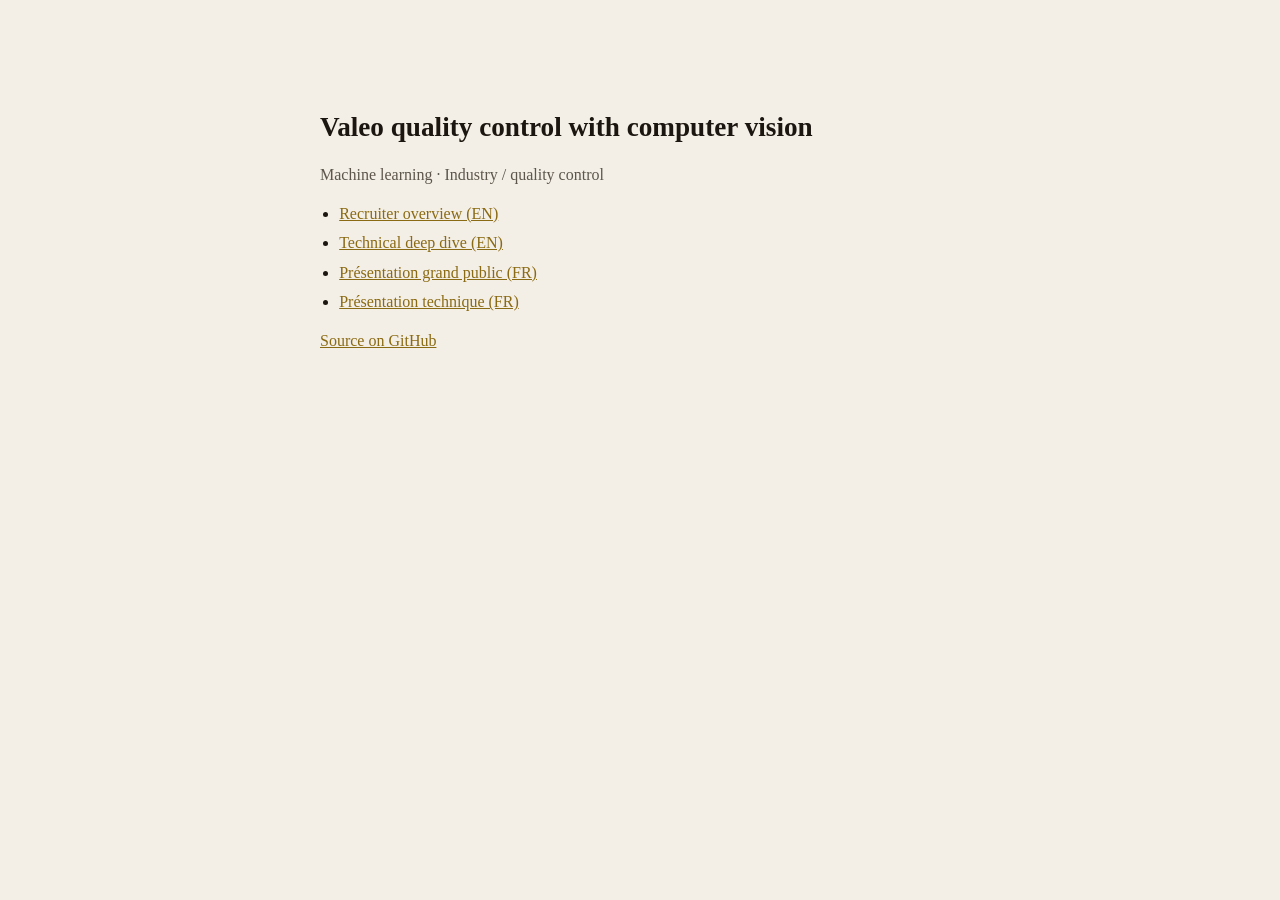
<file: docs/index.html>
<!DOCTYPE html>
<html lang="en">
  <head>
    <meta charset="utf-8" />
    <meta name="viewport" content="width=device-width, initial-scale=1" />
    <title>Valeo quality control — presentations</title>
    <style>
      body {
        font-family: Georgia, "Palatino Linotype", Palatino, serif;
        background: #f3eee6;
        color: #1c1610;
        max-width: 40rem;
        margin: 12vh auto;
        padding: 0 1.5rem;
        line-height: 1.4;
      }
      h1 {
        font-size: 1.7rem;
      }
      p {
        color: #5c564c;
      }
      a {
        color: #8a6a12;
      }
      ul {
        padding-left: 1.2rem;
      }
      li {
        margin: 0.45rem 0;
      }
    </style>
  </head>
  <body>
    <h1>Valeo quality control with computer vision</h1>
    <p>Machine learning · Industry / quality control</p>
    <ul>
      <li>
        <a href="slides/presentation-recruteur-en.html">Recruiter overview (EN)</a>
      </li>
      <li>
        <a href="slides/presentation-technique-en.html">Technical deep dive (EN)</a>
      </li>
      <li>
        <a href="slides/presentation-recruteur-fr.html">Présentation grand public (FR)</a>
      </li>
      <li>
        <a href="slides/presentation-technique-fr.html">Présentation technique (FR)</a>
      </li>
    </ul>
    <p>
      <a href="https://github.com/dimiphoton/valeo-quality-control-with-computer-vision"
        >Source on GitHub</a
      >
    </p>
  </body>
</html>
</file>
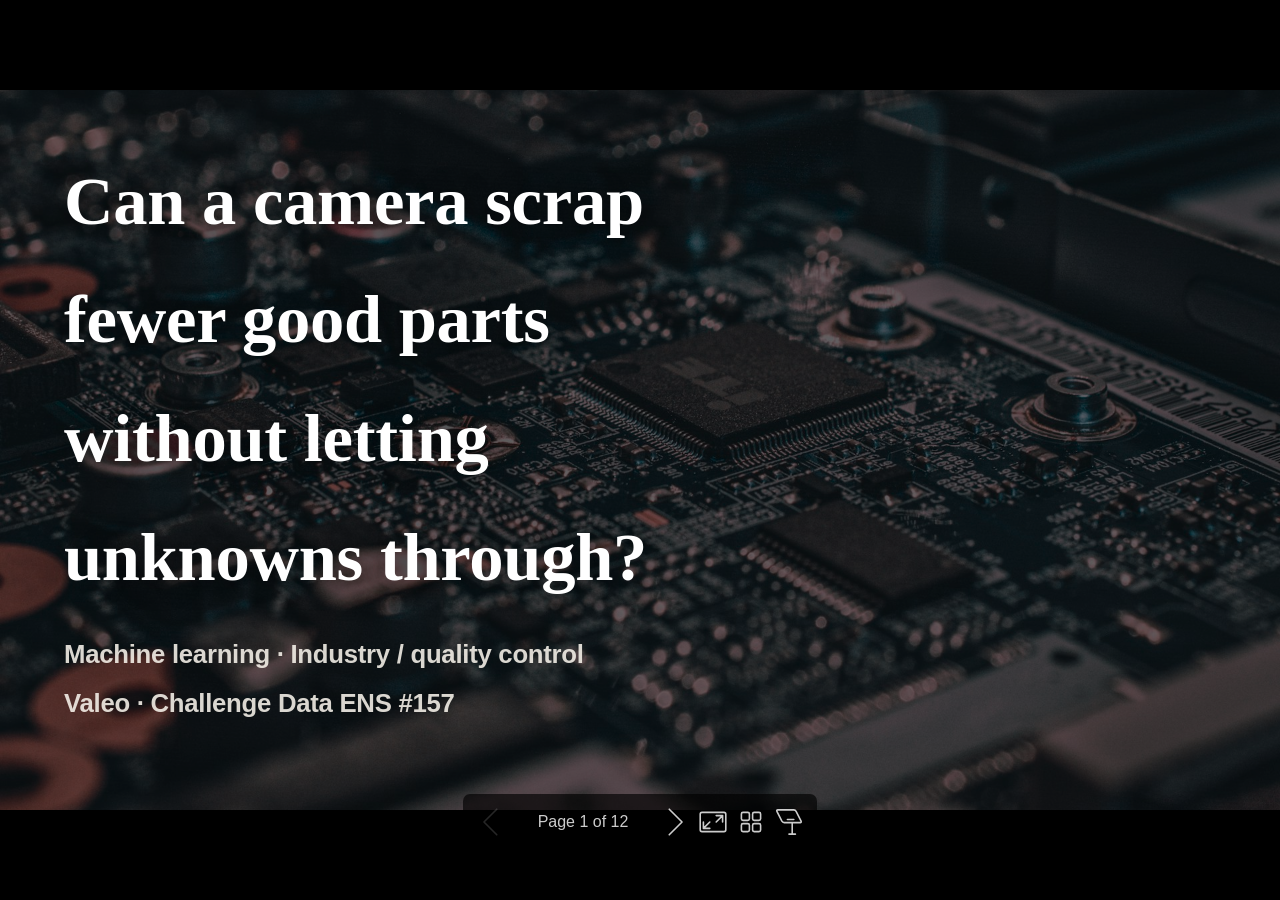
<file: docs/slides/presentation-recruteur-en.html>
<!DOCTYPE html><html lang="C"><head><title>Can a camera scrap</title><meta property="og:title" content="Can a camera scrap"><meta charset="UTF-8"><meta name="viewport" content="width=device-width,height=device-height,initial-scale=1.0"><meta name="apple-mobile-web-app-capable" content="yes"><meta http-equiv="X-UA-Compatible" content="ie=edge"><meta property="og:type" content="website"><meta name="twitter:card" content="summary"><style>@media screen{body[data-bespoke-view=""] .bespoke-marp-parent>.bespoke-marp-osc>button,body[data-bespoke-view=next] .bespoke-marp-parent>.bespoke-marp-osc>button,body[data-bespoke-view=overview] button.bespoke-marp-overview-close,body[data-bespoke-view=presenter] .bespoke-marp-presenter-container .bespoke-marp-presenter-info-container .bespoke-marp-presenter-info-page-area .bespoke-marp-presenter-info-page,body[data-bespoke-view=presenter] .bespoke-marp-presenter-container .bespoke-marp-presenter-info-container button,body[data-bespoke-view=presenter] .bespoke-marp-presenter-container .bespoke-marp-presenter-note-container button{appearance:none;background-color:initial;border:0;color:inherit;cursor:pointer;font-size:inherit;opacity:.8;outline:none;padding:0;transition:opacity .2s linear;-webkit-tap-highlight-color:transparent}body[data-bespoke-view=""] .bespoke-marp-parent>.bespoke-marp-osc>button:disabled,body[data-bespoke-view=next] .bespoke-marp-parent>.bespoke-marp-osc>button:disabled,body[data-bespoke-view=overview] button.bespoke-marp-overview-close:disabled,body[data-bespoke-view=presenter] .bespoke-marp-presenter-container .bespoke-marp-presenter-info-container .bespoke-marp-presenter-info-page-area .bespoke-marp-presenter-info-page:disabled,body[data-bespoke-view=presenter] .bespoke-marp-presenter-container .bespoke-marp-presenter-info-container button:disabled,body[data-bespoke-view=presenter] .bespoke-marp-presenter-container .bespoke-marp-presenter-note-container button:disabled{cursor:not-allowed;opacity:.15!important}body[data-bespoke-view=""] .bespoke-marp-parent>.bespoke-marp-osc>button:hover,body[data-bespoke-view=next] .bespoke-marp-parent>.bespoke-marp-osc>button:hover,body[data-bespoke-view=overview] button.bespoke-marp-overview-close:hover,body[data-bespoke-view=presenter] .bespoke-marp-presenter-container .bespoke-marp-presenter-info-container .bespoke-marp-presenter-info-page-area .bespoke-marp-presenter-info-page:hover,body[data-bespoke-view=presenter] .bespoke-marp-presenter-container .bespoke-marp-presenter-info-container button:hover,body[data-bespoke-view=presenter] .bespoke-marp-presenter-container .bespoke-marp-presenter-note-container button:hover{opacity:1}body[data-bespoke-view=""] .bespoke-marp-parent>.bespoke-marp-osc>button:hover:active,body[data-bespoke-view=next] .bespoke-marp-parent>.bespoke-marp-osc>button:hover:active,body[data-bespoke-view=overview] button.bespoke-marp-overview-close:hover:active,body[data-bespoke-view=presenter] .bespoke-marp-presenter-container .bespoke-marp-presenter-info-container .bespoke-marp-presenter-info-page-area .bespoke-marp-presenter-info-page:hover:active,body[data-bespoke-view=presenter] .bespoke-marp-presenter-container .bespoke-marp-presenter-info-container button:hover:active,body[data-bespoke-view=presenter] .bespoke-marp-presenter-container .bespoke-marp-presenter-note-container button:hover:active{opacity:.6}body[data-bespoke-view=""] .bespoke-marp-parent>.bespoke-marp-osc>button:hover:not(:disabled),body[data-bespoke-view=next] .bespoke-marp-parent>.bespoke-marp-osc>button:hover:not(:disabled),body[data-bespoke-view=overview] button.bespoke-marp-overview-close:hover:not(:disabled),body[data-bespoke-view=presenter] .bespoke-marp-presenter-container .bespoke-marp-presenter-info-container .bespoke-marp-presenter-info-page-area .bespoke-marp-presenter-info-page:hover:not(:disabled),body[data-bespoke-view=presenter] .bespoke-marp-presenter-container .bespoke-marp-presenter-info-container button:hover:not(:disabled),body[data-bespoke-view=presenter] .bespoke-marp-presenter-container .bespoke-marp-presenter-note-container button:hover:not(:disabled){transition:none}body[data-bespoke-view=""] .bespoke-marp-parent>.bespoke-marp-osc>button[data-bespoke-marp-osc=prev],body[data-bespoke-view=next] .bespoke-marp-parent>.bespoke-marp-osc>button[data-bespoke-marp-osc=prev],body[data-bespoke-view=presenter] .bespoke-marp-presenter-container .bespoke-marp-presenter-info-container button.bespoke-marp-presenter-info-page-prev{background:#0000 url("[data-uri]") no-repeat 50%;background-size:contain;overflow:hidden;text-indent:100%;white-space:nowrap}body[data-bespoke-view=""] .bespoke-marp-parent>.bespoke-marp-osc>button[data-bespoke-marp-osc=next],body[data-bespoke-view=next] .bespoke-marp-parent>.bespoke-marp-osc>button[data-bespoke-marp-osc=next],body[data-bespoke-view=presenter] .bespoke-marp-presenter-container .bespoke-marp-presenter-info-container button.bespoke-marp-presenter-info-page-next{background:#0000 url("[data-uri]") no-repeat 50%;background-size:contain;overflow:hidden;text-indent:100%;white-space:nowrap}:is(body[data-bespoke-view=""],body[data-bespoke-view=next]) .bespoke-marp-parent>.bespoke-marp-osc>button[data-bespoke-marp-osc=fullscreen]{background:#0000 url("[data-uri]") no-repeat 50%;background-size:contain;overflow:hidden;text-indent:100%;white-space:nowrap}:is(body[data-bespoke-view=""],body[data-bespoke-view=next]) .bespoke-marp-parent>.bespoke-marp-osc>button.exit[data-bespoke-marp-osc=fullscreen]{background-image:url("[data-uri]")}:is(body[data-bespoke-view=""],body[data-bespoke-view=next]) .bespoke-marp-parent>.bespoke-marp-osc>button[data-bespoke-marp-osc=presenter]{background:#0000 url("[data-uri]") no-repeat 50%;background-size:contain;overflow:hidden;text-indent:100%;white-space:nowrap}body[data-bespoke-view=overview] button.bespoke-marp-overview-close,body[data-bespoke-view=presenter] .bespoke-marp-presenter-container .bespoke-marp-presenter-note-container button.bespoke-marp-presenter-note-bigger{background:#0000 url("[data-uri]") no-repeat 50%;background-size:contain;overflow:hidden;text-indent:100%;white-space:nowrap}body[data-bespoke-view=presenter] .bespoke-marp-presenter-container .bespoke-marp-presenter-note-container button.bespoke-marp-presenter-note-smaller{background:#0000 url("[data-uri]") no-repeat 50%;background-size:contain;overflow:hidden;text-indent:100%;white-space:nowrap}:is(body[data-bespoke-view=""],body[data-bespoke-view=next]) .bespoke-marp-parent>.bespoke-marp-osc>button[data-bespoke-marp-osc=overview]{background:#0000 url("[data-uri]") no-repeat 50%;background-size:contain;overflow:hidden;text-indent:100%;white-space:nowrap}}@keyframes __bespoke_marp_transition_reduced_outgoing__{0%{opacity:1}to{opacity:0}}@keyframes __bespoke_marp_transition_reduced_incoming__{0%{mix-blend-mode:plus-lighter;opacity:0}to{mix-blend-mode:plus-lighter;opacity:1}}.bespoke-marp-note,.bespoke-marp-osc,.bespoke-progress-parent{display:none;transition:none}@media screen{::view-transition-group(*){animation-duration:var(--marp-bespoke-transition-animation-duration,.5s);animation-timing-function:ease}::view-transition-new(*),::view-transition-old(*){animation-delay:0s;animation-direction:var(--marp-bespoke-transition-animation-direction,normal);animation-duration:var(--marp-bespoke-transition-animation-duration,.5s);animation-fill-mode:both;animation-name:var(--marp-bespoke-transition-animation-name,var(--marp-bespoke-transition-animation-name-fallback,__bespoke_marp_transition_no_animation__));mix-blend-mode:normal}::view-transition-old(*){--marp-bespoke-transition-animation-name-fallback:__bespoke_marp_transition_reduced_outgoing__;animation-timing-function:ease}::view-transition-new(*){--marp-bespoke-transition-animation-name-fallback:__bespoke_marp_transition_reduced_incoming__;animation-timing-function:ease}::view-transition-new(root),::view-transition-old(root){animation-timing-function:linear}::view-transition-new(__bespoke_marp_transition_osc__),::view-transition-old(__bespoke_marp_transition_osc__){animation-duration:0s!important;animation-name:__bespoke_marp_transition_osc__!important}::view-transition-new(__bespoke_marp_transition_osc__){opacity:0!important}.bespoke-marp-transition-warming-up::view-transition-group(*),.bespoke-marp-transition-warming-up::view-transition-new(*),.bespoke-marp-transition-warming-up::view-transition-old(*){animation-play-state:paused!important}body,html{height:100%;margin:0}body{background:#000;overflow:hidden}svg.bespoke-marp-slide{content-visibility:hidden;interactivity:inert;opacity:0;pointer-events:none;z-index:-1}svg.bespoke-marp-slide:not(.bespoke-marp-active) *{view-transition-name:none!important}svg.bespoke-marp-slide.bespoke-marp-active{content-visibility:visible;interactivity:auto;opacity:1;pointer-events:auto;z-index:0}svg.bespoke-marp-slide.bespoke-marp-active.bespoke-marp-active-ready *{animation-name:__bespoke_marp__!important}@supports not (content-visibility:hidden){svg.bespoke-marp-slide[data-bespoke-marp-load=hideable]{display:none}svg.bespoke-marp-slide[data-bespoke-marp-load=hideable].bespoke-marp-active{display:block}}}@media screen and (prefers-reduced-motion:reduce){svg.bespoke-marp-slide *{view-transition-name:none!important}}@media screen{[data-bespoke-marp-fragment=inactive]{visibility:hidden}:is(body[data-bespoke-view=""],body[data-bespoke-view=next]) .bespoke-marp-parent{inset:0;position:absolute}:is(body[data-bespoke-view=""],body[data-bespoke-view=next]) .bespoke-marp-parent>.bespoke-marp-osc{background:#000000a6;border-radius:7px;bottom:50px;color:#fff;contain:paint;display:block;font-family:Helvetica,Arial,sans-serif;font-size:16px;left:50%;line-height:0;opacity:1;padding:12px;position:absolute;touch-action:manipulation;transform:translateX(-50%);transition:opacity .2s linear;-webkit-user-select:none;user-select:none;view-transition-name:__bespoke_marp_transition_osc__;white-space:nowrap;will-change:transform;z-index:1}:is(body[data-bespoke-view=""],body[data-bespoke-view=next]) .bespoke-marp-parent>.bespoke-marp-osc>:where(*){margin-left:6px}:is(body[data-bespoke-view=""],body[data-bespoke-view=next]) .bespoke-marp-parent>.bespoke-marp-osc>:where(*):where(:first-child){margin-left:0}:is(body[data-bespoke-view=""],body[data-bespoke-view=next]) .bespoke-marp-parent>.bespoke-marp-osc>span{opacity:.8}:is(body[data-bespoke-view=""],body[data-bespoke-view=next]) .bespoke-marp-parent>.bespoke-marp-osc>span[data-bespoke-marp-osc=page]{display:inline-block;min-width:140px;text-align:center}:is(body[data-bespoke-view=""],body[data-bespoke-view=next]) .bespoke-marp-parent>.bespoke-marp-osc>button[data-bespoke-marp-osc=fullscreen],:is(body[data-bespoke-view=""],body[data-bespoke-view=next]) .bespoke-marp-parent>.bespoke-marp-osc>button[data-bespoke-marp-osc=next],:is(body[data-bespoke-view=""],body[data-bespoke-view=next]) .bespoke-marp-parent>.bespoke-marp-osc>button[data-bespoke-marp-osc=overview],:is(body[data-bespoke-view=""],body[data-bespoke-view=next]) .bespoke-marp-parent>.bespoke-marp-osc>button[data-bespoke-marp-osc=presenter],:is(body[data-bespoke-view=""],body[data-bespoke-view=next]) .bespoke-marp-parent>.bespoke-marp-osc>button[data-bespoke-marp-osc=prev]{height:32px;line-height:32px;width:32px}:is(body[data-bespoke-view=""],body[data-bespoke-view=next]) .bespoke-marp-parent.bespoke-marp-inactive{cursor:none}:is(body[data-bespoke-view=""],body[data-bespoke-view=next]) .bespoke-marp-parent.bespoke-marp-inactive>.bespoke-marp-osc{opacity:0;pointer-events:none}:is(body[data-bespoke-view=""],body[data-bespoke-view=next]) svg.bespoke-marp-slide{height:100%;left:0;position:absolute;top:0;width:100%}body[data-bespoke-view=""] .bespoke-progress-parent{background:#222;display:flex;height:5px;width:100%}body[data-bespoke-view=""] .bespoke-progress-parent+:where(.bespoke-marp-parent){top:5px}body[data-bespoke-view=""] .bespoke-progress-parent .bespoke-progress-bar{background:#0288d1;flex:0 0 0;transition:flex-basis .2s cubic-bezier(0,1,1,1)}body[data-bespoke-view=next]{background:#0000}body[data-bespoke-view=presenter]{background:#161616}body[data-bespoke-view=presenter] .bespoke-marp-presenter-container{display:grid;font-family:Helvetica,Arial,sans-serif;grid-template:"current dragbar next" minmax(140px,1fr) "current dragbar note" 2fr "info    dragbar note" 3em;grid-template-columns:minmax(3px,var(--bespoke-marp-presenter-split-ratio,66%)) 0 minmax(3px,1fr);height:100%;left:0;position:absolute;top:0;width:100%}body[data-bespoke-view=presenter] .bespoke-marp-presenter-container :where(.bespoke-marp-parent){grid-area:current;overflow:hidden;position:relative}body[data-bespoke-view=presenter] .bespoke-marp-presenter-container :where(.bespoke-marp-parent) :where(svg.bespoke-marp-slide){height:calc(100% - 40px);left:20px;pointer-events:none;position:absolute;top:20px;-webkit-user-select:none;user-select:none;width:calc(100% - 40px)}body[data-bespoke-view=presenter] .bespoke-marp-presenter-container :where(.bespoke-marp-parent) :where(svg.bespoke-marp-slide).bespoke-marp-active{filter:drop-shadow(0 3px 10px rgba(0,0,0,.5))}body[data-bespoke-view=presenter] .bespoke-marp-presenter-container .bespoke-marp-presenter-dragbar-container{background:#0288d1;cursor:col-resize;grid-area:dragbar;margin-left:-3px;opacity:0;position:relative;transition:opacity .4s linear .1s;width:6px;z-index:10}body[data-bespoke-view=presenter] .bespoke-marp-presenter-container .bespoke-marp-presenter-dragbar-container:hover{opacity:1}body[data-bespoke-view=presenter] .bespoke-marp-presenter-container .bespoke-marp-presenter-dragbar-container.active{opacity:1;transition-delay:0s}body[data-bespoke-view=presenter] .bespoke-marp-presenter-container .bespoke-marp-presenter-next-container{background:#222;cursor:pointer;display:none;grid-area:next;overflow:hidden;position:relative}body[data-bespoke-view=presenter] .bespoke-marp-presenter-container .bespoke-marp-presenter-next-container.active{display:block}body[data-bespoke-view=presenter] .bespoke-marp-presenter-container .bespoke-marp-presenter-next-container iframe.bespoke-marp-presenter-next{background:#0000;border:0;display:block;filter:drop-shadow(0 3px 10px rgba(0,0,0,.5));height:calc(100% - 40px);left:20px;pointer-events:none;position:absolute;interactivity:inert;top:20px;-webkit-user-select:none;user-select:none;width:calc(100% - 40px)}body[data-bespoke-view=presenter] .bespoke-marp-presenter-container .bespoke-marp-presenter-note-container{background:#222;color:#eee;grid-area:note;position:relative;z-index:1}body[data-bespoke-view=presenter] .bespoke-marp-presenter-container .bespoke-marp-presenter-note-container button{height:1.5em;line-height:1.5em;width:1.5em}body[data-bespoke-view=presenter] .bespoke-marp-presenter-container .bespoke-marp-presenter-note-container .bespoke-marp-presenter-note-wrapper{display:block;inset:0;position:absolute}body[data-bespoke-view=presenter] .bespoke-marp-presenter-container .bespoke-marp-presenter-note-container .bespoke-marp-presenter-note-buttons{background:#000000a6;border-radius:4px;bottom:0;display:flex;gap:4px;margin:12px;opacity:0;padding:6px;pointer-events:none;position:absolute;right:0;transition:opacity .2s linear}body[data-bespoke-view=presenter] .bespoke-marp-presenter-container .bespoke-marp-presenter-note-container .bespoke-marp-presenter-note-buttons:focus-within,body[data-bespoke-view=presenter] .bespoke-marp-presenter-container .bespoke-marp-presenter-note-container .bespoke-marp-presenter-note-wrapper:focus-within+.bespoke-marp-presenter-note-buttons,body[data-bespoke-view=presenter] .bespoke-marp-presenter-container .bespoke-marp-presenter-note-container:hover .bespoke-marp-presenter-note-buttons{opacity:1;pointer-events:auto}body[data-bespoke-view=presenter] .bespoke-marp-presenter-container .bespoke-marp-presenter-note-container .bespoke-marp-note{box-sizing:border-box;font-size:calc(1.1em*var(--bespoke-marp-note-font-scale, 1));height:calc(100% - 40px);margin:20px;overflow:auto;padding-right:3px;white-space:pre-wrap;width:calc(100% - 40px);word-wrap:break-word;scrollbar-color:#eeeeee80 #0000;scrollbar-width:thin}body[data-bespoke-view=presenter] .bespoke-marp-presenter-container .bespoke-marp-presenter-note-container .bespoke-marp-note::-webkit-scrollbar{width:6px}body[data-bespoke-view=presenter] .bespoke-marp-presenter-container .bespoke-marp-presenter-note-container .bespoke-marp-note::-webkit-scrollbar-track{background:#0000}body[data-bespoke-view=presenter] .bespoke-marp-presenter-container .bespoke-marp-presenter-note-container .bespoke-marp-note::-webkit-scrollbar-thumb{background:#eeeeee80;border-radius:6px}body[data-bespoke-view=presenter] .bespoke-marp-presenter-container .bespoke-marp-presenter-note-container .bespoke-marp-note:empty{pointer-events:none}body[data-bespoke-view=presenter] .bespoke-marp-presenter-container .bespoke-marp-presenter-note-container .bespoke-marp-note.active{display:block}body[data-bespoke-view=presenter] .bespoke-marp-presenter-container .bespoke-marp-presenter-note-container .bespoke-marp-note p:first-child{margin-top:0}body[data-bespoke-view=presenter] .bespoke-marp-presenter-container .bespoke-marp-presenter-note-container .bespoke-marp-note p:last-child{margin-bottom:0}body[data-bespoke-view=presenter] .bespoke-marp-presenter-container .bespoke-marp-presenter-info-container{align-items:center;box-sizing:border-box;color:#eee;display:flex;flex-wrap:nowrap;grid-area:info;justify-content:center;overflow:hidden;padding:0 10px}body[data-bespoke-view=presenter] .bespoke-marp-presenter-container .bespoke-marp-presenter-info-container :is(.bespoke-marp-presenter-info-page-area,.bespoke-marp-presenter-info-time,.bespoke-marp-presenter-info-timer){box-sizing:border-box;display:block;padding:0 10px;white-space:nowrap;width:100%}body[data-bespoke-view=presenter] .bespoke-marp-presenter-container .bespoke-marp-presenter-info-container button{height:1.5em;line-height:1.5em;width:1.5em}body[data-bespoke-view=presenter] .bespoke-marp-presenter-container .bespoke-marp-presenter-info-container .bespoke-marp-presenter-info-page-area{order:2;text-align:center}body[data-bespoke-view=presenter] .bespoke-marp-presenter-container .bespoke-marp-presenter-info-container .bespoke-marp-presenter-info-page-area .bespoke-marp-presenter-info-page{display:inline-block;min-width:120px;text-align:center}body[data-bespoke-view=presenter] .bespoke-marp-presenter-container .bespoke-marp-presenter-info-container .bespoke-marp-presenter-info-time{color:#999;order:1;text-align:left}body[data-bespoke-view=presenter] .bespoke-marp-presenter-container .bespoke-marp-presenter-info-container .bespoke-marp-presenter-info-timer{color:#999;order:3;text-align:right}body[data-bespoke-view=presenter] .bespoke-marp-presenter-container .bespoke-marp-presenter-info-container .bespoke-marp-presenter-info-timer:hover{cursor:pointer}body[data-bespoke-view=overview]{background:#161616;overflow:auto}body[data-bespoke-view=overview] [data-bespoke-marp-fragment=inactive]{visibility:visible}body[data-bespoke-view=overview] .bespoke-marp-overview-header{backdrop-filter:blur(4px);background:#222222d9;box-shadow:0 3px 10px #00000080;box-sizing:border-box;display:flex;height:48px;inset:0 0 auto;justify-content:flex-end;padding:10px;position:fixed;z-index:1}body[data-bespoke-view=overview] button.bespoke-marp-overview-close{height:28px;line-height:28px;transform:rotate(45deg);width:28px}body[data-bespoke-view=overview] .bespoke-marp-parent{display:grid;gap:40px;grid-template-columns:repeat(auto-fit,minmax(0,240px));justify-content:space-around;padding:30px}body[data-bespoke-view=overview] .bespoke-marp-parent svg.bespoke-marp-slide{--bov-selected:#0000;--bov-focus:#161616;--bov-focus-outline:#0000;background-image:conic-gradient(#161616 0 0),conic-gradient(var(--bov-focus) 0 0),conic-gradient(var(--bov-focus-outline) 0 0),conic-gradient(var(--bov-selected) 0 0);background-position:5px 5px,3px 3px,2px 2px,0 0;background-repeat:no-repeat;background-size:calc(100% - 10px) calc(100% - 10px),calc(100% - 6px) calc(100% - 6px),calc(100% - 4px) calc(100% - 4px),100% 100%;content-visibility:visible;cursor:pointer;filter:drop-shadow(0 3px 10px rgba(0,0,0,.5));margin:-6px;padding:6px;interactivity:auto;opacity:1;outline:0;pointer-events:auto;scroll-margin-block:30px;width:100%;z-index:0}body[data-bespoke-view=overview] .bespoke-marp-parent svg.bespoke-marp-slide *,body[data-bespoke-view=overview] .bespoke-marp-parent svg.bespoke-marp-slide.bespoke-marp-active *{pointer-events:none;interactivity:inert}body[data-bespoke-view=overview] .bespoke-marp-parent :is(svg.bespoke-marp-slide:active,svg.bespoke-marp-slide:focus-visible,svg.bespoke-marp-slide:hover){--bov-focus-outline:#161616}body[data-bespoke-view=overview] .bespoke-marp-parent svg.bespoke-marp-slide:focus-visible,body[data-bespoke-view=overview] .bespoke-marp-parent svg.bespoke-marp-slide:hover{--bov-focus:#999}body[data-bespoke-view=overview] .bespoke-marp-parent svg.bespoke-marp-slide:active{--bov-focus:#eee}body[data-bespoke-view=overview] .bespoke-marp-parent svg.bespoke-marp-slide.bespoke-marp-active{--bov-selected:#0288d1}body[data-bespoke-view=overview]:has(.bespoke-marp-overview-header) .bespoke-marp-parent{padding-top:78px}body[data-bespoke-view=overview]:has(.bespoke-marp-overview-header) .bespoke-marp-parent svg.bespoke-marp-slide{scroll-margin-top:78px}.bespoke-marp-overview{background:#000000a6;inset:0;opacity:0;pointer-events:none;position:fixed;transition:opacity .1s ease;z-index:10}.bespoke-marp-overview iframe{background:#222;border:0;display:block;height:100%;left:0;position:absolute;top:0;width:100%}.bespoke-marp-overview[data-open="1"]{opacity:1;pointer-events:auto}}@media print{.bespoke-marp-overview,.bespoke-marp-presenter-info-container,.bespoke-marp-presenter-next-container,.bespoke-marp-presenter-note-container{display:none}}</style><style>div#\:\$p > svg > foreignObject > section{width:1280px;height:720px;box-sizing:border-box;overflow:hidden;position:relative;scroll-snap-align:center center;-webkit-text-size-adjust:100%;text-size-adjust:100%}div#\:\$p > svg > foreignObject > section::after{bottom:0;content:attr(data-marpit-pagination);padding:inherit;pointer-events:none;position:absolute;right:0}div#\:\$p > svg > foreignObject > section:not([data-marpit-pagination])::after{display:none}div#\:\$p > svg > foreignObject > section :where(:is(h1, marp-h1)){font-size:2em;margin-block:0.67em}div#\:\$p > svg > foreignObject > section section:where(:is(h1, marp-h1)){--marpit-root-font-size: 2em}div#\:\$p > svg > foreignObject > section video::-webkit-media-controls{will-change:transform}@page {size:1280px 720px;margin:0}@media print{html, body{background-color:#fff;margin:0;page-break-inside:avoid;break-inside:avoid-page}div#\:\$p > svg > foreignObject > section{page-break-before:always;break-before:page}div#\:\$p > svg > foreignObject > section, div#\:\$p > svg > foreignObject > section *{-webkit-print-color-adjust:exact!important;animation-delay:0s!important;animation-duration:0s!important;color-adjust:exact!important;print-color-adjust:exact!important;transition:none!important}div#\:\$p > svg[data-marpit-svg]{display:block;height:100vh;width:100vw}}div#\:\$p > svg > foreignObject > section{--fgColor-danger:light-dark(#d1242f, #f85149);--bgColor-attention-muted:light-dark(#fff8c5, #bb800926);--bgColor-muted:light-dark(#f6f8fa, #151b23);--bgColor-neutral-muted:light-dark(#818b981f, #656c7633);--borderColor-accent-emphasis:light-dark(#0969da, #1f6feb);--borderColor-attention-emphasis:light-dark(#9a6700, #9e6a03);--borderColor-danger-emphasis:light-dark(#cf222e, #da3633);--borderColor-default:light-dark(#d1d9e0, #3d444d);--borderColor-done-emphasis:light-dark(#8250df, #8957e5);--borderColor-success-emphasis:light-dark(#1a7f37, #238636);--color-prettylights-syntax-brackethighlighter-angle:light-dark(#59636e, #9198a1);--color-prettylights-syntax-brackethighlighter-unmatched:light-dark(#82071e, #f85149);--color-prettylights-syntax-carriage-return-bg:light-dark(#cf222e, #b62324);--color-prettylights-syntax-carriage-return-text:light-dark(#f6f8fa, #f0f6fc);--color-prettylights-syntax-comment:light-dark(#59636e, #9198a1);--color-prettylights-syntax-constant:light-dark(#0550ae, #79c0ff);--color-prettylights-syntax-constant-other-reference-link:light-dark(#0a3069, #a5d6ff);--color-prettylights-syntax-entity:light-dark(#6639ba, #d2a8ff);--color-prettylights-syntax-entity-tag:light-dark(#0550ae, #7ee787);--color-prettylights-syntax-invalid-illegal-text:light-dark(var(--fgColor-danger), var(--fgColor-danger));--color-prettylights-syntax-keyword:light-dark(#cf222e, #ff7b72);--color-prettylights-syntax-markup-changed-bg:light-dark(#ffd8b5, #5a1e02);--color-prettylights-syntax-markup-changed-text:light-dark(#953800, #ffdfb6);--color-prettylights-syntax-markup-deleted-bg:light-dark(#ffebe9, #67060c);--color-prettylights-syntax-markup-deleted-text:light-dark(#82071e, #ffdcd7);--color-prettylights-syntax-markup-heading:light-dark(#0550ae, #1f6feb);--color-prettylights-syntax-markup-ignored-bg:light-dark(#0550ae, #1158c7);--color-prettylights-syntax-markup-ignored-text:light-dark(#d1d9e0, #f0f6fc);--color-prettylights-syntax-markup-inserted-bg:light-dark(#dafbe1, #033a16);--color-prettylights-syntax-markup-inserted-text:light-dark(#116329, #aff5b4);--color-prettylights-syntax-markup-list:light-dark(#3b2300, #f2cc60);--color-prettylights-syntax-meta-diff-range:light-dark(#8250df, #d2a8ff);--color-prettylights-syntax-string:light-dark(#0a3069, #a5d6ff);--color-prettylights-syntax-string-regexp:light-dark(#116329, #7ee787);--color-prettylights-syntax-sublimelinter-gutter-mark:light-dark(#818b98, #3d444d);--color-prettylights-syntax-variable:light-dark(#953800, #ffa657);--fgColor-accent:light-dark(#0969da, #4493f8);--fgColor-attention:light-dark(#9a6700, #d29922);--fgColor-done:light-dark(#8250df, #ab7df8);--fgColor-muted:light-dark(#59636e, #9198a1);--fgColor-success:light-dark(#1a7f37, #3fb950);--bgColor-default:light-dark(#fff, #0d1117);--borderColor-muted:light-dark(#d1d9e0b3, #3d444db3);--color-prettylights-syntax-invalid-illegal-bg:light-dark(var(--bgColor-danger-muted), var(--bgColor-danger-muted));--color-prettylights-syntax-markup-bold:light-dark(#1f2328, #f0f6fc);--color-prettylights-syntax-markup-italic:light-dark(#1f2328, #f0f6fc);--color-prettylights-syntax-storage-modifier-import:light-dark(#1f2328, #f0f6fc);--fgColor-default:light-dark(#1f2328, #f0f6fc);--focus-outlineColor:light-dark(var(--borderColor-accent-emphasis), var(--borderColor-accent-emphasis));--borderColor-neutral-muted:light-dark(var(--borderColor-muted), var(--borderColor-muted));--base-size-16:calc(var(--marpit-root-font-size, 1rem) * 1);--base-size-24:calc(var(--marpit-root-font-size, 1rem) * 1.5);--base-size-4:calc(var(--marpit-root-font-size, 1rem) * 0.25);--base-size-40:calc(var(--marpit-root-font-size, 1rem) * 2.5);--base-size-8:calc(var(--marpit-root-font-size, 1rem) * 0.5);--base-text-weight-medium:500;--base-text-weight-normal:400;--base-text-weight-semibold:600;--fontStack-monospace:ui-monospace, SFMono-Regular, SF Mono, Menlo, Consolas, Liberation Mono, monospace;--fontStack-sansSerif:-apple-system, BlinkMacSystemFont, "Segoe UI", "Noto Sans", Helvetica, Arial, sans-serif, "Apple Color Emoji", "Segoe UI Emoji";}/*!
 * Marp default theme.
 *
 * @theme default
 * @author Yuki Hattori
 *
 * @auto-scaling true
 * @size 16:9 1280px 720px
 * @size 4:3 960px 720px
 */div#\:\$p > svg > foreignObject > section [data-theme=light],div#\:\$p > svg > foreignObject > section{color-scheme:light}div#\:\$p > svg > foreignObject > section [data-theme=dark],div#\:\$p > svg > foreignObject > section:where(.invert){color-scheme:dark}div#\:\$p > svg > foreignObject > section{-ms-text-size-adjust:100%;-webkit-text-size-adjust:100%;margin:0;font-weight:var(--base-text-weight-normal, 400);color:var(--fgColor-default);background-color:var(--bgColor-default);font-family:var(--fontStack-sansSerif, -apple-system, BlinkMacSystemFont, "Segoe UI", "Noto Sans", Helvetica, Arial, sans-serif, "Apple Color Emoji", "Segoe UI Emoji");font-size:16px;line-height:1.5;word-wrap:break-word}div#\:\$p > svg > foreignObject > section{--marpit-root-font-size:16px}div#\:\$p > svg > foreignObject > section a{text-decoration:underline;text-underline-offset:calc(var(--marpit-root-font-size, 1rem) * .2)}div#\:\$p > svg > foreignObject > section :is(h1, marp-h1):hover .anchor .octicon-link:before,div#\:\$p > svg > foreignObject > section :is(h2, marp-h2):hover .anchor .octicon-link:before,div#\:\$p > svg > foreignObject > section :is(h3, marp-h3):hover .anchor .octicon-link:before,div#\:\$p > svg > foreignObject > section :is(h4, marp-h4):hover .anchor .octicon-link:before,div#\:\$p > svg > foreignObject > section :is(h5, marp-h5):hover .anchor .octicon-link:before,div#\:\$p > svg > foreignObject > section :is(h6, marp-h6):hover .anchor .octicon-link:before{width:16px;height:16px;content:" ";display:inline-block;background-color:currentColor;-webkit-mask-image:url('data:image/svg+xml;charset=utf-8,<svg xmlns="http://www.w3.org/2000/svg" aria-hidden="true" viewBox="0 0 16 16"><path fill-rule="evenodd" d="M7.775 3.275a.75.75 0 0 0 1.06 1.06l1.25-1.25a2 2 0 1 1 2.83 2.83l-2.5 2.5a2 2 0 0 1-2.83 0 .75.75 0 0 0-1.06 1.06 3.5 3.5 0 0 0 4.95 0l2.5-2.5a3.5 3.5 0 0 0-4.95-4.95zm-4.69 9.64a2 2 0 0 1 0-2.83l2.5-2.5a2 2 0 0 1 2.83 0 .75.75 0 0 0 1.06-1.06 3.5 3.5 0 0 0-4.95 0l-2.5 2.5a3.5 3.5 0 0 0 4.95 4.95l1.25-1.25a.75.75 0 0 0-1.06-1.06l-1.25 1.25a2 2 0 0 1-2.83 0"/></svg>');mask-image:url('data:image/svg+xml;charset=utf-8,<svg xmlns="http://www.w3.org/2000/svg" aria-hidden="true" viewBox="0 0 16 16"><path fill-rule="evenodd" d="M7.775 3.275a.75.75 0 0 0 1.06 1.06l1.25-1.25a2 2 0 1 1 2.83 2.83l-2.5 2.5a2 2 0 0 1-2.83 0 .75.75 0 0 0-1.06 1.06 3.5 3.5 0 0 0 4.95 0l2.5-2.5a3.5 3.5 0 0 0-4.95-4.95zm-4.69 9.64a2 2 0 0 1 0-2.83l2.5-2.5a2 2 0 0 1 2.83 0 .75.75 0 0 0 1.06-1.06 3.5 3.5 0 0 0-4.95 0l-2.5 2.5a3.5 3.5 0 0 0 4.95 4.95l1.25-1.25a.75.75 0 0 0-1.06-1.06l-1.25 1.25a2 2 0 0 1-2.83 0"/></svg>')}div#\:\$p > svg > foreignObject > section details,div#\:\$p > svg > foreignObject > section figcaption,div#\:\$p > svg > foreignObject > section figure{display:block}div#\:\$p > svg > foreignObject > section summary{display:list-item}div#\:\$p > svg > foreignObject > section [hidden]{display:none!important}div#\:\$p > svg > foreignObject > section a{background-color:transparent;color:var(--fgColor-accent);text-decoration:none}div#\:\$p > svg > foreignObject > section abbr[title]{border-bottom:none;-webkit-text-decoration:underline dotted;text-decoration:underline dotted}div#\:\$p > svg > foreignObject > section b,div#\:\$p > svg > foreignObject > section strong{font-weight:var(--base-text-weight-semibold, 600)}div#\:\$p > svg > foreignObject > section dfn{font-style:italic}div#\:\$p > svg > foreignObject > section :is(h1, marp-h1){margin:.67em 0;font-weight:var(--base-text-weight-semibold, 600);padding-bottom:.3em;font-size:2em;border-bottom:1px solid var(--borderColor-muted)}div#\:\$p > svg > foreignObject > section mark{background-color:var(--bgColor-attention-muted);color:var(--fgColor-default)}div#\:\$p > svg > foreignObject > section small{font-size:90%}div#\:\$p > svg > foreignObject > section sub,div#\:\$p > svg > foreignObject > section sup{font-size:75%;line-height:0;position:relative;vertical-align:baseline}div#\:\$p > svg > foreignObject > section sub{bottom:-.25em}div#\:\$p > svg > foreignObject > section sup{top:-.5em}div#\:\$p > svg > foreignObject > section img{border-style:none;max-width:100%;box-sizing:content-box}div#\:\$p > svg > foreignObject > section code,div#\:\$p > svg > foreignObject > section kbd,div#\:\$p > svg > foreignObject > section :is(pre, marp-pre),div#\:\$p > svg > foreignObject > section samp{font-family:monospace;font-size:1em}div#\:\$p > svg > foreignObject > section figure{margin:1em var(--base-size-40)}div#\:\$p > svg > foreignObject > section hr{box-sizing:content-box;overflow:hidden;background:transparent;height:.25em;padding:0;margin:var(--base-size-24) 0;background-color:var(--borderColor-default);border:0}div#\:\$p > svg > foreignObject > section input{font:inherit;margin:0;overflow:visible;font-family:inherit;font-size:inherit;line-height:inherit}div#\:\$p > svg > foreignObject > section [type=button],div#\:\$p > svg > foreignObject > section [type=reset],div#\:\$p > svg > foreignObject > section [type=submit]{-webkit-appearance:button;-moz-appearance:button;appearance:button}div#\:\$p > svg > foreignObject > section [type=checkbox],div#\:\$p > svg > foreignObject > section [type=radio]{box-sizing:border-box;padding:0}div#\:\$p > svg > foreignObject > section [type=number]::-webkit-inner-spin-button,div#\:\$p > svg > foreignObject > section [type=number]::-webkit-outer-spin-button{height:auto}div#\:\$p > svg > foreignObject > section [type=search]::-webkit-search-cancel-button,div#\:\$p > svg > foreignObject > section [type=search]::-webkit-search-decoration{-webkit-appearance:none;appearance:none}div#\:\$p > svg > foreignObject > section ::-webkit-input-placeholder{color:inherit;opacity:.54}div#\:\$p > svg > foreignObject > section ::-webkit-file-upload-button{-webkit-appearance:button;appearance:button;font:inherit}div#\:\$p > svg > foreignObject > section a:hover{text-decoration:underline}div#\:\$p > svg > foreignObject > section ::-moz-placeholder{color:var(--fgColor-muted);opacity:1}div#\:\$p > svg > foreignObject > section ::placeholder{color:var(--fgColor-muted);opacity:1}div#\:\$p > svg > foreignObject > section hr:after,div#\:\$p > svg > foreignObject > section hr:before{display:table;content:""}div#\:\$p > svg > foreignObject > section hr:after{clear:both}div#\:\$p > svg > foreignObject > section table{border-spacing:0;border-collapse:collapse;display:block;width:-moz-max-content;width:max-content;max-width:100%;overflow:auto;font-variant:tabular-nums}div#\:\$p > svg > foreignObject > section td,div#\:\$p > svg > foreignObject > section th{padding:0}div#\:\$p > svg > foreignObject > section details summary{cursor:pointer}div#\:\$p > svg > foreignObject > section [role=button]:focus,div#\:\$p > svg > foreignObject > section a:focus,div#\:\$p > svg > foreignObject > section input[type=checkbox]:focus,div#\:\$p > svg > foreignObject > section input[type=radio]:focus{outline:2px solid var(--focus-outlineColor);outline-offset:-2px;box-shadow:none}div#\:\$p > svg > foreignObject > section [role=button]:focus:not(:focus-visible),div#\:\$p > svg > foreignObject > section a:focus:not(:focus-visible),div#\:\$p > svg > foreignObject > section input[type=checkbox]:focus:not(:focus-visible),div#\:\$p > svg > foreignObject > section input[type=radio]:focus:not(:focus-visible){outline:1px solid transparent}div#\:\$p > svg > foreignObject > section [role=button]:focus-visible,div#\:\$p > svg > foreignObject > section a:focus-visible,div#\:\$p > svg > foreignObject > section input[type=checkbox]:focus-visible,div#\:\$p > svg > foreignObject > section input[type=radio]:focus-visible{outline:2px solid var(--focus-outlineColor);outline-offset:-2px;box-shadow:none}div#\:\$p > svg > foreignObject > section a:not([class]):focus,div#\:\$p > svg > foreignObject > section a:not([class]):focus-visible,div#\:\$p > svg > foreignObject > section input[type=checkbox]:focus,div#\:\$p > svg > foreignObject > section input[type=checkbox]:focus-visible,div#\:\$p > svg > foreignObject > section input[type=radio]:focus,div#\:\$p > svg > foreignObject > section input[type=radio]:focus-visible{outline-offset:0}div#\:\$p > svg > foreignObject > section kbd{display:inline-block;padding:var(--base-size-4);font:11px var(--fontStack-monospace, ui-monospace, SFMono-Regular, SF Mono, Menlo, Consolas, Liberation Mono, monospace);line-height:10px;color:var(--fgColor-default);vertical-align:middle;background-color:var(--bgColor-muted);border-bottom-color:var(--borderColor-neutral-muted);border:1px solid var(--borderColor-neutral-muted);border-radius:6px;box-shadow:inset 0 -1px 0 var(--borderColor-neutral-muted)}div#\:\$p > svg > foreignObject > section :is(h1, marp-h1),div#\:\$p > svg > foreignObject > section :is(h2, marp-h2),div#\:\$p > svg > foreignObject > section :is(h3, marp-h3),div#\:\$p > svg > foreignObject > section :is(h4, marp-h4),div#\:\$p > svg > foreignObject > section :is(h5, marp-h5),div#\:\$p > svg > foreignObject > section :is(h6, marp-h6){margin-top:var(--base-size-24);margin-bottom:var(--base-size-16);font-weight:var(--base-text-weight-semibold, 600);line-height:1.25}div#\:\$p > svg > foreignObject > section :is(h2, marp-h2){padding-bottom:.3em;font-size:1.5em;border-bottom:1px solid var(--borderColor-muted)}div#\:\$p > svg > foreignObject > section :is(h2, marp-h2),div#\:\$p > svg > foreignObject > section :is(h3, marp-h3){font-weight:var(--base-text-weight-semibold, 600)}div#\:\$p > svg > foreignObject > section :is(h3, marp-h3){font-size:1.25em}div#\:\$p > svg > foreignObject > section :is(h4, marp-h4){font-size:1em}div#\:\$p > svg > foreignObject > section :is(h4, marp-h4),div#\:\$p > svg > foreignObject > section :is(h5, marp-h5){font-weight:var(--base-text-weight-semibold, 600)}div#\:\$p > svg > foreignObject > section :is(h5, marp-h5){font-size:.875em}div#\:\$p > svg > foreignObject > section :is(h6, marp-h6){font-weight:var(--base-text-weight-semibold, 600);font-size:.85em;color:var(--fgColor-muted)}div#\:\$p > svg > foreignObject > section p{margin-top:0;margin-bottom:10px}div#\:\$p > svg > foreignObject > section blockquote{margin:0;padding:0 1em;color:var(--fgColor-muted);border-left:.25em solid var(--borderColor-default)}div#\:\$p > svg > foreignObject > section ol,div#\:\$p > svg > foreignObject > section ul{margin-top:0;margin-bottom:0;padding-left:2em}div#\:\$p > svg > foreignObject > section ol ol,div#\:\$p > svg > foreignObject > section ul ol{list-style-type:lower-roman}div#\:\$p > svg > foreignObject > section ol ol ol,div#\:\$p > svg > foreignObject > section ol ul ol,div#\:\$p > svg > foreignObject > section ul ol ol,div#\:\$p > svg > foreignObject > section ul ul ol{list-style-type:lower-alpha}div#\:\$p > svg > foreignObject > section dd{margin-left:0}div#\:\$p > svg > foreignObject > section code,div#\:\$p > svg > foreignObject > section :is(pre, marp-pre),div#\:\$p > svg > foreignObject > section samp,div#\:\$p > svg > foreignObject > section tt{font-family:var(--fontStack-monospace, ui-monospace, SFMono-Regular, SF Mono, Menlo, Consolas, Liberation Mono, monospace);font-size:12px}div#\:\$p > svg > foreignObject > section :is(pre, marp-pre){margin-top:0;margin-bottom:0;word-wrap:normal}div#\:\$p > svg > foreignObject > section .octicon{display:inline-block;overflow:visible!important;vertical-align:text-bottom;fill:currentColor}div#\:\$p > svg > foreignObject > section input::-webkit-inner-spin-button,div#\:\$p > svg > foreignObject > section input::-webkit-outer-spin-button{margin:0;-webkit-appearance:none;appearance:none}div#\:\$p > svg > foreignObject > section .mr-2{margin-right:var(--base-size-8, 8px)!important}div#\:\$p > svg > foreignObject > section:after,div#\:\$p > svg > foreignObject > section:before{display:table}div#\:\$p > svg > foreignObject > section:after{clear:both}div#\:\$p > svg > foreignObject > section>:first-child{margin-top:0!important}div#\:\$p > svg > foreignObject > section>:last-child{margin-bottom:0!important}div#\:\$p > svg > foreignObject > section a:not([href]){color:inherit;text-decoration:none}div#\:\$p > svg > foreignObject > section .absent{color:var(--fgColor-danger)}div#\:\$p > svg > foreignObject > section .anchor{float:left;padding-right:var(--base-size-4);margin-left:-20px;line-height:1}div#\:\$p > svg > foreignObject > section .anchor:focus{outline:none}div#\:\$p > svg > foreignObject > section blockquote,div#\:\$p > svg > foreignObject > section details,div#\:\$p > svg > foreignObject > section dl,div#\:\$p > svg > foreignObject > section ol,div#\:\$p > svg > foreignObject > section p,div#\:\$p > svg > foreignObject > section :is(pre, marp-pre),div#\:\$p > svg > foreignObject > section table,div#\:\$p > svg > foreignObject > section ul{margin-top:0;margin-bottom:var(--base-size-16)}div#\:\$p > svg > foreignObject > section blockquote>:first-child{margin-top:0}div#\:\$p > svg > foreignObject > section blockquote>:last-child{margin-bottom:0}div#\:\$p > svg > foreignObject > section :is(h1, marp-h1) .octicon-link,div#\:\$p > svg > foreignObject > section :is(h2, marp-h2) .octicon-link,div#\:\$p > svg > foreignObject > section :is(h3, marp-h3) .octicon-link,div#\:\$p > svg > foreignObject > section :is(h4, marp-h4) .octicon-link,div#\:\$p > svg > foreignObject > section :is(h5, marp-h5) .octicon-link,div#\:\$p > svg > foreignObject > section :is(h6, marp-h6) .octicon-link{color:var(--fgColor-default);vertical-align:middle;visibility:hidden}div#\:\$p > svg > foreignObject > section :is(h1, marp-h1):hover .anchor,div#\:\$p > svg > foreignObject > section :is(h2, marp-h2):hover .anchor,div#\:\$p > svg > foreignObject > section :is(h3, marp-h3):hover .anchor,div#\:\$p > svg > foreignObject > section :is(h4, marp-h4):hover .anchor,div#\:\$p > svg > foreignObject > section :is(h5, marp-h5):hover .anchor,div#\:\$p > svg > foreignObject > section :is(h6, marp-h6):hover .anchor{text-decoration:none}div#\:\$p > svg > foreignObject > section :is(h1, marp-h1):hover .anchor .octicon-link,div#\:\$p > svg > foreignObject > section :is(h2, marp-h2):hover .anchor .octicon-link,div#\:\$p > svg > foreignObject > section :is(h3, marp-h3):hover .anchor .octicon-link,div#\:\$p > svg > foreignObject > section :is(h4, marp-h4):hover .anchor .octicon-link,div#\:\$p > svg > foreignObject > section :is(h5, marp-h5):hover .anchor .octicon-link,div#\:\$p > svg > foreignObject > section :is(h6, marp-h6):hover .anchor .octicon-link{visibility:visible}div#\:\$p > svg > foreignObject > section :is(h1, marp-h1) code,div#\:\$p > svg > foreignObject > section :is(h1, marp-h1) tt,div#\:\$p > svg > foreignObject > section :is(h2, marp-h2) code,div#\:\$p > svg > foreignObject > section :is(h2, marp-h2) tt,div#\:\$p > svg > foreignObject > section :is(h3, marp-h3) code,div#\:\$p > svg > foreignObject > section :is(h3, marp-h3) tt,div#\:\$p > svg > foreignObject > section :is(h4, marp-h4) code,div#\:\$p > svg > foreignObject > section :is(h4, marp-h4) tt,div#\:\$p > svg > foreignObject > section :is(h5, marp-h5) code,div#\:\$p > svg > foreignObject > section :is(h5, marp-h5) tt,div#\:\$p > svg > foreignObject > section :is(h6, marp-h6) code,div#\:\$p > svg > foreignObject > section :is(h6, marp-h6) tt{padding:0 .2em;font-size:inherit}div#\:\$p > svg > foreignObject > section summary :is(h1, marp-h1),div#\:\$p > svg > foreignObject > section summary :is(h2, marp-h2),div#\:\$p > svg > foreignObject > section summary :is(h3, marp-h3),div#\:\$p > svg > foreignObject > section summary :is(h4, marp-h4),div#\:\$p > svg > foreignObject > section summary :is(h5, marp-h5),div#\:\$p > svg > foreignObject > section summary :is(h6, marp-h6){display:inline-block}div#\:\$p > svg > foreignObject > section summary :is(h1, marp-h1) .anchor,div#\:\$p > svg > foreignObject > section summary :is(h2, marp-h2) .anchor,div#\:\$p > svg > foreignObject > section summary :is(h3, marp-h3) .anchor,div#\:\$p > svg > foreignObject > section summary :is(h4, marp-h4) .anchor,div#\:\$p > svg > foreignObject > section summary :is(h5, marp-h5) .anchor,div#\:\$p > svg > foreignObject > section summary :is(h6, marp-h6) .anchor{margin-left:-40px}div#\:\$p > svg > foreignObject > section summary :is(h1, marp-h1),div#\:\$p > svg > foreignObject > section summary :is(h2, marp-h2){padding-bottom:0;border-bottom:0}div#\:\$p > svg > foreignObject > section ol.no-list,div#\:\$p > svg > foreignObject > section ul.no-list{padding:0;list-style-type:none}div#\:\$p > svg > foreignObject > section ol[type="a s"]{list-style-type:lower-alpha}div#\:\$p > svg > foreignObject > section ol[type="A s"]{list-style-type:upper-alpha}div#\:\$p > svg > foreignObject > section ol[type="i s"]{list-style-type:lower-roman}div#\:\$p > svg > foreignObject > section ol[type="I s"]{list-style-type:upper-roman}div#\:\$p > svg > foreignObject > section div>ol:not([type]),div#\:\$p > svg > foreignObject > section ol[type="1"]{list-style-type:decimal}div#\:\$p > svg > foreignObject > section ol ol,div#\:\$p > svg > foreignObject > section ol ul,div#\:\$p > svg > foreignObject > section ul ol,div#\:\$p > svg > foreignObject > section ul ul{margin-top:0;margin-bottom:0}div#\:\$p > svg > foreignObject > section li>p{margin-top:var(--base-size-16)}div#\:\$p > svg > foreignObject > section li+li{margin-top:.25em}div#\:\$p > svg > foreignObject > section dl{padding:0}div#\:\$p > svg > foreignObject > section dl dt{padding:0;margin-top:var(--base-size-16);font-size:1em;font-style:italic;font-weight:var(--base-text-weight-semibold, 600)}div#\:\$p > svg > foreignObject > section dl dd{padding:0 var(--base-size-16);margin-bottom:var(--base-size-16)}div#\:\$p > svg > foreignObject > section table th{font-weight:var(--base-text-weight-semibold, 600)}div#\:\$p > svg > foreignObject > section table td,div#\:\$p > svg > foreignObject > section table th{padding:6px 13px;border:1px solid var(--borderColor-default)}div#\:\$p > svg > foreignObject > section table td>:last-child{margin-bottom:0}div#\:\$p > svg > foreignObject > section table tr{background-color:var(--bgColor-default);border-top:1px solid var(--borderColor-muted)}div#\:\$p > svg > foreignObject > section table tr:nth-child(2n){background-color:var(--bgColor-muted)}div#\:\$p > svg > foreignObject > section table img{background-color:transparent}div#\:\$p > svg > foreignObject > section img[align=right]{padding-left:20px}div#\:\$p > svg > foreignObject > section img[align=left]{padding-right:20px}div#\:\$p > svg > foreignObject > section .emoji{max-width:none;vertical-align:text-top;background-color:transparent}div#\:\$p > svg > foreignObject > section :is(span, marp-span).frame,div#\:\$p > svg > foreignObject > section :is(span, marp-span).frame>:is(span, marp-span){display:block;overflow:hidden}div#\:\$p > svg > foreignObject > section :is(span, marp-span).frame>:is(span, marp-span){float:left;width:auto;padding:7px;margin:13px 0 0;border:1px solid var(--borderColor-default)}div#\:\$p > svg > foreignObject > section :is(span, marp-span).frame :is(span, marp-span) img{display:block;float:left}div#\:\$p > svg > foreignObject > section :is(span, marp-span).frame :is(span, marp-span) :is(span, marp-span){display:block;padding:5px 0 0;clear:both;color:var(--fgColor-default)}div#\:\$p > svg > foreignObject > section :is(span, marp-span).align-center{display:block;overflow:hidden;clear:both}div#\:\$p > svg > foreignObject > section :is(span, marp-span).align-center>:is(span, marp-span){display:block;margin:13px auto 0;overflow:hidden;text-align:center}div#\:\$p > svg > foreignObject > section :is(span, marp-span).align-center :is(span, marp-span) img{margin:0 auto;text-align:center}div#\:\$p > svg > foreignObject > section :is(span, marp-span).align-right{display:block;overflow:hidden;clear:both}div#\:\$p > svg > foreignObject > section :is(span, marp-span).align-right>:is(span, marp-span){display:block;margin:13px 0 0;overflow:hidden;text-align:right}div#\:\$p > svg > foreignObject > section :is(span, marp-span).align-right :is(span, marp-span) img{margin:0;text-align:right}div#\:\$p > svg > foreignObject > section :is(span, marp-span).float-left{display:block;float:left;margin-right:13px;overflow:hidden}div#\:\$p > svg > foreignObject > section :is(span, marp-span).float-left :is(span, marp-span){margin:13px 0 0}div#\:\$p > svg > foreignObject > section :is(span, marp-span).float-right{display:block;float:right;margin-left:13px;overflow:hidden}div#\:\$p > svg > foreignObject > section :is(span, marp-span).float-right>:is(span, marp-span){display:block;margin:13px auto 0;overflow:hidden;text-align:right}div#\:\$p > svg > foreignObject > section code,div#\:\$p > svg > foreignObject > section tt{padding:.2em .4em;margin:0;font-size:85%;white-space:break-spaces;background-color:var(--bgColor-neutral-muted);border-radius:6px}div#\:\$p > svg > foreignObject > section code br,div#\:\$p > svg > foreignObject > section tt br{display:none}div#\:\$p > svg > foreignObject > section del code{text-decoration:inherit}div#\:\$p > svg > foreignObject > section samp{font-size:85%}div#\:\$p > svg > foreignObject > section :is(pre, marp-pre) code{font-size:100%}div#\:\$p > svg > foreignObject > section :is(pre, marp-pre)>code{padding:0;margin:0;word-break:normal;white-space:pre;background:transparent;border:0}div#\:\$p > svg > foreignObject > section .highlight{margin-bottom:var(--base-size-16)}div#\:\$p > svg > foreignObject > section .highlight :is(pre, marp-pre){margin-bottom:0;word-break:normal}div#\:\$p > svg > foreignObject > section :is(pre, marp-pre){padding:var(--base-size-16);overflow:auto;font-size:85%;line-height:1.45;color:var(--fgColor-default);background-color:var(--bgColor-muted);border-radius:6px}div#\:\$p > svg > foreignObject > section :is(pre, marp-pre) code,div#\:\$p > svg > foreignObject > section :is(pre, marp-pre) tt{display:inline;padding:0;margin:0;overflow:visible;line-height:inherit;word-wrap:normal;background-color:transparent;border:0}div#\:\$p > svg > foreignObject > section .csv-data td,div#\:\$p > svg > foreignObject > section .csv-data th{padding:5px;overflow:hidden;font-size:12px;line-height:1;text-align:left;white-space:nowrap}div#\:\$p > svg > foreignObject > section .csv-data .blob-num{padding:10px var(--base-size-8) 9px;text-align:right;background:var(--bgColor-default);border:0}div#\:\$p > svg > foreignObject > section .csv-data tr{border-top:0}div#\:\$p > svg > foreignObject > section .csv-data th{font-weight:var(--base-text-weight-semibold, 600);background:var(--bgColor-muted);border-top:0}div#\:\$p > svg > foreignObject > section [data-footnote-ref]:before{content:"["}div#\:\$p > svg > foreignObject > section [data-footnote-ref]:after{content:"]"}div#\:\$p > svg > foreignObject > section .footnotes{font-size:12px;color:var(--fgColor-muted);border-top:1px solid var(--borderColor-default)}div#\:\$p > svg > foreignObject > section div#\:\$p > svg > foreignObject > section section.footnotes{--marpit-root-font-size:12px}div#\:\$p > svg > foreignObject > section .footnotes ol,div#\:\$p > svg > foreignObject > section .footnotes ol ul{padding-left:var(--base-size-16)}div#\:\$p > svg > foreignObject > section .footnotes ol ul{display:inline-block;margin-top:var(--base-size-16)}div#\:\$p > svg > foreignObject > section .footnotes li{position:relative}div#\:\$p > svg > foreignObject > section .footnotes li:target:before{position:absolute;top:calc(var(--base-size-8)*-1);right:calc(var(--base-size-8)*-1);bottom:calc(var(--base-size-8)*-1);left:calc(var(--base-size-24)*-1);pointer-events:none;content:"";border:2px solid var(--borderColor-accent-emphasis);border-radius:6px}div#\:\$p > svg > foreignObject > section .footnotes li:target{color:var(--fgColor-default)}div#\:\$p > svg > foreignObject > section .footnotes .data-footnote-backref g-emoji{font-family:monospace}div#\:\$p > svg > foreignObject > section .pl-c{color:var(--color-prettylights-syntax-comment)}div#\:\$p > svg > foreignObject > section .pl-c1,div#\:\$p > svg > foreignObject > section .pl-s .pl-v{color:var(--color-prettylights-syntax-constant)}div#\:\$p > svg > foreignObject > section .pl-e,div#\:\$p > svg > foreignObject > section .pl-en{color:var(--color-prettylights-syntax-entity)}div#\:\$p > svg > foreignObject > section .pl-s .pl-s1,div#\:\$p > svg > foreignObject > section .pl-smi{color:var(--color-prettylights-syntax-storage-modifier-import)}div#\:\$p > svg > foreignObject > section .pl-ent{color:var(--color-prettylights-syntax-entity-tag)}div#\:\$p > svg > foreignObject > section .pl-k{color:var(--color-prettylights-syntax-keyword)}div#\:\$p > svg > foreignObject > section .pl-pds,div#\:\$p > svg > foreignObject > section .pl-s,div#\:\$p > svg > foreignObject > section .pl-s .pl-pse .pl-s1,div#\:\$p > svg > foreignObject > section .pl-sr,div#\:\$p > svg > foreignObject > section .pl-sr .pl-cce,div#\:\$p > svg > foreignObject > section .pl-sr .pl-sra,div#\:\$p > svg > foreignObject > section .pl-sr .pl-sre{color:var(--color-prettylights-syntax-string)}div#\:\$p > svg > foreignObject > section .pl-smw,div#\:\$p > svg > foreignObject > section .pl-v{color:var(--color-prettylights-syntax-variable)}div#\:\$p > svg > foreignObject > section .pl-bu{color:var(--color-prettylights-syntax-brackethighlighter-unmatched)}div#\:\$p > svg > foreignObject > section .pl-ii{color:var(--color-prettylights-syntax-invalid-illegal-text);background-color:var(--color-prettylights-syntax-invalid-illegal-bg)}div#\:\$p > svg > foreignObject > section .pl-c2{color:var(--color-prettylights-syntax-carriage-return-text);background-color:var(--color-prettylights-syntax-carriage-return-bg)}div#\:\$p > svg > foreignObject > section .pl-sr .pl-cce{font-weight:700;color:var(--color-prettylights-syntax-string-regexp)}div#\:\$p > svg > foreignObject > section .pl-ml{color:var(--color-prettylights-syntax-markup-list)}div#\:\$p > svg > foreignObject > section .pl-mh,div#\:\$p > svg > foreignObject > section .pl-mh .pl-en,div#\:\$p > svg > foreignObject > section .pl-ms{font-weight:700;color:var(--color-prettylights-syntax-markup-heading)}div#\:\$p > svg > foreignObject > section .pl-mi{font-style:italic;color:var(--color-prettylights-syntax-markup-italic)}div#\:\$p > svg > foreignObject > section .pl-mb{font-weight:700;color:var(--color-prettylights-syntax-markup-bold)}div#\:\$p > svg > foreignObject > section .pl-md{color:var(--color-prettylights-syntax-markup-deleted-text);background-color:var(--color-prettylights-syntax-markup-deleted-bg)}div#\:\$p > svg > foreignObject > section .pl-mi1{color:var(--color-prettylights-syntax-markup-inserted-text);background-color:var(--color-prettylights-syntax-markup-inserted-bg)}div#\:\$p > svg > foreignObject > section .pl-mc{color:var(--color-prettylights-syntax-markup-changed-text);background-color:var(--color-prettylights-syntax-markup-changed-bg)}div#\:\$p > svg > foreignObject > section .pl-mi2{color:var(--color-prettylights-syntax-markup-ignored-text);background-color:var(--color-prettylights-syntax-markup-ignored-bg)}div#\:\$p > svg > foreignObject > section .pl-mdr{font-weight:700;color:var(--color-prettylights-syntax-meta-diff-range)}div#\:\$p > svg > foreignObject > section .pl-ba{color:var(--color-prettylights-syntax-brackethighlighter-angle)}div#\:\$p > svg > foreignObject > section .pl-sg{color:var(--color-prettylights-syntax-sublimelinter-gutter-mark)}div#\:\$p > svg > foreignObject > section .pl-corl{text-decoration:underline;color:var(--color-prettylights-syntax-constant-other-reference-link)}div#\:\$p > svg > foreignObject > section [role=button]:focus:not(:focus-visible),div#\:\$p > svg > foreignObject > section [role=tabpanel][tabindex="0"]:focus:not(:focus-visible),div#\:\$p > svg > foreignObject > section a:focus:not(:focus-visible),div#\:\$p > svg > foreignObject > section button:focus:not(:focus-visible),div#\:\$p > svg > foreignObject > section summary:focus:not(:focus-visible){outline:none;box-shadow:none}div#\:\$p > svg > foreignObject > section [tabindex="0"]:focus:not(:focus-visible),div#\:\$p > svg > foreignObject > section details-dialog:focus:not(:focus-visible){outline:none}div#\:\$p > svg > foreignObject > section g-emoji{display:inline-block;min-width:1ch;font-family:Apple Color Emoji,Segoe UI Emoji,Segoe UI Symbol;font-size:1em;font-style:normal!important;font-weight:var(--base-text-weight-normal, 400);line-height:1;vertical-align:-.075em}div#\:\$p > svg > foreignObject > section g-emoji img{width:1em;height:1em}div#\:\$p > svg > foreignObject > section a:has(>p,>div,>:is(pre, marp-pre),>blockquote){display:block}div#\:\$p > svg > foreignObject > section a:has(>p,>div,>:is(pre, marp-pre),>blockquote):not(:has(.snippet-clipboard-content,>:is(pre, marp-pre))){width:-moz-fit-content;width:fit-content}div#\:\$p > svg > foreignObject > section a:has(>p,>div,>:is(pre, marp-pre),>blockquote):has(.snippet-clipboard-content,>:is(pre, marp-pre)):focus-visible{outline:2px solid var(--focus-outlineColor);outline-offset:2px}div#\:\$p > svg > foreignObject > section .task-list-item{list-style-type:none}div#\:\$p > svg > foreignObject > section .task-list-item label{font-weight:var(--base-text-weight-normal, 400)}div#\:\$p > svg > foreignObject > section .task-list-item.enabled label{cursor:pointer}div#\:\$p > svg > foreignObject > section .task-list-item+.task-list-item{margin-top:var(--base-size-4)}div#\:\$p > svg > foreignObject > section .task-list-item .handle{display:none}div#\:\$p > svg > foreignObject > section .task-list-item-checkbox{margin:0 .2em .25em -1.4em;vertical-align:middle}div#\:\$p > svg > foreignObject > section ul:dir(rtl) .task-list-item-checkbox{margin:0 -1.6em .25em .2em}div#\:\$p > svg > foreignObject > section ol:dir(rtl) .task-list-item-checkbox{margin:0 -1.6em .25em .2em}div#\:\$p > svg > foreignObject > section .contains-task-list:focus-within .task-list-item-convert-container,div#\:\$p > svg > foreignObject > section .contains-task-list:hover .task-list-item-convert-container{display:block;width:auto;height:24px;overflow:visible;clip-path:none}div#\:\$p > svg > foreignObject > section ::-webkit-calendar-picker-indicator{filter:invert(50%)}div#\:\$p > svg > foreignObject > section .markdown-alert{padding:var(--base-size-8) var(--base-size-16);margin-bottom:var(--base-size-16);color:inherit;border-left:.25em solid var(--borderColor-default)}div#\:\$p > svg > foreignObject > section .markdown-alert>:first-child{margin-top:0}div#\:\$p > svg > foreignObject > section .markdown-alert>:last-child{margin-bottom:0}div#\:\$p > svg > foreignObject > section .markdown-alert .markdown-alert-title{display:flex;font-weight:var(--base-text-weight-medium, 500);align-items:center;line-height:1}div#\:\$p > svg > foreignObject > section .markdown-alert.markdown-alert-note{border-left-color:var(--borderColor-accent-emphasis)}div#\:\$p > svg > foreignObject > section .markdown-alert.markdown-alert-note .markdown-alert-title{color:var(--fgColor-accent)}div#\:\$p > svg > foreignObject > section .markdown-alert.markdown-alert-important{border-left-color:var(--borderColor-done-emphasis)}div#\:\$p > svg > foreignObject > section .markdown-alert.markdown-alert-important .markdown-alert-title{color:var(--fgColor-done)}div#\:\$p > svg > foreignObject > section .markdown-alert.markdown-alert-warning{border-left-color:var(--borderColor-attention-emphasis)}div#\:\$p > svg > foreignObject > section .markdown-alert.markdown-alert-warning .markdown-alert-title{color:var(--fgColor-attention)}div#\:\$p > svg > foreignObject > section .markdown-alert.markdown-alert-tip{border-left-color:var(--borderColor-success-emphasis)}div#\:\$p > svg > foreignObject > section .markdown-alert.markdown-alert-tip .markdown-alert-title{color:var(--fgColor-success)}div#\:\$p > svg > foreignObject > section .markdown-alert.markdown-alert-caution{border-left-color:var(--borderColor-danger-emphasis)}div#\:\$p > svg > foreignObject > section .markdown-alert.markdown-alert-caution .markdown-alert-title{color:var(--fgColor-danger)}div#\:\$p > svg > foreignObject > section>:first-child>.heading-element:first-child{margin-top:0!important}div#\:\$p > svg > foreignObject > section .highlight :is(pre, marp-pre):has(+.zeroclipboard-container){min-height:52px}div#\:\$p > svg > foreignObject > section :is(h1, marp-h1){color:var(--h1-color);font-size:1.6em}div#\:\$p > svg > foreignObject > section :is(h1, marp-h1),div#\:\$p > svg > foreignObject > section :is(h2, marp-h2){border-bottom:none}div#\:\$p > svg > foreignObject > section :is(h2, marp-h2){font-size:1.3em}div#\:\$p > svg > foreignObject > section :is(h3, marp-h3){font-size:1.1em}div#\:\$p > svg > foreignObject > section :is(h4, marp-h4){font-size:1.05em}div#\:\$p > svg > foreignObject > section :is(h5, marp-h5){font-size:1em}div#\:\$p > svg > foreignObject > section :is(h6, marp-h6){font-size:.9em}div#\:\$p > svg > foreignObject > section :is(h1, marp-h1) strong,div#\:\$p > svg > foreignObject > section :is(h2, marp-h2) strong,div#\:\$p > svg > foreignObject > section :is(h3, marp-h3) strong,div#\:\$p > svg > foreignObject > section :is(h4, marp-h4) strong,div#\:\$p > svg > foreignObject > section :is(h5, marp-h5) strong,div#\:\$p > svg > foreignObject > section :is(h6, marp-h6) strong{font-weight:inherit;color:var(--heading-strong-color)}div#\:\$p > svg > foreignObject > section :is(h1, marp-h1)::part(auto-scaling),div#\:\$p > svg > foreignObject > section :is(h2, marp-h2)::part(auto-scaling),div#\:\$p > svg > foreignObject > section :is(h3, marp-h3)::part(auto-scaling),div#\:\$p > svg > foreignObject > section :is(h4, marp-h4)::part(auto-scaling),div#\:\$p > svg > foreignObject > section :is(h5, marp-h5)::part(auto-scaling),div#\:\$p > svg > foreignObject > section :is(h6, marp-h6)::part(auto-scaling){max-height:563px}div#\:\$p > svg > foreignObject > section hr{height:0;padding-top:.25em}div#\:\$p > svg > foreignObject > section img{background-color:transparent}div#\:\$p > svg > foreignObject > section :is(pre, marp-pre){border:1px solid var(--borderColor-default);line-height:1.15;overflow:visible}div#\:\$p > svg > foreignObject > section :is(pre, marp-pre)::part(auto-scaling){max-height:529px}div#\:\$p > svg > foreignObject > section :is(pre, marp-pre) :where(.hljs){color:var(--color-prettylights-syntax-storage-modifier-import)}div#\:\$p > svg > foreignObject > section :is(pre, marp-pre) :where(.hljs-doctag),div#\:\$p > svg > foreignObject > section :is(pre, marp-pre) :where(.hljs-keyword),div#\:\$p > svg > foreignObject > section :is(pre, marp-pre) :where(.hljs-meta .hljs-keyword),div#\:\$p > svg > foreignObject > section :is(pre, marp-pre) :where(.hljs-template-tag),div#\:\$p > svg > foreignObject > section :is(pre, marp-pre) :where(.hljs-template-variable),div#\:\$p > svg > foreignObject > section :is(pre, marp-pre) :where(.hljs-type),div#\:\$p > svg > foreignObject > section :is(pre, marp-pre) :where(.hljs-variable.language_){color:var(--color-prettylights-syntax-keyword)}div#\:\$p > svg > foreignObject > section :is(pre, marp-pre) :where(.hljs-title),div#\:\$p > svg > foreignObject > section :is(pre, marp-pre) :where(.hljs-title.class_),div#\:\$p > svg > foreignObject > section :is(pre, marp-pre) :where(.hljs-title.class_.inherited__),div#\:\$p > svg > foreignObject > section :is(pre, marp-pre) :where(.hljs-title.function_){color:var(--color-prettylights-syntax-entity)}div#\:\$p > svg > foreignObject > section :is(pre, marp-pre) :where(.hljs-attr),div#\:\$p > svg > foreignObject > section :is(pre, marp-pre) :where(.hljs-attribute),div#\:\$p > svg > foreignObject > section :is(pre, marp-pre) :where(.hljs-literal),div#\:\$p > svg > foreignObject > section :is(pre, marp-pre) :where(.hljs-meta),div#\:\$p > svg > foreignObject > section :is(pre, marp-pre) :where(.hljs-number),div#\:\$p > svg > foreignObject > section :is(pre, marp-pre) :where(.hljs-operator),div#\:\$p > svg > foreignObject > section :is(pre, marp-pre) :where(.hljs-selector-attr),div#\:\$p > svg > foreignObject > section :is(pre, marp-pre) :where(.hljs-selector-class),div#\:\$p > svg > foreignObject > section :is(pre, marp-pre) :where(.hljs-selector-id),div#\:\$p > svg > foreignObject > section :is(pre, marp-pre) :where(.hljs-variable){color:var(--color-prettylights-syntax-constant)}div#\:\$p > svg > foreignObject > section :is(pre, marp-pre) :where(.hljs-meta .hljs-string),div#\:\$p > svg > foreignObject > section :is(pre, marp-pre) :where(.hljs-regexp),div#\:\$p > svg > foreignObject > section :is(pre, marp-pre) :where(.hljs-string){color:var(--color-prettylights-syntax-string)}div#\:\$p > svg > foreignObject > section :is(pre, marp-pre) :where(.hljs-built_in),div#\:\$p > svg > foreignObject > section :is(pre, marp-pre) :where(.hljs-symbol){color:var(--color-prettylights-syntax-variable)}div#\:\$p > svg > foreignObject > section :is(pre, marp-pre) :where(.hljs-code),div#\:\$p > svg > foreignObject > section :is(pre, marp-pre) :where(.hljs-comment),div#\:\$p > svg > foreignObject > section :is(pre, marp-pre) :where(.hljs-formula){color:var(--color-prettylights-syntax-comment)}div#\:\$p > svg > foreignObject > section :is(pre, marp-pre) :where(.hljs-name),div#\:\$p > svg > foreignObject > section :is(pre, marp-pre) :where(.hljs-quote),div#\:\$p > svg > foreignObject > section :is(pre, marp-pre) :where(.hljs-selector-pseudo),div#\:\$p > svg > foreignObject > section :is(pre, marp-pre) :where(.hljs-selector-tag){color:var(--color-prettylights-syntax-entity-tag)}div#\:\$p > svg > foreignObject > section :is(pre, marp-pre) :where(.hljs-subst){color:var(--color-prettylights-syntax-storage-modifier-import)}div#\:\$p > svg > foreignObject > section :is(pre, marp-pre) :where(.hljs-section){font-weight:700;color:var(--color-prettylights-syntax-markup-heading)}div#\:\$p > svg > foreignObject > section :is(pre, marp-pre) :where(.hljs-bullet){color:var(--color-prettylights-syntax-markup-list)}div#\:\$p > svg > foreignObject > section :is(pre, marp-pre) :where(.hljs-emphasis){font-style:italic;color:var(--color-prettylights-syntax-markup-italic)}div#\:\$p > svg > foreignObject > section :is(pre, marp-pre) :where(.hljs-strong){font-weight:700;color:var(--color-prettylights-syntax-markup-bold)}div#\:\$p > svg > foreignObject > section :is(pre, marp-pre) :where(.hljs-addition){color:var(--color-prettylights-syntax-markup-inserted-text);background-color:var(--color-prettylights-syntax-markup-inserted-bg)}div#\:\$p > svg > foreignObject > section :is(pre, marp-pre) :where(.hljs-deletion){color:var(--color-prettylights-syntax-markup-deleted-text);background-color:var(--color-prettylights-syntax-markup-deleted-bg)}div#\:\$p > svg > foreignObject > section footer,div#\:\$p > svg > foreignObject > section header{margin:0;position:absolute;left:30px;color:var(--header-footer-color);font-size:18px}div#\:\$p > svg > foreignObject > section header{top:21px}div#\:\$p > svg > foreignObject > section footer{bottom:21px}div#\:\$p > svg > foreignObject > section{--h1-color:light-dark(#246, #cee7ff);--header-footer-color:light-dark(hsla(0,0%,40%,.75), hsla(0,0%,60%,.75));--heading-strong-color:light-dark(#48c, #7bf);--paginate-color:light-dark(#777, #999);--base-size-4:4px;--base-size-8:8px;--base-size-16:16px;--base-size-24:24px;--base-size-40:40px;display:block;font-size:29px;height:720px;padding:78.5px;place-content:safe center center;width:1280px;flex-flow:column nowrap;align-items:stretch}div#\:\$p > svg > foreignObject > section{--marpit-root-font-size:29px}div#\:\$p > svg > foreignObject > section>:last-child,div#\:\$p > svg > foreignObject > section[data-footer]>:nth-last-child(2){margin-bottom:0}div#\:\$p > svg > foreignObject > section>:first-child,div#\:\$p > svg > foreignObject > section>header:first-child+*{margin-top:0}div#\:\$p > svg > foreignObject > section:after{position:absolute;padding:0;right:30px;bottom:21px;font-size:24px;color:var(--paginate-color)}div#\:\$p > svg > foreignObject > section:after{--marpit-root-font-size:24px}div#\:\$p > svg > foreignObject > section[data-color] :is(h1, marp-h1),div#\:\$p > svg > foreignObject > section[data-color] :is(h2, marp-h2),div#\:\$p > svg > foreignObject > section[data-color] :is(h3, marp-h3),div#\:\$p > svg > foreignObject > section[data-color] :is(h4, marp-h4),div#\:\$p > svg > foreignObject > section[data-color] :is(h5, marp-h5),div#\:\$p > svg > foreignObject > section[data-color] :is(h6, marp-h6){color:currentcolor}div#\:\$p > svg > foreignObject > :where(section){container-type:size}div#\:\$p > svg > foreignObject > section img[data-marp-twemoji]{background:transparent;height:1em;margin:0 .05em 0 .1em;vertical-align:-.1em;width:1em}div#\:\$p > svg > foreignObject > :where(section):not([\20 root]){--bg: #f3eee6;--ink: #1c1610;--muted: #5c564c;--footer: #7a7368;--accent: #8a6a12;--cover: #1c1610;--cover-text: #f7f3ea;--gold: #c9a227;}div#\:\$p > svg > foreignObject > section{font-family:"Segoe UI", "Helvetica Neue", Helvetica, Arial, sans-serif;background:var(--bg);color:var(--ink);padding:52px 64px 64px;font-size:28px;line-height:1.28;letter-spacing:-0.01em}div#\:\$p > svg > foreignObject > section{--marpit-root-font-size: 28px}div#\:\$p > svg > foreignObject > section :is(h1, marp-h1), div#\:\$p > svg > foreignObject > section :is(h2, marp-h2), div#\:\$p > svg > foreignObject > section :is(h3, marp-h3){font-family:Georgia, "Palatino Linotype", Palatino, serif;font-weight:700;color:var(--ink)}div#\:\$p > svg > foreignObject > section :is(h1, marp-h1){font-size:2.15em;line-height:1.08;margin-bottom:0.35em}div#\:\$p > svg > foreignObject > section :is(h2, marp-h2){font-size:1.55em;line-height:1.12}div#\:\$p > svg > foreignObject > section a{color:var(--accent)}div#\:\$p > svg > foreignObject > section footer{font-family:"Segoe UI", sans-serif;font-size:13px;color:var(--footer);letter-spacing:0.02em}div#\:\$p > svg > foreignObject > section.cover, div#\:\$p > svg > foreignObject > section.full, div#\:\$p > svg > foreignObject > section.cta{color:var(--cover-text);background:var(--cover);justify-content:flex-end;padding:56px 64px 72px}div#\:\$p > svg > foreignObject > section.cover :is(h1, marp-h1), div#\:\$p > svg > foreignObject > section.full :is(h1, marp-h1), div#\:\$p > svg > foreignObject > section.cta :is(h1, marp-h1), div#\:\$p > svg > foreignObject > section.cover :is(h2, marp-h2), div#\:\$p > svg > foreignObject > section.full :is(h2, marp-h2), div#\:\$p > svg > foreignObject > section.cta :is(h2, marp-h2){color:#fff;text-shadow:0 2px 28px rgba(0, 0, 0, 0.45)}div#\:\$p > svg > foreignObject > section.cover :is(h1, marp-h1), div#\:\$p > svg > foreignObject > section.full :is(h1, marp-h1){font-size:2.45em}div#\:\$p > svg > foreignObject > section.cover p, div#\:\$p > svg > foreignObject > section.full p, div#\:\$p > svg > foreignObject > section.cta p{color:rgba(247, 243, 234, 0.88);font-size:0.92em;font-weight:600}div#\:\$p > svg > foreignObject > section.cover footer, div#\:\$p > svg > foreignObject > section.full footer, div#\:\$p > svg > foreignObject > section.cta footer, div#\:\$p > svg > foreignObject > section.cover footer a, div#\:\$p > svg > foreignObject > section.full footer a, div#\:\$p > svg > foreignObject > section.cta footer a{color:rgba(255, 255, 255, 0.62)}div#\:\$p > svg > foreignObject > section.split{justify-content:center;padding:52px 48px 56px}div#\:\$p > svg > foreignObject > section.split :is(h1, marp-h1){font-size:2.05em}div#\:\$p > svg > foreignObject > section.chart{justify-content:center;padding:40px 48px 56px}div#\:\$p > svg > foreignObject > section.chart :is(h2, marp-h2){font-size:1.25em;margin-bottom:0.2em}div#\:\$p > svg > foreignObject > section.chart p{font-size:0.72em;color:var(--muted);margin-bottom:0.4em}div#\:\$p > svg > foreignObject > section.chart img{background:transparent}div#\:\$p > svg > foreignObject > section.actions{padding:56px 64px}div#\:\$p > svg > foreignObject > section.actions :is(h1, marp-h1){font-size:2.4em;margin-bottom:0.45em}div#\:\$p > svg > foreignObject > section.actions p{font-size:1.05em;margin:0.35em 0}div#\:\$p > svg > foreignObject > section.dark{background:var(--cover);color:var(--bg);justify-content:center;padding:64px 80px}div#\:\$p > svg > foreignObject > section.dark :is(h1, marp-h1), div#\:\$p > svg > foreignObject > section.dark :is(h2, marp-h2){color:var(--bg)}div#\:\$p > svg > foreignObject > section.dark p{font-size:1.15em;color:#d9d0c2;margin:0.4em 0}div#\:\$p > svg > foreignObject > section.cta{justify-content:flex-end;text-align:left}div#\:\$p > svg > foreignObject > section.cta a{color:var(--bg);font-weight:700;text-decoration:none;border-bottom:2px solid var(--gold)}div#\:\$p > svg > foreignObject > section.cta a:hover{color:#fff}div#\:\$p > svg > foreignObject > section.cta code{color:var(--bg);background:transparent;font-size:0.62em}div#\:\$p > svg > foreignObject > section.cta :is(pre, marp-pre){background:transparent;border:none;color:var(--bg)}div#\:\$p > svg > foreignObject > section[data-marpit-advanced-background="background"]{columns:initial!important;display:block!important;padding:0!important}div#\:\$p > svg > foreignObject > section[data-marpit-advanced-background="background"]::before, div#\:\$p > svg > foreignObject > section[data-marpit-advanced-background="background"]::after, div#\:\$p > svg > foreignObject > section[data-marpit-advanced-background="content"]::before, div#\:\$p > svg > foreignObject > section[data-marpit-advanced-background="content"]::after{display:none!important}div#\:\$p > svg > foreignObject > section[data-marpit-advanced-background="background"] > div[data-marpit-advanced-background-container]{all:initial;display:flex;flex-direction:row;height:100%;overflow:hidden;width:100%}div#\:\$p > svg > foreignObject > section[data-marpit-advanced-background="background"] > div[data-marpit-advanced-background-container][data-marpit-advanced-background-direction="vertical"]{flex-direction:column}div#\:\$p > svg > foreignObject > section[data-marpit-advanced-background="background"][data-marpit-advanced-background-split] > div[data-marpit-advanced-background-container]{width:var(--marpit-advanced-background-split, 50%)}div#\:\$p > svg > foreignObject > section[data-marpit-advanced-background="background"][data-marpit-advanced-background-split="right"] > div[data-marpit-advanced-background-container]{margin-left:calc(100% - var(--marpit-advanced-background-split, 50%))}div#\:\$p > svg > foreignObject > section[data-marpit-advanced-background="background"] > div[data-marpit-advanced-background-container] > figure{all:initial;background-position:center;background-repeat:no-repeat;background-size:cover;flex:auto;margin:0}div#\:\$p > svg > foreignObject > section[data-marpit-advanced-background="background"] > div[data-marpit-advanced-background-container] > figure > figcaption{position:absolute;border:0;clip:rect(0, 0, 0, 0);height:1px;margin:-1px;overflow:hidden;padding:0;white-space:nowrap;width:1px}div#\:\$p > svg > foreignObject > section[data-marpit-advanced-background="content"], div#\:\$p > svg > foreignObject > section[data-marpit-advanced-background="pseudo"]{background:transparent!important}div#\:\$p > svg > foreignObject > section[data-marpit-advanced-background="pseudo"], div#\:\$p > svg[data-marpit-svg] > foreignObject[data-marpit-advanced-background="pseudo"]{pointer-events:none!important}div#\:\$p > svg > foreignObject > section[data-marpit-advanced-background-split]{width:100%;height:100%}
</style></head><body><div class="bespoke-marp-osc"><button data-bespoke-marp-osc="prev" tabindex="-1" title="Previous slide">Previous slide</button><span data-bespoke-marp-osc="page"></span><button data-bespoke-marp-osc="next" tabindex="-1" title="Next slide">Next slide</button><button data-bespoke-marp-osc="fullscreen" tabindex="-1" title="Toggle fullscreen (f)">Toggle fullscreen</button><button data-bespoke-marp-osc="overview" tabindex="-1" title="Toggle overview view (o)">Toggle overview view</button><button data-bespoke-marp-osc="presenter" tabindex="-1" title="Open presenter view (p)">Open presenter view</button></div><div id=":$p"><svg data-marpit-svg="" viewBox="0 0 1280 720"><foreignObject width="1280" height="720"><section data-class="cover" data-theme="portfolio" lang="C" class="cover" style="--class:cover;--theme:portfolio;" data-marpit-advanced-background="background"><div data-marpit-advanced-background-container="true" data-marpit-advanced-background-direction="horizontal"><figure style="background-image:url(&quot;../pictures/presentations/photos/hero.jpg&quot;);filter:brightness(0.40);"></figure></div></section></foreignObject><foreignObject width="1280" height="720"><section id="1" data-class="cover" data-theme="portfolio" lang="C" class="cover" style="--class:cover;--theme:portfolio;" data-marpit-advanced-background="content">
<h1 id="can-a-camera-scrap">Can a camera scrap</h1>
<h1 id="fewer-good-parts">fewer good parts</h1>
<h1 id="without-letting">without letting</h1>
<h1 id="unknowns-through">unknowns through?</h1>
<p>Machine learning · Industry / quality control</p>
<p>Valeo · Challenge Data ENS #157</p>
</section>
</foreignObject><foreignObject width="1280" height="720" data-marpit-advanced-background="pseudo"><section data-class="cover" data-theme="portfolio" lang="C" class="cover" style="" data-marpit-advanced-background="pseudo"></section></foreignObject></svg><svg data-marpit-svg="" viewBox="0 0 1280 720"><foreignObject width="1280" height="720"><section data-paginate="true" data-class="split" data-theme="portfolio" lang="C" class="split" data-marpit-pagination="2" style="--paginate:true;--class:split;--theme:portfolio;--marpit-advanced-background-split:46%;" data-marpit-pagination-total="12" data-marpit-advanced-background="background" data-marpit-advanced-background-split="left"><div data-marpit-advanced-background-container="true" data-marpit-advanced-background-direction="horizontal"><figure style="background-image:url(&quot;../pictures/presentations/photos/motivation.jpg&quot;);"></figure></div></section></foreignObject><foreignObject width="54%" height="720" x="46%"><section id="2" data-paginate="true" data-class="split" data-theme="portfolio" lang="C" class="split" data-marpit-pagination="2" style="--paginate:true;--class:split;--theme:portfolio;--marpit-advanced-background-split:46%;" data-marpit-pagination-total="12" data-marpit-advanced-background="content" data-marpit-advanced-background-split="left">
<h1 id="this-is-quality">This is quality</h1>
<h1 id="control-on-valeo">control on Valeo</h1>
<h1 id="component-photos">component photos.</h1>
<p>Eight thousand images. Six defects have names.<br />
The seventh — the unknown — appears only at test time.</p>
<p><strong>The deliverable: a decision rule, then an API.</strong></p>
</section>
</foreignObject><foreignObject width="1280" height="720" data-marpit-advanced-background="pseudo"><section data-paginate="true" data-class="split" data-theme="portfolio" lang="C" class="split" data-marpit-pagination="2" style="" data-marpit-pagination-total="12" data-marpit-advanced-background="pseudo" data-marpit-advanced-background-split="left"></section></foreignObject></svg><svg data-marpit-svg="" viewBox="0 0 1280 720"><foreignObject width="1280" height="720"><section data-paginate="true" data-class="split" data-theme="portfolio" lang="C" class="split" data-marpit-pagination="3" style="--paginate:true;--class:split;--theme:portfolio;--marpit-advanced-background-split:46%;" data-marpit-pagination-total="12" data-marpit-advanced-background="background" data-marpit-advanced-background-split="left"><div data-marpit-advanced-background-container="true" data-marpit-advanced-background-direction="horizontal"><figure style="background-image:url(&quot;../pictures/presentations/photos/hero.jpg&quot;);"></figure></div></section></foreignObject><foreignObject width="54%" height="720" x="46%"><section id="3" data-paginate="true" data-class="split" data-theme="portfolio" lang="C" class="split" data-marpit-pagination="3" style="--paginate:true;--class:split;--theme:portfolio;--marpit-advanced-background-split:46%;" data-marpit-pagination-total="12" data-marpit-advanced-background="content" data-marpit-advanced-background-split="left">
<h1 id="a-good-part-labelled">A good part labelled</h1>
<h1 id="unknown-is-the">“unknown” is the</h1>
<h1 id="expensive-mistake">expensive mistake.</h1>
<p>On an electronics line, a false reject is not a rounding error.</p>
<p><strong>Valeo prices it ten thousand times higher than a mix-up between two known defects.</strong></p>
</section>
</foreignObject><foreignObject width="1280" height="720" data-marpit-advanced-background="pseudo"><section data-paginate="true" data-class="split" data-theme="portfolio" lang="C" class="split" data-marpit-pagination="3" style="" data-marpit-pagination-total="12" data-marpit-advanced-background="pseudo" data-marpit-advanced-background-split="left"></section></foreignObject></svg><svg data-marpit-svg="" viewBox="0 0 1280 720"><foreignObject width="1280" height="720"><section data-paginate="true" data-class="split" data-theme="portfolio" lang="C" class="split" data-marpit-pagination="4" style="--paginate:true;--class:split;--theme:portfolio;--marpit-advanced-background-split:46%;" data-marpit-pagination-total="12" data-marpit-advanced-background="background" data-marpit-advanced-background-split="left"><div data-marpit-advanced-background-container="true" data-marpit-advanced-background-direction="horizontal"><figure style="background-image:url(&quot;../pictures/presentations/photos/physique.jpg&quot;);"></figure></div></section></foreignObject><foreignObject width="54%" height="720" x="46%"><section id="4" data-paginate="true" data-class="split" data-theme="portfolio" lang="C" class="split" data-marpit-pagination="4" style="--paginate:true;--class:split;--theme:portfolio;--marpit-advanced-background-split:46%;" data-marpit-pagination-total="12" data-marpit-advanced-background="content" data-marpit-advanced-background-split="left">
<h1 id="who-has-a-call">Who has a call</h1>
<h1 id="to-make">to make.</h1>
<p>Valeo quality: keep the camera, not halt the line.</p>
<p>The operator: scrap, pass, or open the bin.</p>
<p><strong>The challenge jury: score that same cost logic.</strong></p>
</section>
</foreignObject><foreignObject width="1280" height="720" data-marpit-advanced-background="pseudo"><section data-paginate="true" data-class="split" data-theme="portfolio" lang="C" class="split" data-marpit-pagination="4" style="" data-marpit-pagination-total="12" data-marpit-advanced-background="pseudo" data-marpit-advanced-background-split="left"></section></foreignObject></svg><svg data-marpit-svg="" viewBox="0 0 1280 720"><foreignObject width="1280" height="720"><section data-paginate="true" data-class="full" data-theme="portfolio" lang="C" class="full" data-marpit-pagination="5" style="--paginate:true;--class:full;--theme:portfolio;" data-marpit-pagination-total="12" data-marpit-advanced-background="background"><div data-marpit-advanced-background-container="true" data-marpit-advanced-background-direction="horizontal"><figure style="background-image:url(&quot;../pictures/presentations/photos/physique.jpg&quot;);filter:brightness(0.38);"></figure></div></section></foreignObject><foreignObject width="1280" height="720"><section id="5" data-paginate="true" data-class="full" data-theme="portfolio" lang="C" class="full" data-marpit-pagination="5" style="--paginate:true;--class:full;--theme:portfolio;" data-marpit-pagination-total="12" data-marpit-advanced-background="content">
<h1 id="the-camera-does-not">The camera does not</h1>
<h1 id="see-the-board">see “the board”.</h1>
<h1 id="it-sees-a-window">It sees a window.</h1>
<p>We crop. We name what is known.<br />
We flag what has never been seen.</p>
</section>
</foreignObject><foreignObject width="1280" height="720" data-marpit-advanced-background="pseudo"><section data-paginate="true" data-class="full" data-theme="portfolio" lang="C" class="full" data-marpit-pagination="5" style="" data-marpit-pagination-total="12" data-marpit-advanced-background="pseudo"></section></foreignObject></svg><svg data-marpit-svg="" viewBox="0 0 1280 720"><foreignObject width="1280" height="720"><section id="6" data-paginate="true" data-class="chart" data-theme="portfolio" lang="C" class="chart" data-marpit-pagination="6" style="--paginate:true;--class:chart;--theme:portfolio;" data-marpit-pagination-total="12">
<p>Four steps, not a single “brain”.</p>
<p><img src="../pictures/presentations/architecture-plain-en.png" alt="" style="width:980px;" /></p>
</section>
</foreignObject></svg><svg data-marpit-svg="" viewBox="0 0 1280 720"><foreignObject width="1280" height="720"><section id="7" data-paginate="true" data-class="dark" data-theme="portfolio" lang="C" class="dark" data-marpit-pagination="7" style="--paginate:true;--class:dark;--theme:portfolio;" data-marpit-pagination-total="12">
<h1 id="this-project-is-not">This project is not.</h1>
<p>Not a leaderboard hunt.</p>
<p>Not an HR dashboard.</p>
<p><strong>A pipeline: photo → decision → API.</strong></p>
</section>
</foreignObject></svg><svg data-marpit-svg="" viewBox="0 0 1280 720"><foreignObject width="1280" height="720"><section data-paginate="true" data-class="full" data-theme="portfolio" lang="C" class="full" data-marpit-pagination="8" style="--paginate:true;--class:full;--theme:portfolio;" data-marpit-pagination-total="12" data-marpit-advanced-background="background"><div data-marpit-advanced-background-container="true" data-marpit-advanced-background-direction="horizontal"><figure style="background-image:url(&quot;../pictures/presentations/photos/hero.jpg&quot;);filter:brightness(0.38);"></figure></div></section></foreignObject><foreignObject width="1280" height="720"><section id="8" data-paginate="true" data-class="full" data-theme="portfolio" lang="C" class="full" data-marpit-pagination="8" style="--paginate:true;--class:full;--theme:portfolio;" data-marpit-pagination-total="12" data-marpit-advanced-background="content">
<h1 id="zero-good-parts">Zero good parts</h1>
<h1 id="labelled-unknown">labelled unknown.</h1>
<p>The threshold protects GOOD.<br />
Twenty false alarms. None on a healthy part.</p>
</section>
</foreignObject><foreignObject width="1280" height="720" data-marpit-advanced-background="pseudo"><section data-paginate="true" data-class="full" data-theme="portfolio" lang="C" class="full" data-marpit-pagination="8" style="" data-marpit-pagination-total="12" data-marpit-advanced-background="pseudo"></section></foreignObject></svg><svg data-marpit-svg="" viewBox="0 0 1280 720"><foreignObject width="1280" height="720"><section id="9" data-paginate="true" data-class="chart" data-theme="portfolio" lang="C" class="chart" data-marpit-pagination="9" style="--paginate:true;--class:chart;--theme:portfolio;" data-marpit-pagination-total="12">
<p>The notebook scraps 13 good parts. The chosen threshold scraps none.</p>
<p><img src="../pictures/presentations/good-flagged.png" alt="" style="width:920px;" /></p>
</section>
</foreignObject></svg><svg data-marpit-svg="" viewBox="0 0 1280 720"><foreignObject width="1280" height="720"><section data-paginate="true" data-class="split" data-theme="portfolio" lang="C" class="split" data-marpit-pagination="10" style="--paginate:true;--class:split;--theme:portfolio;--marpit-advanced-background-split:40%;" data-marpit-pagination-total="12" data-marpit-advanced-background="background" data-marpit-advanced-background-split="left"><div data-marpit-advanced-background-container="true" data-marpit-advanced-background-direction="horizontal"><figure style="background-image:url(&quot;../pictures/presentations/photos/physique.jpg&quot;);"></figure></div></section></foreignObject><foreignObject width="60%" height="720" x="40%"><section id="10" data-paginate="true" data-class="split" data-theme="portfolio" lang="C" class="split" data-marpit-pagination="10" style="--paginate:true;--class:split;--theme:portfolio;--marpit-advanced-background-split:40%;" data-marpit-pagination-total="12" data-marpit-advanced-background="content" data-marpit-advanced-background-split="left">
<h1 id="this-is-not">This is not</h1>
<h1 id="a-homemade-metric">a homemade metric.</h1>
<p>The cost grid comes from Valeo’s challenge.</p>
<p>The 13 is the official model, not ours.</p>
</section>
</foreignObject><foreignObject width="1280" height="720" data-marpit-advanced-background="pseudo"><section data-paginate="true" data-class="split" data-theme="portfolio" lang="C" class="split" data-marpit-pagination="10" style="" data-marpit-pagination-total="12" data-marpit-advanced-background="pseudo" data-marpit-advanced-background-split="left"></section></foreignObject></svg><svg data-marpit-svg="" viewBox="0 0 1280 720"><foreignObject width="1280" height="720"><section data-paginate="true" data-class="actions" data-theme="portfolio" lang="C" class="actions" data-marpit-pagination="11" style="--paginate:true;--class:actions;--theme:portfolio;--marpit-advanced-background-split:38%;" data-marpit-pagination-total="12" data-marpit-advanced-background="background" data-marpit-advanced-background-split="right"><div data-marpit-advanced-background-container="true" data-marpit-advanced-background-direction="horizontal"><figure style="background-image:url(&quot;../pictures/presentations/photos/hero.jpg&quot;);"></figure></div></section></foreignObject><foreignObject width="62%" height="720"><section id="11" data-paginate="true" data-class="actions" data-theme="portfolio" lang="C" class="actions" data-marpit-pagination="11" style="--paginate:true;--class:actions;--theme:portfolio;--marpit-advanced-background-split:38%;" data-marpit-pagination-total="12" data-marpit-advanced-background="content" data-marpit-advanced-background-split="right">
<h1 id="monday">Monday.</h1>
<p><strong>Quality</strong> — keep the threshold that protects GOOD.</p>
<p><strong>Ops</strong> — billing alarm before any cloud spend.</p>
<p>Not a magic model. A rule you can defend.</p>
</section>
</foreignObject><foreignObject width="1280" height="720" data-marpit-advanced-background="pseudo"><section data-paginate="true" data-class="actions" data-theme="portfolio" lang="C" class="actions" data-marpit-pagination="11" style="" data-marpit-pagination-total="12" data-marpit-advanced-background="pseudo" data-marpit-advanced-background-split="right"></section></foreignObject></svg><svg data-marpit-svg="" viewBox="0 0 1280 720"><foreignObject width="1280" height="720"><section data-paginate="true" data-class="cta" data-theme="portfolio" lang="C" class="cta" data-marpit-pagination="12" style="--paginate:true;--class:cta;--theme:portfolio;" data-marpit-pagination-total="12" data-marpit-advanced-background="background"><div data-marpit-advanced-background-container="true" data-marpit-advanced-background-direction="horizontal"><figure style="background-image:url(&quot;../pictures/presentations/photos/cta.jpg&quot;);filter:brightness(0.30);"></figure></div></section></foreignObject><foreignObject width="1280" height="720"><section id="12" data-paginate="true" data-class="cta" data-theme="portfolio" lang="C" class="cta" data-marpit-pagination="12" style="--paginate:true;--class:cta;--theme:portfolio;" data-marpit-pagination-total="12" data-marpit-advanced-background="content">
<h1 id="your-turn">Your turn.</h1>
<p><a href="https://dimiphoton.github.io/valeo-quality-control-with-computer-vision/">All four decks</a></p>
<p><a href="https://github.com/dimiphoton/valeo-quality-control-with-computer-vision">Source code</a></p>
</section>
<script>!function(){"use strict";const t={h1:{proto:()=>HTMLHeadingElement,attrs:{role:"heading","aria-level":"1"},style:"display: block; font-size: 2em; margin-block-start: 0.67em; margin-block-end: 0.67em; margin-inline-start: 0px; margin-inline-end: 0px; font-weight: bold;"},h2:{proto:()=>HTMLHeadingElement,attrs:{role:"heading","aria-level":"2"},style:"display: block; font-size: 1.5em; margin-block-start: 0.83em; margin-block-end: 0.83em; margin-inline-start: 0px; margin-inline-end: 0px; font-weight: bold;"},h3:{proto:()=>HTMLHeadingElement,attrs:{role:"heading","aria-level":"3"},style:"display: block; font-size: 1.17em; margin-block-start: 1em; margin-block-end: 1em; margin-inline-start: 0px; margin-inline-end: 0px; font-weight: bold;"},h4:{proto:()=>HTMLHeadingElement,attrs:{role:"heading","aria-level":"4"},style:"display: block; margin-block-start: 1.33em; margin-block-end: 1.33em; margin-inline-start: 0px; margin-inline-end: 0px; font-weight: bold;"},h5:{proto:()=>HTMLHeadingElement,attrs:{role:"heading","aria-level":"5"},style:"display: block; font-size: 0.83em; margin-block-start: 1.67em; margin-block-end: 1.67em; margin-inline-start: 0px; margin-inline-end: 0px; font-weight: bold;"},h6:{proto:()=>HTMLHeadingElement,attrs:{role:"heading","aria-level":"6"},style:"display: block; font-size: 0.67em; margin-block-start: 2.33em; margin-block-end: 2.33em; margin-inline-start: 0px; margin-inline-end: 0px; font-weight: bold;"},span:{proto:()=>HTMLSpanElement},pre:{proto:()=>HTMLElement,style:"display: block; font-family: monospace; white-space: pre; margin: 1em 0; --marp-auto-scaling-white-space: pre;"}},e="data-marp-auto-scaling-wrapper",i="data-marp-auto-scaling-svg",n="data-marp-auto-scaling-container";class s extends HTMLElement{container;containerSize;containerObserver;svg;svgComputedStyle;svgPreserveAspectRatio="xMinYMid meet";wrapper;wrapperSize;wrapperObserver;constructor(){super();const t=t=>([e])=>{const{width:i,height:n}=e.contentRect;this[t]={width:i,height:n},this.updateSVGRect()};this.attachShadow({mode:"open"}),this.containerObserver=new ResizeObserver(t("containerSize")),this.wrapperObserver=new ResizeObserver((...e)=>{t("wrapperSize")(...e),this.flushSvgDisplay()})}static get observedAttributes(){return["data-downscale-only"]}connectedCallback(){this.shadowRoot.innerHTML=`\n<style>\n  svg[${i}] { display: block; width: 100%; height: auto; vertical-align: top; }\n  span[${n}] { display: table; white-space: var(--marp-auto-scaling-white-space, nowrap); width: max-content; }\n</style>\n<div ${e}>\n  <svg part="svg" ${i}>\n    <foreignObject><span ${n}><slot></slot></span></foreignObject>\n  </svg>\n</div>\n    `.split(/\n\s*/).join(""),this.wrapper=this.shadowRoot.querySelector(`div[${e}]`)??void 0;const t=this.svg;this.svg=this.wrapper?.querySelector(`svg[${i}]`)??void 0,this.svg!==t&&(this.svgComputedStyle=this.svg?window.getComputedStyle(this.svg):void 0),this.container=this.svg?.querySelector(`span[${n}]`)??void 0,this.observe()}disconnectedCallback(){this.svg=void 0,this.svgComputedStyle=void 0,this.wrapper=void 0,this.container=void 0,this.observe()}attributeChangedCallback(){this.observe()}flushSvgDisplay(){const{svg:t}=this;t&&(t.style.display="inline",requestAnimationFrame(()=>{t.style.display=""}))}observe(){this.containerObserver.disconnect(),this.wrapperObserver.disconnect(),this.wrapper&&this.wrapperObserver.observe(this.wrapper),this.container&&this.containerObserver.observe(this.container),this.svgComputedStyle&&this.observeSVGStyle(this.svgComputedStyle)}observeSVGStyle(t){const e=()=>{const i=(()=>{const e=t.getPropertyValue("--preserve-aspect-ratio");if(e)return e.trim();return`x${(({textAlign:t,direction:e})=>{if(t.endsWith("left"))return"Min";if(t.endsWith("right"))return"Max";if("start"===t||"end"===t){let i="rtl"===e;return"end"===t&&(i=!i),i?"Max":"Min"}return"Mid"})(t)}YMid meet`})();i!==this.svgPreserveAspectRatio&&(this.svgPreserveAspectRatio=i,this.updateSVGRect()),t===this.svgComputedStyle&&requestAnimationFrame(e)};e()}updateSVGRect(){let t=Math.ceil(this.containerSize?.width??0);const e=Math.ceil(this.containerSize?.height??0);void 0!==this.dataset.downscaleOnly&&(t=Math.max(t,this.wrapperSize?.width??0));const i=this.svg?.querySelector(":scope > foreignObject");if(i?.setAttribute("width",`${t}`),i?.setAttribute("height",`${e}`),this.svg&&(this.svg.setAttribute("viewBox",`0 0 ${t} ${e}`),this.svg.setAttribute("preserveAspectRatio",this.svgPreserveAspectRatio),this.svg.style.height=t<=0||e<=0?"0":""),this.container){const t=this.svgPreserveAspectRatio.toLowerCase();this.container.style.marginLeft=t.startsWith("xmid")||t.startsWith("xmax")?"auto":"0",this.container.style.marginRight=t.startsWith("xmi")?"auto":"0"}}}const r=(t,{attrs:e={},style:i})=>class extends t{constructor(...t){super(...t);for(const[t,i]of Object.entries(e))this.hasAttribute(t)||this.setAttribute(t,i);this._shadow()}static get observedAttributes(){return["data-auto-scaling"]}connectedCallback(){this._update()}attributeChangedCallback(){this._update()}_shadow(){if(!this.shadowRoot)try{this.attachShadow({mode:"open"})}catch(t){if(!(t instanceof Error&&"NotSupportedError"===t.name))throw t}return this.shadowRoot}_update(){const t=this._shadow();if(t){const e=i?`<style>:host { ${i} }</style>`:"";let n="<slot></slot>";const{autoScaling:s}=this.dataset;if(void 0!==s){n=`<marp-auto-scaling exportparts="svg:auto-scaling" ${"downscale-only"===s?"data-downscale-only":""}>${n}</marp-auto-scaling>`}t.innerHTML=e+n}}};let o;const a=()=>o??(o=!!document.createElement("div",{is:"marp-auto-scaling"}).outerHTML.startsWith("<div is"),o),l=Symbol();let c;const d="marpitSVGPolyfill:setZoomFactor,",h=Symbol(),g=Symbol();const p=()=>{const t="Apple Computer, Inc."===navigator.vendor,e=t?[v]:[],i={then:e=>(t?(async()=>{if(void 0===c){const t=document.createElement("canvas");t.width=10,t.height=10;const e=t.getContext("2d"),i=new Image(10,10),n=new Promise(t=>{i.addEventListener("load",()=>t())});i.crossOrigin="anonymous",i.src="data:image/svg+xml;charset=utf8,%3Csvg%20xmlns%3D%22http%3A%2F%2Fwww.w3.org%2F2000%2Fsvg%22%20width%3D%2210%22%20height%3D%2210%22%20viewBox%3D%220%200%201%201%22%3E%3CforeignObject%20width%3D%221%22%20height%3D%221%22%20requiredExtensions%3D%22http%3A%2F%2Fwww.w3.org%2F1999%2Fxhtml%22%3E%3Cdiv%20xmlns%3D%22http%3A%2F%2Fwww.w3.org%2F1999%2Fxhtml%22%20style%3D%22width%3A%201px%3B%20height%3A%201px%3B%20background%3A%20red%3B%20position%3A%20relative%22%3E%3C%2Fdiv%3E%3C%2FforeignObject%3E%3C%2Fsvg%3E",await n,e.drawImage(i,0,0),c=e.getImageData(5,5,1,1).data[3]<128}return c})().then(t=>{null==e||e(t?[v]:[])}):null==e||e([]),i)};return Object.assign(e,i)};let m,u;function v(t){const e="object"==typeof t&&t.target||document,i="object"==typeof t?t.zoom:t;window[g]||(Object.defineProperty(window,g,{configurable:!0,value:!0}),document.body.style.zoom=1.0001,document.body.offsetHeight,document.body.style.zoom=1,window.addEventListener("message",({data:t,origin:e})=>{if(e===window.origin)try{if(t&&"string"==typeof t&&t.startsWith(d)){const[,e]=t.split(","),i=Number.parseFloat(e);Number.isNaN(i)||(u=i)}}catch(t){console.error(t)}}));let n=!1;Array.from(e.querySelectorAll("svg[data-marpit-svg]"),t=>{var e,s,r,o;t.style.transform||(t.style.transform="translateZ(0)");const a=i||u||t.currentScale||1;m!==a&&(m=a,n=a);const l=t.getBoundingClientRect(),{length:c}=t.children;for(let i=0;i<c;i+=1){const n=t.children[i];if(n.getScreenCTM){const t=n.getScreenCTM();if(t){const i=null!==(s=null===(e=n.x)||void 0===e?void 0:e.baseVal.value)&&void 0!==s?s:0,c=null!==(o=null===(r=n.y)||void 0===r?void 0:r.baseVal.value)&&void 0!==o?o:0,d=n.children.length;for(let e=0;e<d;e+=1){const s=n.children[e];if("SECTION"===s.tagName){const{style:e}=s;e.transformOrigin||(e.transformOrigin=`${-i}px ${-c}px`),e.transform=`scale(${a}) matrix(${t.a}, ${t.b}, ${t.c}, ${t.d}, ${t.e-l.left}, ${t.f-l.top}) translateZ(0.0001px)`;break}}}}}}),!1!==n&&Array.from(e.querySelectorAll("iframe"),({contentWindow:t})=>{null==t||t.postMessage(`${d}${n}`,"null"===window.origin?"*":window.origin)})}function w({once:t=!1,target:e=document}={}){const i=function(t=document){if(t[h])return t[h];let e=!0;const i=()=>{e=!1,delete t[h]};Object.defineProperty(t,h,{configurable:!0,value:i});let n=[],s=!1;(async()=>{try{n=await p()}finally{s=!0}})();const r=()=>{for(const e of n)e({target:t});s&&0===n.length||e&&window.requestAnimationFrame(r)};return r(),i}(e);return t?(i(),()=>{}):i}m=1,u=void 0;const b=Symbol(),y=(e=document)=>{if("undefined"==typeof window)throw new Error("Marp Core's browser script is valid only in browser context.");if(((e=document)=>{const i=window[l];i||customElements.define("marp-auto-scaling",s);for(const n of Object.keys(t)){const s=`marp-${n}`,o=t[n].proto();a()&&o!==HTMLElement?i||customElements.define(s,r(o,{style:t[n].style}),{extends:n}):(i||customElements.define(s,r(HTMLElement,t[n])),e.querySelectorAll(`${n}[is="${s}"]`).forEach(t=>{t.outerHTML=t.outerHTML.replace(new RegExp(`^<${n}`,"i"),`<${s}`).replace(new RegExp(`</${n}>$`,"i"),`</${s}>`)}))}window[l]=!0})(e),e[b])return e[b];const i=w({target:e}),n=()=>{i(),delete e[b]},o=Object.assign(n,{cleanup:n,update:()=>y(e)});return Object.defineProperty(e,b,{configurable:!0,value:o}),o},f=document.currentScript;y(f?f.getRootNode():document)}();
</script></foreignObject><foreignObject width="1280" height="720" data-marpit-advanced-background="pseudo"><section data-paginate="true" data-class="cta" data-theme="portfolio" lang="C" class="cta" data-marpit-pagination="12" style="" data-marpit-pagination-total="12" data-marpit-advanced-background="pseudo"></section></foreignObject></svg></div><script>/*!! License: https://unpkg.com/@marp-team/marp-cli@4.5.0/lib/bespoke.js.LICENSE.txt */
!function(){"use strict";function e(e){return e&&e.__esModule&&Object.prototype.hasOwnProperty.call(e,"default")?e.default:e}var t,n,r=(n||(n=1,t={from:function(e,t){var n,r=1===(e.parent||e).nodeType?e.parent||e:document.querySelector(e.parent||e),o=[].filter.call("string"==typeof e.slides?r.querySelectorAll(e.slides):e.slides||r.children,function(e){return"SCRIPT"!==e.nodeName}),i={},a=function(e,t){return(t=t||{}).index=o.indexOf(e),t.slide=e,t},s=function(e,t){i[e]=(i[e]||[]).filter(function(e){return e!==t})},l=function(e,t){return(i[e]||[]).reduce(function(e,n){return e&&!1!==n(t)},!0)},c=function(e,t){o[e]&&(n&&l("deactivate",a(n,t)),n=o[e],l("activate",a(n,t)))},d=function(e,t){var r=o.indexOf(n)+e;l(e>0?"next":"prev",a(n,t))&&c(r,t)},u={off:s,on:function(e,t){return(i[e]||(i[e]=[])).push(t),s.bind(null,e,t)},fire:l,slide:function(e,t){if(!arguments.length)return o.indexOf(n);l("slide",a(o[e],t))&&c(e,t)},next:d.bind(null,1),prev:d.bind(null,-1),parent:r,slides:o,destroy:function(e){l("destroy",a(n,e)),i={}}};return(t||[]).forEach(function(e){e(u)}),n||c(0),u}}),t),o=e(r);const i=document.body,a=(...e)=>history.replaceState(...e),s="",l="presenter",c="next",d="overview",u=["",l,d,c],f="bespoke-marp-",m=`data-${f}`,g=(e,{protocol:t,host:n,pathname:r,hash:o}=location)=>{const i=e.toString();return`${t}//${n}${r}${i?"?":""}${i}${o}`},p=()=>i.dataset.bespokeView,v=e=>new URLSearchParams(location.search).get(e),h=(e,t={})=>{const n={location,setter:a,...t},r=new URLSearchParams(n.location.search);for(const t of Object.keys(e)){const n=e[t];"string"==typeof n?r.set(t,n):r.delete(t)}try{n.setter({...window.history.state??{}},"",g(r,n.location))}catch(e){console.error(e)}},w=(()=>{const e="bespoke-marp";try{return localStorage.setItem(e,e),localStorage.removeItem(e),!0}catch{return!1}})(),y=e=>{try{return localStorage.getItem(e)}catch{return null}},b=(e,t)=>{try{return localStorage.setItem(e,t),!0}catch{return!1}},k=e=>{try{return localStorage.removeItem(e),!0}catch{return!1}},x=(e,t)=>{const n="aria-hidden";t?e.setAttribute(n,"true"):e.removeAttribute(n)},E=e=>{e.parent.classList.add(`${f}parent`),e.slides.forEach(e=>e.classList.add(`${f}slide`)),e.on("activate",t=>{const n=`${f}active`,r=t.slide,o=r.classList,i=!o.contains(n);if(e.slides.forEach(e=>{e.classList.remove(n),x(e,!0)}),o.add(n),x(r,!1),i){const e=`${n}-ready`;o.add(e),document.body.clientHeight,o.remove(e)}})},$=e=>{let t=0,n=0;Object.defineProperty(e,"fragments",{enumerable:!0,value:e.slides.map(e=>[null,...e.querySelectorAll("[data-marpit-fragment]")])});const r=r=>void 0!==e.fragments[t][n+r],o=(r,o)=>{t=r,n=o,e.fragments.forEach((e,t)=>{e.forEach((e,n)=>{if(null==e)return;const i=t<r||t===r&&n<=o;e.setAttribute(`${m}fragment`,(i?"":"in")+"active");const a=`${m}current-fragment`;t===r&&n===o?e.setAttribute(a,"current"):e.removeAttribute(a)})}),e.fragmentIndex=o;const i={slide:e.slides[r],index:r,fragments:e.fragments[r],fragmentIndex:o};e.fire("fragment",i)};e.on("next",({fragment:i=!0})=>{if(i){if(r(1))return o(t,n+1),!1;const i=t+1;e.fragments[i]&&o(i,0)}else{const r=e.fragments[t].length;if(n+1<r)return o(t,r-1),!1;const i=e.fragments[t+1];i&&o(t+1,i.length-1)}}),e.on("prev",({fragment:i=!0})=>{if(r(-1)&&i)return o(t,n-1),!1;const a=t-1;e.fragments[a]&&o(a,e.fragments[a].length-1)}),e.on("slide",({index:t,fragment:n})=>{let r=0;if(void 0!==n){const o=e.fragments[t];if(o){const{length:e}=o;r=-1===n?e-1:Math.min(Math.max(n,0),e-1)}}o(t,r)}),o(0,0)},L=document,S=()=>!(!L.fullscreenEnabled&&!L.webkitFullscreenEnabled),P=()=>!(!L.fullscreenElement&&!L.webkitFullscreenElement),_=e=>{e.fullscreen=()=>{S()&&(async()=>{P()?(L.exitFullscreen||L.webkitExitFullscreen)?.call(L):((e=L.body)=>{(e.requestFullscreen||e.webkitRequestFullscreen)?.call(e)})()})()},document.addEventListener("keydown",t=>{"f"!==t.key&&"F11"!==t.key||t.altKey||t.ctrlKey||t.metaKey||!S()||(e.fullscreen(),t.preventDefault())})},O=`${f}inactive`,T=(e=2e3)=>({parent:t,fire:n})=>{const r=t.classList,o=e=>n(`marp-${e?"":"in"}active`);let i;const a=()=>{i&&clearTimeout(i),i=setTimeout(()=>{r.add(O),o()},e),r.contains(O)&&(r.remove(O),o(!0))};for(const e of["mousedown","mousemove","touchend"])document.addEventListener(e,a);setTimeout(a,0)},I=["AUDIO","BUTTON","INPUT","SELECT","TEXTAREA","VIDEO"],M=e=>{e.parent.addEventListener("keydown",e=>{if(!e.target)return;const t=e.target;(I.includes(t.nodeName)||"true"===t.contentEditable)&&e.stopPropagation()})},A=e=>{window.addEventListener("load",()=>{for(const t of e.slides){const e=t.querySelector("marp-auto-scaling, [data-auto-scaling], [data-marp-fitting]");t.setAttribute(`${m}load`,e?"":"hideable")}})},C=({interval:e=250}={})=>t=>{document.addEventListener("keydown",e=>{if(" "===e.key&&e.shiftKey)t.prev();else if("ArrowLeft"===e.key||"ArrowUp"===e.key||"PageUp"===e.key)t.prev({fragment:!e.shiftKey});else if(" "!==e.key||e.shiftKey)if("ArrowRight"===e.key||"ArrowDown"===e.key||"PageDown"===e.key)t.next({fragment:!e.shiftKey});else if("End"===e.key)t.slide(t.slides.length-1,{fragment:-1});else{if("Home"!==e.key)return;t.slide(0)}else t.next();e.preventDefault()});let n,r,o=0;t.parent.addEventListener("wheel",i=>{let a=!1;const s=(e,t)=>{e&&(a=a||((e,t)=>((e,t)=>{const n="X"===t?"Width":"Height";return e[`client${n}`]<e[`scroll${n}`]})(e,t)&&((e,t)=>{const{overflow:n}=e,r=e[`overflow${t}`];return"auto"===n||"scroll"===n||"auto"===r||"scroll"===r})(getComputedStyle(e),t))(e,t)),e?.parentElement&&s(e.parentElement,t)};if(0!==i.deltaX&&s(i.target,"X"),0!==i.deltaY&&s(i.target,"Y"),a)return;i.preventDefault();const l=Math.sqrt(i.deltaX**2+i.deltaY**2);if(void 0!==i.wheelDelta){if(void 0===i.webkitForce&&Math.abs(i.wheelDelta)<40)return;if(i.deltaMode===i.DOM_DELTA_PIXEL&&l<4)return}else if(i.deltaMode===i.DOM_DELTA_PIXEL&&l<12)return;r&&clearTimeout(r),r=setTimeout(()=>{n=0},e);const c=Date.now()-o<e,d=l<=n;if(n=l,c||d)return;let u;(i.deltaX>0||i.deltaY>0)&&(u="next"),(i.deltaX<0||i.deltaY<0)&&(u="prev"),u&&(t[u](),o=Date.now())})},D=(e=`.${f}osc`)=>{const t=document.querySelector(e);if(!t)return()=>{};const n=(e,n)=>{t.querySelectorAll(`[${m}osc=${JSON.stringify(e)}]`).forEach(n)};if(S()||n("fullscreen",e=>e.style.display="none"),!w){const e=(e,t)=>{e.disabled=!0,e.title=`${t} is disabled due to restricted localStorage.`};n("presenter",t=>e(t,"Presenter view")),n("overview",t=>e(t,"Overview view"))}return e=>{t.addEventListener("click",t=>{if(t.target instanceof HTMLElement){const{bespokeMarpOsc:n}=t.target.dataset;n&&t.target.blur();const r={fragment:!t.shiftKey};"next"===n?e.next(r):"prev"===n?e.prev(r):"fullscreen"===n?e?.fullscreen():"presenter"===n?e.openPresenterView():"overview"===n&&e.toggleOverviewView()}}),e.parent.appendChild(t),e.on("activate",({index:t})=>{n("page",n=>n.textContent=`Page ${t+1} of ${e.slides.length}`)}),e.on("fragment",({index:t,fragments:r,fragmentIndex:o})=>{n("prev",e=>e.disabled=0===t&&0===o),n("next",n=>n.disabled=t===e.slides.length-1&&o===r.length-1)}),e.on("marp-active",()=>x(t,!1)),e.on("marp-inactive",()=>x(t,!0)),S()&&(e=>{for(const t of["","webkit"])L.addEventListener(t+"fullscreenchange",e)})(()=>n("fullscreen",e=>e.classList.toggle("exit",S()&&P())))}},N=e=>{if(e.syncKey&&"string"==typeof e.syncKey)return!0;throw new Error("The current instance of Bespoke.js is incompatible with Marp bespoke sync plugin.")},B=(e={})=>{const t=e.key||window.history.state?.marpBespokeSyncKey||Math.random().toString(36).slice(2),n=`bespoke-marp-sync-${t}`;var r;r={marpBespokeSyncKey:t},h({},{setter:(e,...t)=>a({...e,...r},...t)});const o=()=>{const e=y(n);return e?JSON.parse(e):Object.create(null)},i=e=>{const t=o(),r={...t,...e(t)};return b(n,JSON.stringify(r)),r},s=()=>{window.removeEventListener("pageshow",s),i(e=>({reference:(e.reference||0)+1}))};return e=>{s(),Object.defineProperty(e,"syncKey",{value:t,enumerable:!0});let r=!0;setTimeout(()=>{e.on("fragment",e=>{r&&i(()=>({index:e.index,fragmentIndex:e.fragmentIndex}))})},0),window.addEventListener("storage",t=>{if(t.key===n&&t.oldValue&&t.newValue){const n=JSON.parse(t.oldValue),o=JSON.parse(t.newValue);if(n.index!==o.index||n.fragmentIndex!==o.fragmentIndex)try{r=!1,e.slide(o.index,{fragment:o.fragmentIndex,forSync:!0})}finally{r=!0}}});const a=()=>{const{reference:e}=o();void 0===e||e<=1?k(n):i(()=>({reference:e-1}))};window.addEventListener("pagehide",e=>{e.persisted&&window.addEventListener("pageshow",s),a()}),e.on("destroy",a)}},K=e=>{w&&document.addEventListener("keydown",t=>{("o"!==t.key||t.altKey||t.ctrlKey||t.metaKey)&&"Escape"!==t.key||(t.preventDefault(),e())})};let q=null;const V=({closeOnSelect:e=!0}={})=>t=>{N(t);const n=n=>{const r=(()=>{if(!q||!q.isConnected){q=document.createElement("div"),q.className=`${f}overview`,q.inert=!0;const n=document.createElement("iframe");n.src=(()=>{const n=new URLSearchParams(location.search);return n.set("view","overview"),n.set("sync",t.syncKey),e&&n.set("closeOnSelect","1"),g(n)})(),q.append(n),document.body.append(q)}return q})(),o=n??!r.dataset.open;setTimeout(()=>{if(r.dataset.open=o?"1":"",r.inert=!o,t.skipTransition=o,o){const e=r.querySelector("iframe");try{e?.contentWindow?.focus()}catch{e?.focus()}}else window.focus()},0)};Object.defineProperties(t,{toggleOverviewView:{enumerable:!0,value:n}}),window.addEventListener("message",e=>{e.origin===window.origin&&"closeOverview"===e.data&&n(!1)}),K(n)},j=e=>{const{title:t}=document;document.title="[Overview]"+(t?` - ${t}`:"");const n=!!v("closeOnSelect"),r=()=>{window.parent.postMessage("closeOverview","null"===window.origin?"*":window.origin)};if(e.slides.forEach((t,o)=>{t.tabIndex=0;const i=()=>{e.slide(o,{fragment:-1}),n&&r()};t.addEventListener("click",i),t.addEventListener("keydown",e=>{"Enter"!==e.key&&" "!==e.key||(e.preventDefault(),i())})}),window.addEventListener("keydown",t=>{const n=e.slide(),r=t=>{const r=t=>{const n=e.slides[t].getBoundingClientRect();return[Math.round((n.left+n.right)/2),Math.round((n.top+n.bottom)/2)]};let o=null,i=n;do{const e=r(i);if(o){if(Math.abs(e[0]-o[0])<2)return i}else o=e;i+=t}while(i>=0&&i<e.slides.length);return n};if("ArrowLeft"===t.key)e.slide(Math.max(n-1,0),{fragment:-1});else if("ArrowRight"===t.key)e.slide(Math.min(n+1,e.slides.length-1),{fragment:-1});else if("ArrowUp"===t.key)e.slide(r(-1),{fragment:-1});else if("ArrowDown"===t.key)e.slide(r(1),{fragment:-1});else if("End"===t.key)e.slide(e.slides.length-1,{fragment:-1});else{if("Home"!==t.key)return;e.slide(0,{fragment:-1})}t.preventDefault();const o=e.slide();e.slides[o]?.focus?.(),e.slides[o]?.scrollIntoView?.({behavior:"smooth",block:"nearest"})}),e.on("slide",({index:t})=>{e.slides[t]?.scrollIntoView?.({behavior:"smooth",block:"nearest"})}),window.parent!==window){K(r);const e=document.createElement("header");e.className=`${f}overview-header`;const t=document.createElement("button");t.className=`${f}overview-close`,t.type="button",t.title="Close overview",t.textContent=t.title,t.addEventListener("click",r),e.append(t),document.body.prepend(e)}},F=()=>{const e=p();return{[s]:V(),[l]:V({closeOnSelect:!1}),[d]:j}[e]},U=e=>{window.addEventListener("message",t=>{if(t.origin!==window.origin)return;const[n,r]=t.data.split(":");if("navigate"===n){const[t,n]=r.split(",");let o=Number.parseInt(t,10),i=Number.parseInt(n,10)+1;i>=e.fragments[o].length&&(o+=1,i=0),e.slide(o,{fragment:i})}})};var R,X,H,W,J,Y,z,G={exports:{}},Q=(R||(R=1,G.exports=(X=["area","base","br","col","command","embed","hr","img","input","keygen","link","meta","param","source","track","wbr"],H=function(e){return String(e).replace(/[&<>"']/g,function(e){return"&"+W[e]+";"})},W={"&":"amp","<":"lt",">":"gt",'"':"quot","'":"apos"},J="dangerouslySetInnerHTML",Y={className:"class",htmlFor:"for"},z={},function(e,t){var n=[],r="";t=t||{};for(var o=arguments.length;o-- >2;)n.push(arguments[o]);if("function"==typeof e)return t.children=n.reverse(),e(t);if(e){if(r+="<"+e,t)for(var i in t)!1!==t[i]&&null!=t[i]&&i!==J&&(r+=" "+(Y[i]?Y[i]:H(i))+'="'+H(t[i])+'"');r+=">"}if(-1===X.indexOf(e)){if(t[J])r+=t[J].__html;else for(;n.length;){var a=n.pop();if(a)if(a.pop)for(var s=a.length;s--;)n.push(a[s]);else r+=!0===z[a]?a:H(a)}r+=e?"</"+e+">":""}return z[r]=!0,r})),G.exports),Z=e(Q);const ee=({children:e})=>Z(null,null,...e),te=`${f}presenter-`,ne={container:`${te}container`,dragbar:`${te}dragbar-container`,next:`${te}next`,nextContainer:`${te}next-container`,noteContainer:`${te}note-container`,noteWrapper:`${te}note-wrapper`,noteButtons:`${te}note-buttons`,infoContainer:`${te}info-container`,infoPageArea:`${te}info-page-area`,infoPage:`${te}info-page`,infoPagePrev:`${te}info-page-prev`,infoPageNext:`${te}info-page-next`,noteButtonsBigger:`${te}note-bigger`,noteButtonsSmaller:`${te}note-smaller`,infoTime:`${te}info-time`,infoTimer:`${te}info-timer`},re=e=>{const{title:t}=document;document.title="[Presenter view]"+(t?` - ${t}`:"");const n={},r=e=>(n[e]=n[e]||document.querySelector(`.${e}`),n[e]);document.body.appendChild((e=>{const t=document.createElement("div");return t.className=ne.container,t.appendChild(e),t.insertAdjacentHTML("beforeend",Z(ee,null,Z("div",{class:ne.nextContainer},Z("iframe",{class:ne.next,src:"?view=next"})),Z("div",{class:ne.dragbar}),Z("div",{class:ne.noteContainer},Z("div",{class:ne.noteWrapper}),Z("div",{class:ne.noteButtons},Z("button",{class:ne.noteButtonsSmaller,tabindex:"-1",title:"Smaller notes font size"},"Smaller notes font size"),Z("button",{class:ne.noteButtonsBigger,tabindex:"-1",title:"Bigger notes font size"},"Bigger notes font size"))),Z("div",{class:ne.infoContainer},Z("div",{class:ne.infoPageArea},Z("button",{class:ne.infoPagePrev,tabindex:"-1",title:"Previous"},"Previous"),Z("button",{class:ne.infoPage}),Z("button",{class:ne.infoPageNext,tabindex:"-1",title:"Next"},"Next")),Z("time",{class:ne.infoTime,title:"Current time"}),Z("time",{class:ne.infoTimer,title:"Timer"})))),t})(e.parent)),(e=>{let t=!1;r(ne.dragbar).addEventListener("mousedown",()=>{t=!0,r(ne.dragbar).classList.add("active")}),window.addEventListener("mouseup",()=>{t=!1,r(ne.dragbar).classList.remove("active")}),window.addEventListener("mousemove",e=>{if(!t)return;const n=e.clientX/document.documentElement.clientWidth*100;r(ne.container).style.setProperty("--bespoke-marp-presenter-split-ratio",`${Math.max(0,Math.min(100,n))}%`)}),r(ne.nextContainer).addEventListener("click",()=>e.next());const n=r(ne.next),o=(i=n,(e,t)=>i.contentWindow?.postMessage(`navigate:${e},${t}`,"null"===window.origin?"*":window.origin));var i;n.addEventListener("load",()=>{r(ne.nextContainer).classList.add("active"),o(e.slide(),e.fragmentIndex),e.on("fragment",({index:e,fragmentIndex:t})=>o(e,t))});const a=document.querySelectorAll(".bespoke-marp-note");a.forEach(e=>{e.addEventListener("keydown",e=>e.stopPropagation()),r(ne.noteWrapper).appendChild(e)}),e.on("activate",()=>a.forEach(t=>t.classList.toggle("active",t.dataset.index==e.slide())));let s=0;const l=e=>{s=Math.max(-5,s+e),r(ne.noteContainer).style.setProperty("--bespoke-marp-note-font-scale",(1.2**s).toFixed(4))},c=()=>l(1),d=()=>l(-1),u=r(ne.noteButtonsBigger),f=r(ne.noteButtonsSmaller);u.addEventListener("click",()=>{u.blur(),c()}),f.addEventListener("click",()=>{f.blur(),d()}),document.addEventListener("keydown",e=>{"+"===e.key&&c(),"-"===e.key&&d()},!0);const m=r(ne.infoPage);e.on("activate",({index:t})=>{m.textContent=`${t+1} / ${e.slides.length}`}),m.addEventListener("click",()=>{m.blur(),e.toggleOverviewView()});const g=r(ne.infoPagePrev),p=r(ne.infoPageNext);g.addEventListener("click",t=>{g.blur(),e.prev({fragment:!t.shiftKey})}),p.addEventListener("click",t=>{p.blur(),e.next({fragment:!t.shiftKey})}),e.on("fragment",({index:t,fragments:n,fragmentIndex:r})=>{g.disabled=0===t&&0===r,p.disabled=t===e.slides.length-1&&r===n.length-1});let v=new Date;const h=()=>{const e=new Date,t=e=>`${Math.floor(e)}`.padStart(2,"0"),n=e.getTime()-v.getTime(),o=t(n/1e3%60),i=t(n/1e3/60%60),a=t(n/36e5%24);r(ne.infoTime).textContent=e.toLocaleTimeString(),r(ne.infoTimer).textContent=`${a}:${i}:${o}`};h(),setInterval(h,250),r(ne.infoTimer).addEventListener("click",()=>{v=new Date})})(e)},oe=e=>{N(e),Object.defineProperties(e,{openPresenterView:{enumerable:!0,value:ie},presenterUrl:{enumerable:!0,get:ae}}),w&&document.addEventListener("keydown",t=>{"p"!==t.key||t.altKey||t.ctrlKey||t.metaKey||(t.preventDefault(),e.openPresenterView())})};function ie(){const{max:e,floor:t}=Math,n=e(t(.85*window.innerWidth),640),r=e(t(.85*window.innerHeight),360);return window.open(this.presenterUrl,te+this.syncKey,`width=${n},height=${r},menubar=no,toolbar=no`)}function ae(){const e=new URLSearchParams(location.search);return e.set("view","presenter"),e.set("sync",this.syncKey),g(e)}const se=e=>{const t=p();return t===c&&e.appendChild(document.createElement("span")),{[s]:oe,[l]:re,[c]:U}[t]},le=e=>{e.on("activate",t=>{document.querySelectorAll(".bespoke-progress-parent > .bespoke-progress-bar").forEach(n=>{n.style.flexBasis=100*t.index/(e.slides.length-1)+"%"})})},ce=e=>{const t=Number.parseInt(e,10);return Number.isNaN(t)?null:t},de=(e={})=>{const t={history:!0,...e};return e=>{let n=!0;const r=e=>{const t=n;try{return n=!0,e()}finally{n=t}},o=(t={fragment:!0})=>{let n=t.fragment?ce(v("f")||""):null;((t,n)=>{const{min:r,max:o}=Math,{fragments:i,slides:a}=e,s=o(0,r(t,a.length-1)),l=o(0,r(n||0,i[s].length-1));s===e.slide()&&l===e.fragmentIndex||e.slide(s,{fragment:l})})((()=>{if(location.hash){const[t]=location.hash.slice(1).split(":~:");if(/^\d+$/.test(t))return(ce(t)??1)-1;const r=document.getElementById(t)||document.querySelector(`a[name="${CSS.escape(t)}"]`);if(r){const{length:t}=e.slides;for(let o=0;o<t;o+=1)if(e.slides[o].contains(r)){const t=e.fragments?.[o],i=r.closest("[data-marpit-fragment]");if(t&&i){const e=t.indexOf(i);e>=0&&(n=e)}return o}}}return 0})(),n)};e.on("fragment",({index:e,fragmentIndex:r})=>{n||h({f:0===r||r.toString()},{location:{...location,hash:`#${e+1}`},setter:(...e)=>t.history?history.pushState(...e):history.replaceState(...e)})}),setTimeout(()=>{o(),window.addEventListener("hashchange",()=>r(()=>{o({fragment:!1}),h({f:void 0})})),window.addEventListener("popstate",()=>{n||r(()=>o())}),n=!1},0)}},{PI:ue,abs:fe,sqrt:me,atan2:ge}=Math,pe={passive:!0},ve=({slope:e=-.7,swipeThreshold:t=30}={})=>n=>{let r;const o=n.parent,i=e=>{const t=o.getBoundingClientRect();return{x:e.pageX-(t.left+t.right)/2,y:e.pageY-(t.top+t.bottom)/2}};o.addEventListener("touchstart",({touches:e})=>{r=1===e.length?i(e[0]):void 0},pe),o.addEventListener("touchmove",e=>{if(r)if(1===e.touches.length){e.preventDefault();const t=i(e.touches[0]),n=t.x-r.x,o=t.y-r.y;r.delta=me(fe(n)**2+fe(o)**2),r.radian=ge(n,o)}else r=void 0}),o.addEventListener("touchend",o=>{if(r){if(r.delta&&r.delta>=t&&r.radian){const t=(r.radian-e+ue)%(2*ue)-ue;n[t<0?"next":"prev"](),o.stopPropagation()}r=void 0}},pe)},he=new Map;he.clear(),he.set("none",{backward:{both:void 0,incoming:void 0,outgoing:void 0},forward:{both:void 0,incoming:void 0,outgoing:void 0}});const we={both:"",outgoing:"outgoing-",incoming:"incoming-"},ye={forward:"",backward:"-backward"},be=e=>`--marp-bespoke-transition-animation-${e}`,ke=e=>`--marp-transition-${e}`,xe=be("name"),Ee=be("duration"),$e=e=>new Promise(t=>{const n={},r=document.createElement("div"),o=e=>{r.remove(),t(e)};r.addEventListener("animationstart",()=>o(n)),Object.assign(r.style,{animationName:e,animationDuration:"1s",animationFillMode:"both",animationPlayState:"paused",position:"absolute",pointerEvents:"none"}),document.body.appendChild(r);const i=getComputedStyle(r).getPropertyValue(ke("duration"));i&&Number.parseFloat(i)>=0&&(n.defaultDuration=i),((e,t)=>{requestAnimationFrame(()=>{e.style.animationPlayState="running",requestAnimationFrame(()=>t(void 0))})})(r,o)}),Le=async e=>he.has(e)?he.get(e):(e=>{const t={},n=[];for(const[r,o]of Object.entries(we))for(const[i,a]of Object.entries(ye)){const s=`marp-${o}transition${a}-${e}`;n.push($e(s).then(e=>{t[i]=t[i]||{},t[i][r]=e?{...e,name:s}:void 0}))}return Promise.all(n).then(()=>t)})(e).then(t=>(he.set(e,t),t)),Se=e=>Object.values(e).flatMap(Object.values).every(e=>!e),Pe=(e,{type:t,backward:n})=>{const r=e[n?"backward":"forward"],o=(()=>{const e=r[t],n=e=>({[xe]:e.name});if(e)return n(e);if(r.both){const e=n(r.both);return"incoming"===t&&(e[be("direction")]="reverse"),e}})();return!o&&n?Pe(e,{type:t,backward:!1}):o||{[xe]:"__bespoke_marp_transition_no_animation__"}},_e=e=>{if(e)try{const t=JSON.parse(e);if((e=>{if("object"!=typeof e)return!1;const t=e;return"string"==typeof t.name&&(void 0===t.duration||"string"==typeof t.duration)})(t))return t}catch{}},Oe="_tSId",Te="_tA",Ie="bespoke-marp-transition-warming-up",Me=window.matchMedia("(prefers-reduced-motion: reduce)"),Ae="__bespoke_marp_transition_reduced_outgoing__",Ce="__bespoke_marp_transition_reduced_incoming__",De={forward:{both:void 0,incoming:{name:Ce},outgoing:{name:Ae}},backward:{both:void 0,incoming:{name:Ce},outgoing:{name:Ae}}},Ne=e=>{if(!document.startViewTransition)return;const t=t=>(void 0!==t&&(e._tD=t),e._tD);let n;t(!1),((...e)=>{CSS.registerProperty({name:ke("duration"),syntax:"<time>",inherits:!0,initialValue:"-1s"});const t=[...new Set(e).values()];return Promise.all(t.map(e=>Le(e))).then()})(...Array.from(document.querySelectorAll("section[data-transition], section[data-transition-back]")).flatMap(e=>[e.dataset.transition,e.dataset.transitionBack].flatMap(e=>{const t=_e(e);return[t?.name,t?.builtinFallback?`__builtin__${t.name}`:void 0]}).filter(e=>!!e))).then(()=>{document.querySelectorAll("style").forEach(e=>{e.innerHTML=e.innerHTML.replace(/--marp-transition-duration:[^;}]*[;}]/g,e=>e.slice(0,-1)+"!important"+e.slice(-1))})});const r=(n,{back:r,cond:o})=>i=>{const a=t();if(a)return!!i[Te]||!("object"!=typeof a||(a.skipTransition(),!i.forSync));if(e.skipTransition)return!0;if(!o(i))return!0;const s=e.slides[e.slide()],l=()=>i.back??r,c="data-transition"+(l()?"-back":""),d=s.querySelector(`section[${c}]`);if(!d)return!0;const u=_e(d.getAttribute(c)??void 0);return!u||((async(e,{builtinFallback:t=!0}={})=>{let n=await Le(e);if(Se(n)){if(!t)return;return n=await Le(`__builtin__${e}`),Se(n)?void 0:n}return n})(u.name,{builtinFallback:u.builtinFallback}).then(e=>{if(!e){t(!0);try{n(i)}finally{t(!1)}return}let r=e;Me.matches&&(console.warn("Use a constant animation to transition because preferring reduced motion by viewer has detected."),r=De);const o=document.getElementById(Oe);o&&o.remove();const a=document.createElement("style");a.id=Oe,document.head.appendChild(a),((e,t)=>{const n=[`:root{${ke("direction")}:${t.backward?-1:1};}`,":root:has(.bespoke-marp-inactive){cursor:none;}"],r=t=>{const n=e[t].both?.defaultDuration||e[t].outgoing?.defaultDuration||e[t].incoming?.defaultDuration;return"forward"===t?n:n||r("forward")},o=t.duration||r(t.backward?"backward":"forward");void 0!==o&&n.push(`::view-transition-group(*){${Ee}:${o};}`);const i=e=>Object.entries(e).map(([e,t])=>`${e}:${t};`).join("");return n.push(`::view-transition-old(root){${i(Pe(e,{...t,type:"outgoing"}))}}`,`::view-transition-new(root){${i(Pe(e,{...t,type:"incoming"}))}}`),n})(r,{backward:l(),duration:u.duration}).forEach(e=>a.sheet?.insertRule(e));const s=document.documentElement.classList;s.add(Ie);let c=!1;const d=()=>{c||(n(i),c=!0,s.remove(Ie))},f=()=>{t(!1),a.remove(),s.remove(Ie)};try{t(!0);const e=document.startViewTransition(d);t(e),e.finished.finally(f)}catch(e){console.error(e),d(),f()}}),!1)};e.on("prev",r(t=>e.prev({...t,[Te]:!0}),{back:!0,cond:e=>e.index>0&&!((e.fragment??1)&&n.fragmentIndex>0)})),e.on("next",r(t=>e.next({...t,[Te]:!0}),{cond:t=>t.index+1<e.slides.length&&!(n.fragmentIndex+1<n.fragments.length)})),setTimeout(()=>{e.on("slide",r(t=>e.slide(t.index,{...t,[Te]:!0}),{cond:t=>{const n=e.slide();return t.index!==n&&(t.back=t.index<n,!0)}}))},0),e.on("fragment",e=>{n=e})};let Be;const Ke=()=>(void 0===Be&&(Be="wakeLock"in navigator&&navigator.wakeLock),Be),qe=async()=>{const e=Ke();if(e)try{return await e.request("screen")}catch(e){console.warn(e)}return null},Ve=async()=>{if(!Ke())return;let e;const t=()=>{e&&"visible"===document.visibilityState&&qe()};for(const e of["visibilitychange","fullscreenchange"])document.addEventListener(e,t);return e=await qe(),e};((e=document.getElementById(":$p"))=>{(()=>{const e=v("view");i.dataset.bespokeView=u.some(t=>t&&t===e)?e:""})();const t=(e=>{const t=v(e);return h({[e]:void 0}),t})("sync")||void 0;o.from(e,((...e)=>{const t=u.findIndex(e=>p()===e);return e.map(([e,n])=>e[t]&&n).filter(e=>e)})([[1,1,1,0],B({key:t})],[[1,1,0,1],se(e)],[[1,1,0,0],M],[[1,1,1,1],E],[[1,0,0,0],T()],[[1,1,1,1],A],[[1,1,1,1],de({history:!1})],[[1,1,0,0],C()],[[1,1,1,0],_],[[1,0,0,0],le],[[1,1,0,0],ve()],[[1,0,0,0],D()],[[1,1,1,0],F()],[[1,0,0,0],Ne],[[1,1,1,1],$],[[1,1,1,0],Ve]))})()}();</script></body></html>
</file>
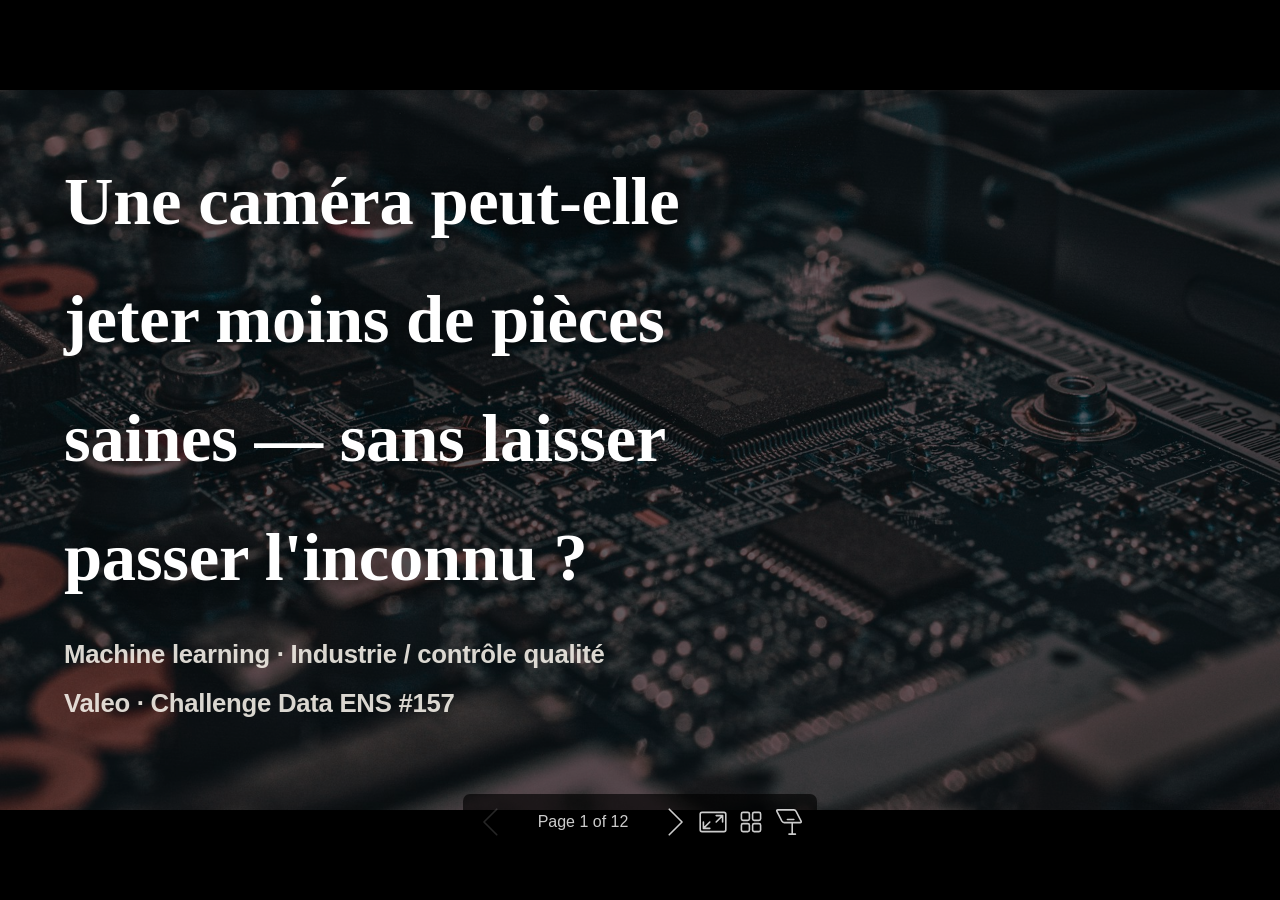
<file: docs/slides/presentation-recruteur-fr.html>
<!DOCTYPE html><html lang="C"><head><title>Une caméra peut-elle</title><meta property="og:title" content="Une caméra peut-elle"><meta charset="UTF-8"><meta name="viewport" content="width=device-width,height=device-height,initial-scale=1.0"><meta name="apple-mobile-web-app-capable" content="yes"><meta http-equiv="X-UA-Compatible" content="ie=edge"><meta property="og:type" content="website"><meta name="twitter:card" content="summary"><style>@media screen{body[data-bespoke-view=""] .bespoke-marp-parent>.bespoke-marp-osc>button,body[data-bespoke-view=next] .bespoke-marp-parent>.bespoke-marp-osc>button,body[data-bespoke-view=overview] button.bespoke-marp-overview-close,body[data-bespoke-view=presenter] .bespoke-marp-presenter-container .bespoke-marp-presenter-info-container .bespoke-marp-presenter-info-page-area .bespoke-marp-presenter-info-page,body[data-bespoke-view=presenter] .bespoke-marp-presenter-container .bespoke-marp-presenter-info-container button,body[data-bespoke-view=presenter] .bespoke-marp-presenter-container .bespoke-marp-presenter-note-container button{appearance:none;background-color:initial;border:0;color:inherit;cursor:pointer;font-size:inherit;opacity:.8;outline:none;padding:0;transition:opacity .2s linear;-webkit-tap-highlight-color:transparent}body[data-bespoke-view=""] .bespoke-marp-parent>.bespoke-marp-osc>button:disabled,body[data-bespoke-view=next] .bespoke-marp-parent>.bespoke-marp-osc>button:disabled,body[data-bespoke-view=overview] button.bespoke-marp-overview-close:disabled,body[data-bespoke-view=presenter] .bespoke-marp-presenter-container .bespoke-marp-presenter-info-container .bespoke-marp-presenter-info-page-area .bespoke-marp-presenter-info-page:disabled,body[data-bespoke-view=presenter] .bespoke-marp-presenter-container .bespoke-marp-presenter-info-container button:disabled,body[data-bespoke-view=presenter] .bespoke-marp-presenter-container .bespoke-marp-presenter-note-container button:disabled{cursor:not-allowed;opacity:.15!important}body[data-bespoke-view=""] .bespoke-marp-parent>.bespoke-marp-osc>button:hover,body[data-bespoke-view=next] .bespoke-marp-parent>.bespoke-marp-osc>button:hover,body[data-bespoke-view=overview] button.bespoke-marp-overview-close:hover,body[data-bespoke-view=presenter] .bespoke-marp-presenter-container .bespoke-marp-presenter-info-container .bespoke-marp-presenter-info-page-area .bespoke-marp-presenter-info-page:hover,body[data-bespoke-view=presenter] .bespoke-marp-presenter-container .bespoke-marp-presenter-info-container button:hover,body[data-bespoke-view=presenter] .bespoke-marp-presenter-container .bespoke-marp-presenter-note-container button:hover{opacity:1}body[data-bespoke-view=""] .bespoke-marp-parent>.bespoke-marp-osc>button:hover:active,body[data-bespoke-view=next] .bespoke-marp-parent>.bespoke-marp-osc>button:hover:active,body[data-bespoke-view=overview] button.bespoke-marp-overview-close:hover:active,body[data-bespoke-view=presenter] .bespoke-marp-presenter-container .bespoke-marp-presenter-info-container .bespoke-marp-presenter-info-page-area .bespoke-marp-presenter-info-page:hover:active,body[data-bespoke-view=presenter] .bespoke-marp-presenter-container .bespoke-marp-presenter-info-container button:hover:active,body[data-bespoke-view=presenter] .bespoke-marp-presenter-container .bespoke-marp-presenter-note-container button:hover:active{opacity:.6}body[data-bespoke-view=""] .bespoke-marp-parent>.bespoke-marp-osc>button:hover:not(:disabled),body[data-bespoke-view=next] .bespoke-marp-parent>.bespoke-marp-osc>button:hover:not(:disabled),body[data-bespoke-view=overview] button.bespoke-marp-overview-close:hover:not(:disabled),body[data-bespoke-view=presenter] .bespoke-marp-presenter-container .bespoke-marp-presenter-info-container .bespoke-marp-presenter-info-page-area .bespoke-marp-presenter-info-page:hover:not(:disabled),body[data-bespoke-view=presenter] .bespoke-marp-presenter-container .bespoke-marp-presenter-info-container button:hover:not(:disabled),body[data-bespoke-view=presenter] .bespoke-marp-presenter-container .bespoke-marp-presenter-note-container button:hover:not(:disabled){transition:none}body[data-bespoke-view=""] .bespoke-marp-parent>.bespoke-marp-osc>button[data-bespoke-marp-osc=prev],body[data-bespoke-view=next] .bespoke-marp-parent>.bespoke-marp-osc>button[data-bespoke-marp-osc=prev],body[data-bespoke-view=presenter] .bespoke-marp-presenter-container .bespoke-marp-presenter-info-container button.bespoke-marp-presenter-info-page-prev{background:#0000 url("[data-uri]") no-repeat 50%;background-size:contain;overflow:hidden;text-indent:100%;white-space:nowrap}body[data-bespoke-view=""] .bespoke-marp-parent>.bespoke-marp-osc>button[data-bespoke-marp-osc=next],body[data-bespoke-view=next] .bespoke-marp-parent>.bespoke-marp-osc>button[data-bespoke-marp-osc=next],body[data-bespoke-view=presenter] .bespoke-marp-presenter-container .bespoke-marp-presenter-info-container button.bespoke-marp-presenter-info-page-next{background:#0000 url("[data-uri]") no-repeat 50%;background-size:contain;overflow:hidden;text-indent:100%;white-space:nowrap}:is(body[data-bespoke-view=""],body[data-bespoke-view=next]) .bespoke-marp-parent>.bespoke-marp-osc>button[data-bespoke-marp-osc=fullscreen]{background:#0000 url("[data-uri]") no-repeat 50%;background-size:contain;overflow:hidden;text-indent:100%;white-space:nowrap}:is(body[data-bespoke-view=""],body[data-bespoke-view=next]) .bespoke-marp-parent>.bespoke-marp-osc>button.exit[data-bespoke-marp-osc=fullscreen]{background-image:url("[data-uri]")}:is(body[data-bespoke-view=""],body[data-bespoke-view=next]) .bespoke-marp-parent>.bespoke-marp-osc>button[data-bespoke-marp-osc=presenter]{background:#0000 url("[data-uri]") no-repeat 50%;background-size:contain;overflow:hidden;text-indent:100%;white-space:nowrap}body[data-bespoke-view=overview] button.bespoke-marp-overview-close,body[data-bespoke-view=presenter] .bespoke-marp-presenter-container .bespoke-marp-presenter-note-container button.bespoke-marp-presenter-note-bigger{background:#0000 url("[data-uri]") no-repeat 50%;background-size:contain;overflow:hidden;text-indent:100%;white-space:nowrap}body[data-bespoke-view=presenter] .bespoke-marp-presenter-container .bespoke-marp-presenter-note-container button.bespoke-marp-presenter-note-smaller{background:#0000 url("[data-uri]") no-repeat 50%;background-size:contain;overflow:hidden;text-indent:100%;white-space:nowrap}:is(body[data-bespoke-view=""],body[data-bespoke-view=next]) .bespoke-marp-parent>.bespoke-marp-osc>button[data-bespoke-marp-osc=overview]{background:#0000 url("[data-uri]") no-repeat 50%;background-size:contain;overflow:hidden;text-indent:100%;white-space:nowrap}}@keyframes __bespoke_marp_transition_reduced_outgoing__{0%{opacity:1}to{opacity:0}}@keyframes __bespoke_marp_transition_reduced_incoming__{0%{mix-blend-mode:plus-lighter;opacity:0}to{mix-blend-mode:plus-lighter;opacity:1}}.bespoke-marp-note,.bespoke-marp-osc,.bespoke-progress-parent{display:none;transition:none}@media screen{::view-transition-group(*){animation-duration:var(--marp-bespoke-transition-animation-duration,.5s);animation-timing-function:ease}::view-transition-new(*),::view-transition-old(*){animation-delay:0s;animation-direction:var(--marp-bespoke-transition-animation-direction,normal);animation-duration:var(--marp-bespoke-transition-animation-duration,.5s);animation-fill-mode:both;animation-name:var(--marp-bespoke-transition-animation-name,var(--marp-bespoke-transition-animation-name-fallback,__bespoke_marp_transition_no_animation__));mix-blend-mode:normal}::view-transition-old(*){--marp-bespoke-transition-animation-name-fallback:__bespoke_marp_transition_reduced_outgoing__;animation-timing-function:ease}::view-transition-new(*){--marp-bespoke-transition-animation-name-fallback:__bespoke_marp_transition_reduced_incoming__;animation-timing-function:ease}::view-transition-new(root),::view-transition-old(root){animation-timing-function:linear}::view-transition-new(__bespoke_marp_transition_osc__),::view-transition-old(__bespoke_marp_transition_osc__){animation-duration:0s!important;animation-name:__bespoke_marp_transition_osc__!important}::view-transition-new(__bespoke_marp_transition_osc__){opacity:0!important}.bespoke-marp-transition-warming-up::view-transition-group(*),.bespoke-marp-transition-warming-up::view-transition-new(*),.bespoke-marp-transition-warming-up::view-transition-old(*){animation-play-state:paused!important}body,html{height:100%;margin:0}body{background:#000;overflow:hidden}svg.bespoke-marp-slide{content-visibility:hidden;interactivity:inert;opacity:0;pointer-events:none;z-index:-1}svg.bespoke-marp-slide:not(.bespoke-marp-active) *{view-transition-name:none!important}svg.bespoke-marp-slide.bespoke-marp-active{content-visibility:visible;interactivity:auto;opacity:1;pointer-events:auto;z-index:0}svg.bespoke-marp-slide.bespoke-marp-active.bespoke-marp-active-ready *{animation-name:__bespoke_marp__!important}@supports not (content-visibility:hidden){svg.bespoke-marp-slide[data-bespoke-marp-load=hideable]{display:none}svg.bespoke-marp-slide[data-bespoke-marp-load=hideable].bespoke-marp-active{display:block}}}@media screen and (prefers-reduced-motion:reduce){svg.bespoke-marp-slide *{view-transition-name:none!important}}@media screen{[data-bespoke-marp-fragment=inactive]{visibility:hidden}:is(body[data-bespoke-view=""],body[data-bespoke-view=next]) .bespoke-marp-parent{inset:0;position:absolute}:is(body[data-bespoke-view=""],body[data-bespoke-view=next]) .bespoke-marp-parent>.bespoke-marp-osc{background:#000000a6;border-radius:7px;bottom:50px;color:#fff;contain:paint;display:block;font-family:Helvetica,Arial,sans-serif;font-size:16px;left:50%;line-height:0;opacity:1;padding:12px;position:absolute;touch-action:manipulation;transform:translateX(-50%);transition:opacity .2s linear;-webkit-user-select:none;user-select:none;view-transition-name:__bespoke_marp_transition_osc__;white-space:nowrap;will-change:transform;z-index:1}:is(body[data-bespoke-view=""],body[data-bespoke-view=next]) .bespoke-marp-parent>.bespoke-marp-osc>:where(*){margin-left:6px}:is(body[data-bespoke-view=""],body[data-bespoke-view=next]) .bespoke-marp-parent>.bespoke-marp-osc>:where(*):where(:first-child){margin-left:0}:is(body[data-bespoke-view=""],body[data-bespoke-view=next]) .bespoke-marp-parent>.bespoke-marp-osc>span{opacity:.8}:is(body[data-bespoke-view=""],body[data-bespoke-view=next]) .bespoke-marp-parent>.bespoke-marp-osc>span[data-bespoke-marp-osc=page]{display:inline-block;min-width:140px;text-align:center}:is(body[data-bespoke-view=""],body[data-bespoke-view=next]) .bespoke-marp-parent>.bespoke-marp-osc>button[data-bespoke-marp-osc=fullscreen],:is(body[data-bespoke-view=""],body[data-bespoke-view=next]) .bespoke-marp-parent>.bespoke-marp-osc>button[data-bespoke-marp-osc=next],:is(body[data-bespoke-view=""],body[data-bespoke-view=next]) .bespoke-marp-parent>.bespoke-marp-osc>button[data-bespoke-marp-osc=overview],:is(body[data-bespoke-view=""],body[data-bespoke-view=next]) .bespoke-marp-parent>.bespoke-marp-osc>button[data-bespoke-marp-osc=presenter],:is(body[data-bespoke-view=""],body[data-bespoke-view=next]) .bespoke-marp-parent>.bespoke-marp-osc>button[data-bespoke-marp-osc=prev]{height:32px;line-height:32px;width:32px}:is(body[data-bespoke-view=""],body[data-bespoke-view=next]) .bespoke-marp-parent.bespoke-marp-inactive{cursor:none}:is(body[data-bespoke-view=""],body[data-bespoke-view=next]) .bespoke-marp-parent.bespoke-marp-inactive>.bespoke-marp-osc{opacity:0;pointer-events:none}:is(body[data-bespoke-view=""],body[data-bespoke-view=next]) svg.bespoke-marp-slide{height:100%;left:0;position:absolute;top:0;width:100%}body[data-bespoke-view=""] .bespoke-progress-parent{background:#222;display:flex;height:5px;width:100%}body[data-bespoke-view=""] .bespoke-progress-parent+:where(.bespoke-marp-parent){top:5px}body[data-bespoke-view=""] .bespoke-progress-parent .bespoke-progress-bar{background:#0288d1;flex:0 0 0;transition:flex-basis .2s cubic-bezier(0,1,1,1)}body[data-bespoke-view=next]{background:#0000}body[data-bespoke-view=presenter]{background:#161616}body[data-bespoke-view=presenter] .bespoke-marp-presenter-container{display:grid;font-family:Helvetica,Arial,sans-serif;grid-template:"current dragbar next" minmax(140px,1fr) "current dragbar note" 2fr "info    dragbar note" 3em;grid-template-columns:minmax(3px,var(--bespoke-marp-presenter-split-ratio,66%)) 0 minmax(3px,1fr);height:100%;left:0;position:absolute;top:0;width:100%}body[data-bespoke-view=presenter] .bespoke-marp-presenter-container :where(.bespoke-marp-parent){grid-area:current;overflow:hidden;position:relative}body[data-bespoke-view=presenter] .bespoke-marp-presenter-container :where(.bespoke-marp-parent) :where(svg.bespoke-marp-slide){height:calc(100% - 40px);left:20px;pointer-events:none;position:absolute;top:20px;-webkit-user-select:none;user-select:none;width:calc(100% - 40px)}body[data-bespoke-view=presenter] .bespoke-marp-presenter-container :where(.bespoke-marp-parent) :where(svg.bespoke-marp-slide).bespoke-marp-active{filter:drop-shadow(0 3px 10px rgba(0,0,0,.5))}body[data-bespoke-view=presenter] .bespoke-marp-presenter-container .bespoke-marp-presenter-dragbar-container{background:#0288d1;cursor:col-resize;grid-area:dragbar;margin-left:-3px;opacity:0;position:relative;transition:opacity .4s linear .1s;width:6px;z-index:10}body[data-bespoke-view=presenter] .bespoke-marp-presenter-container .bespoke-marp-presenter-dragbar-container:hover{opacity:1}body[data-bespoke-view=presenter] .bespoke-marp-presenter-container .bespoke-marp-presenter-dragbar-container.active{opacity:1;transition-delay:0s}body[data-bespoke-view=presenter] .bespoke-marp-presenter-container .bespoke-marp-presenter-next-container{background:#222;cursor:pointer;display:none;grid-area:next;overflow:hidden;position:relative}body[data-bespoke-view=presenter] .bespoke-marp-presenter-container .bespoke-marp-presenter-next-container.active{display:block}body[data-bespoke-view=presenter] .bespoke-marp-presenter-container .bespoke-marp-presenter-next-container iframe.bespoke-marp-presenter-next{background:#0000;border:0;display:block;filter:drop-shadow(0 3px 10px rgba(0,0,0,.5));height:calc(100% - 40px);left:20px;pointer-events:none;position:absolute;interactivity:inert;top:20px;-webkit-user-select:none;user-select:none;width:calc(100% - 40px)}body[data-bespoke-view=presenter] .bespoke-marp-presenter-container .bespoke-marp-presenter-note-container{background:#222;color:#eee;grid-area:note;position:relative;z-index:1}body[data-bespoke-view=presenter] .bespoke-marp-presenter-container .bespoke-marp-presenter-note-container button{height:1.5em;line-height:1.5em;width:1.5em}body[data-bespoke-view=presenter] .bespoke-marp-presenter-container .bespoke-marp-presenter-note-container .bespoke-marp-presenter-note-wrapper{display:block;inset:0;position:absolute}body[data-bespoke-view=presenter] .bespoke-marp-presenter-container .bespoke-marp-presenter-note-container .bespoke-marp-presenter-note-buttons{background:#000000a6;border-radius:4px;bottom:0;display:flex;gap:4px;margin:12px;opacity:0;padding:6px;pointer-events:none;position:absolute;right:0;transition:opacity .2s linear}body[data-bespoke-view=presenter] .bespoke-marp-presenter-container .bespoke-marp-presenter-note-container .bespoke-marp-presenter-note-buttons:focus-within,body[data-bespoke-view=presenter] .bespoke-marp-presenter-container .bespoke-marp-presenter-note-container .bespoke-marp-presenter-note-wrapper:focus-within+.bespoke-marp-presenter-note-buttons,body[data-bespoke-view=presenter] .bespoke-marp-presenter-container .bespoke-marp-presenter-note-container:hover .bespoke-marp-presenter-note-buttons{opacity:1;pointer-events:auto}body[data-bespoke-view=presenter] .bespoke-marp-presenter-container .bespoke-marp-presenter-note-container .bespoke-marp-note{box-sizing:border-box;font-size:calc(1.1em*var(--bespoke-marp-note-font-scale, 1));height:calc(100% - 40px);margin:20px;overflow:auto;padding-right:3px;white-space:pre-wrap;width:calc(100% - 40px);word-wrap:break-word;scrollbar-color:#eeeeee80 #0000;scrollbar-width:thin}body[data-bespoke-view=presenter] .bespoke-marp-presenter-container .bespoke-marp-presenter-note-container .bespoke-marp-note::-webkit-scrollbar{width:6px}body[data-bespoke-view=presenter] .bespoke-marp-presenter-container .bespoke-marp-presenter-note-container .bespoke-marp-note::-webkit-scrollbar-track{background:#0000}body[data-bespoke-view=presenter] .bespoke-marp-presenter-container .bespoke-marp-presenter-note-container .bespoke-marp-note::-webkit-scrollbar-thumb{background:#eeeeee80;border-radius:6px}body[data-bespoke-view=presenter] .bespoke-marp-presenter-container .bespoke-marp-presenter-note-container .bespoke-marp-note:empty{pointer-events:none}body[data-bespoke-view=presenter] .bespoke-marp-presenter-container .bespoke-marp-presenter-note-container .bespoke-marp-note.active{display:block}body[data-bespoke-view=presenter] .bespoke-marp-presenter-container .bespoke-marp-presenter-note-container .bespoke-marp-note p:first-child{margin-top:0}body[data-bespoke-view=presenter] .bespoke-marp-presenter-container .bespoke-marp-presenter-note-container .bespoke-marp-note p:last-child{margin-bottom:0}body[data-bespoke-view=presenter] .bespoke-marp-presenter-container .bespoke-marp-presenter-info-container{align-items:center;box-sizing:border-box;color:#eee;display:flex;flex-wrap:nowrap;grid-area:info;justify-content:center;overflow:hidden;padding:0 10px}body[data-bespoke-view=presenter] .bespoke-marp-presenter-container .bespoke-marp-presenter-info-container :is(.bespoke-marp-presenter-info-page-area,.bespoke-marp-presenter-info-time,.bespoke-marp-presenter-info-timer){box-sizing:border-box;display:block;padding:0 10px;white-space:nowrap;width:100%}body[data-bespoke-view=presenter] .bespoke-marp-presenter-container .bespoke-marp-presenter-info-container button{height:1.5em;line-height:1.5em;width:1.5em}body[data-bespoke-view=presenter] .bespoke-marp-presenter-container .bespoke-marp-presenter-info-container .bespoke-marp-presenter-info-page-area{order:2;text-align:center}body[data-bespoke-view=presenter] .bespoke-marp-presenter-container .bespoke-marp-presenter-info-container .bespoke-marp-presenter-info-page-area .bespoke-marp-presenter-info-page{display:inline-block;min-width:120px;text-align:center}body[data-bespoke-view=presenter] .bespoke-marp-presenter-container .bespoke-marp-presenter-info-container .bespoke-marp-presenter-info-time{color:#999;order:1;text-align:left}body[data-bespoke-view=presenter] .bespoke-marp-presenter-container .bespoke-marp-presenter-info-container .bespoke-marp-presenter-info-timer{color:#999;order:3;text-align:right}body[data-bespoke-view=presenter] .bespoke-marp-presenter-container .bespoke-marp-presenter-info-container .bespoke-marp-presenter-info-timer:hover{cursor:pointer}body[data-bespoke-view=overview]{background:#161616;overflow:auto}body[data-bespoke-view=overview] [data-bespoke-marp-fragment=inactive]{visibility:visible}body[data-bespoke-view=overview] .bespoke-marp-overview-header{backdrop-filter:blur(4px);background:#222222d9;box-shadow:0 3px 10px #00000080;box-sizing:border-box;display:flex;height:48px;inset:0 0 auto;justify-content:flex-end;padding:10px;position:fixed;z-index:1}body[data-bespoke-view=overview] button.bespoke-marp-overview-close{height:28px;line-height:28px;transform:rotate(45deg);width:28px}body[data-bespoke-view=overview] .bespoke-marp-parent{display:grid;gap:40px;grid-template-columns:repeat(auto-fit,minmax(0,240px));justify-content:space-around;padding:30px}body[data-bespoke-view=overview] .bespoke-marp-parent svg.bespoke-marp-slide{--bov-selected:#0000;--bov-focus:#161616;--bov-focus-outline:#0000;background-image:conic-gradient(#161616 0 0),conic-gradient(var(--bov-focus) 0 0),conic-gradient(var(--bov-focus-outline) 0 0),conic-gradient(var(--bov-selected) 0 0);background-position:5px 5px,3px 3px,2px 2px,0 0;background-repeat:no-repeat;background-size:calc(100% - 10px) calc(100% - 10px),calc(100% - 6px) calc(100% - 6px),calc(100% - 4px) calc(100% - 4px),100% 100%;content-visibility:visible;cursor:pointer;filter:drop-shadow(0 3px 10px rgba(0,0,0,.5));margin:-6px;padding:6px;interactivity:auto;opacity:1;outline:0;pointer-events:auto;scroll-margin-block:30px;width:100%;z-index:0}body[data-bespoke-view=overview] .bespoke-marp-parent svg.bespoke-marp-slide *,body[data-bespoke-view=overview] .bespoke-marp-parent svg.bespoke-marp-slide.bespoke-marp-active *{pointer-events:none;interactivity:inert}body[data-bespoke-view=overview] .bespoke-marp-parent :is(svg.bespoke-marp-slide:active,svg.bespoke-marp-slide:focus-visible,svg.bespoke-marp-slide:hover){--bov-focus-outline:#161616}body[data-bespoke-view=overview] .bespoke-marp-parent svg.bespoke-marp-slide:focus-visible,body[data-bespoke-view=overview] .bespoke-marp-parent svg.bespoke-marp-slide:hover{--bov-focus:#999}body[data-bespoke-view=overview] .bespoke-marp-parent svg.bespoke-marp-slide:active{--bov-focus:#eee}body[data-bespoke-view=overview] .bespoke-marp-parent svg.bespoke-marp-slide.bespoke-marp-active{--bov-selected:#0288d1}body[data-bespoke-view=overview]:has(.bespoke-marp-overview-header) .bespoke-marp-parent{padding-top:78px}body[data-bespoke-view=overview]:has(.bespoke-marp-overview-header) .bespoke-marp-parent svg.bespoke-marp-slide{scroll-margin-top:78px}.bespoke-marp-overview{background:#000000a6;inset:0;opacity:0;pointer-events:none;position:fixed;transition:opacity .1s ease;z-index:10}.bespoke-marp-overview iframe{background:#222;border:0;display:block;height:100%;left:0;position:absolute;top:0;width:100%}.bespoke-marp-overview[data-open="1"]{opacity:1;pointer-events:auto}}@media print{.bespoke-marp-overview,.bespoke-marp-presenter-info-container,.bespoke-marp-presenter-next-container,.bespoke-marp-presenter-note-container{display:none}}</style><style>div#\:\$p > svg > foreignObject > section{width:1280px;height:720px;box-sizing:border-box;overflow:hidden;position:relative;scroll-snap-align:center center;-webkit-text-size-adjust:100%;text-size-adjust:100%}div#\:\$p > svg > foreignObject > section::after{bottom:0;content:attr(data-marpit-pagination);padding:inherit;pointer-events:none;position:absolute;right:0}div#\:\$p > svg > foreignObject > section:not([data-marpit-pagination])::after{display:none}div#\:\$p > svg > foreignObject > section :where(:is(h1, marp-h1)){font-size:2em;margin-block:0.67em}div#\:\$p > svg > foreignObject > section section:where(:is(h1, marp-h1)){--marpit-root-font-size: 2em}div#\:\$p > svg > foreignObject > section video::-webkit-media-controls{will-change:transform}@page {size:1280px 720px;margin:0}@media print{html, body{background-color:#fff;margin:0;page-break-inside:avoid;break-inside:avoid-page}div#\:\$p > svg > foreignObject > section{page-break-before:always;break-before:page}div#\:\$p > svg > foreignObject > section, div#\:\$p > svg > foreignObject > section *{-webkit-print-color-adjust:exact!important;animation-delay:0s!important;animation-duration:0s!important;color-adjust:exact!important;print-color-adjust:exact!important;transition:none!important}div#\:\$p > svg[data-marpit-svg]{display:block;height:100vh;width:100vw}}div#\:\$p > svg > foreignObject > section{--fgColor-danger:light-dark(#d1242f, #f85149);--bgColor-attention-muted:light-dark(#fff8c5, #bb800926);--bgColor-muted:light-dark(#f6f8fa, #151b23);--bgColor-neutral-muted:light-dark(#818b981f, #656c7633);--borderColor-accent-emphasis:light-dark(#0969da, #1f6feb);--borderColor-attention-emphasis:light-dark(#9a6700, #9e6a03);--borderColor-danger-emphasis:light-dark(#cf222e, #da3633);--borderColor-default:light-dark(#d1d9e0, #3d444d);--borderColor-done-emphasis:light-dark(#8250df, #8957e5);--borderColor-success-emphasis:light-dark(#1a7f37, #238636);--color-prettylights-syntax-brackethighlighter-angle:light-dark(#59636e, #9198a1);--color-prettylights-syntax-brackethighlighter-unmatched:light-dark(#82071e, #f85149);--color-prettylights-syntax-carriage-return-bg:light-dark(#cf222e, #b62324);--color-prettylights-syntax-carriage-return-text:light-dark(#f6f8fa, #f0f6fc);--color-prettylights-syntax-comment:light-dark(#59636e, #9198a1);--color-prettylights-syntax-constant:light-dark(#0550ae, #79c0ff);--color-prettylights-syntax-constant-other-reference-link:light-dark(#0a3069, #a5d6ff);--color-prettylights-syntax-entity:light-dark(#6639ba, #d2a8ff);--color-prettylights-syntax-entity-tag:light-dark(#0550ae, #7ee787);--color-prettylights-syntax-invalid-illegal-text:light-dark(var(--fgColor-danger), var(--fgColor-danger));--color-prettylights-syntax-keyword:light-dark(#cf222e, #ff7b72);--color-prettylights-syntax-markup-changed-bg:light-dark(#ffd8b5, #5a1e02);--color-prettylights-syntax-markup-changed-text:light-dark(#953800, #ffdfb6);--color-prettylights-syntax-markup-deleted-bg:light-dark(#ffebe9, #67060c);--color-prettylights-syntax-markup-deleted-text:light-dark(#82071e, #ffdcd7);--color-prettylights-syntax-markup-heading:light-dark(#0550ae, #1f6feb);--color-prettylights-syntax-markup-ignored-bg:light-dark(#0550ae, #1158c7);--color-prettylights-syntax-markup-ignored-text:light-dark(#d1d9e0, #f0f6fc);--color-prettylights-syntax-markup-inserted-bg:light-dark(#dafbe1, #033a16);--color-prettylights-syntax-markup-inserted-text:light-dark(#116329, #aff5b4);--color-prettylights-syntax-markup-list:light-dark(#3b2300, #f2cc60);--color-prettylights-syntax-meta-diff-range:light-dark(#8250df, #d2a8ff);--color-prettylights-syntax-string:light-dark(#0a3069, #a5d6ff);--color-prettylights-syntax-string-regexp:light-dark(#116329, #7ee787);--color-prettylights-syntax-sublimelinter-gutter-mark:light-dark(#818b98, #3d444d);--color-prettylights-syntax-variable:light-dark(#953800, #ffa657);--fgColor-accent:light-dark(#0969da, #4493f8);--fgColor-attention:light-dark(#9a6700, #d29922);--fgColor-done:light-dark(#8250df, #ab7df8);--fgColor-muted:light-dark(#59636e, #9198a1);--fgColor-success:light-dark(#1a7f37, #3fb950);--bgColor-default:light-dark(#fff, #0d1117);--borderColor-muted:light-dark(#d1d9e0b3, #3d444db3);--color-prettylights-syntax-invalid-illegal-bg:light-dark(var(--bgColor-danger-muted), var(--bgColor-danger-muted));--color-prettylights-syntax-markup-bold:light-dark(#1f2328, #f0f6fc);--color-prettylights-syntax-markup-italic:light-dark(#1f2328, #f0f6fc);--color-prettylights-syntax-storage-modifier-import:light-dark(#1f2328, #f0f6fc);--fgColor-default:light-dark(#1f2328, #f0f6fc);--focus-outlineColor:light-dark(var(--borderColor-accent-emphasis), var(--borderColor-accent-emphasis));--borderColor-neutral-muted:light-dark(var(--borderColor-muted), var(--borderColor-muted));--base-size-16:calc(var(--marpit-root-font-size, 1rem) * 1);--base-size-24:calc(var(--marpit-root-font-size, 1rem) * 1.5);--base-size-4:calc(var(--marpit-root-font-size, 1rem) * 0.25);--base-size-40:calc(var(--marpit-root-font-size, 1rem) * 2.5);--base-size-8:calc(var(--marpit-root-font-size, 1rem) * 0.5);--base-text-weight-medium:500;--base-text-weight-normal:400;--base-text-weight-semibold:600;--fontStack-monospace:ui-monospace, SFMono-Regular, SF Mono, Menlo, Consolas, Liberation Mono, monospace;--fontStack-sansSerif:-apple-system, BlinkMacSystemFont, "Segoe UI", "Noto Sans", Helvetica, Arial, sans-serif, "Apple Color Emoji", "Segoe UI Emoji";}/*!
 * Marp default theme.
 *
 * @theme default
 * @author Yuki Hattori
 *
 * @auto-scaling true
 * @size 16:9 1280px 720px
 * @size 4:3 960px 720px
 */div#\:\$p > svg > foreignObject > section [data-theme=light],div#\:\$p > svg > foreignObject > section{color-scheme:light}div#\:\$p > svg > foreignObject > section [data-theme=dark],div#\:\$p > svg > foreignObject > section:where(.invert){color-scheme:dark}div#\:\$p > svg > foreignObject > section{-ms-text-size-adjust:100%;-webkit-text-size-adjust:100%;margin:0;font-weight:var(--base-text-weight-normal, 400);color:var(--fgColor-default);background-color:var(--bgColor-default);font-family:var(--fontStack-sansSerif, -apple-system, BlinkMacSystemFont, "Segoe UI", "Noto Sans", Helvetica, Arial, sans-serif, "Apple Color Emoji", "Segoe UI Emoji");font-size:16px;line-height:1.5;word-wrap:break-word}div#\:\$p > svg > foreignObject > section{--marpit-root-font-size:16px}div#\:\$p > svg > foreignObject > section a{text-decoration:underline;text-underline-offset:calc(var(--marpit-root-font-size, 1rem) * .2)}div#\:\$p > svg > foreignObject > section :is(h1, marp-h1):hover .anchor .octicon-link:before,div#\:\$p > svg > foreignObject > section :is(h2, marp-h2):hover .anchor .octicon-link:before,div#\:\$p > svg > foreignObject > section :is(h3, marp-h3):hover .anchor .octicon-link:before,div#\:\$p > svg > foreignObject > section :is(h4, marp-h4):hover .anchor .octicon-link:before,div#\:\$p > svg > foreignObject > section :is(h5, marp-h5):hover .anchor .octicon-link:before,div#\:\$p > svg > foreignObject > section :is(h6, marp-h6):hover .anchor .octicon-link:before{width:16px;height:16px;content:" ";display:inline-block;background-color:currentColor;-webkit-mask-image:url('data:image/svg+xml;charset=utf-8,<svg xmlns="http://www.w3.org/2000/svg" aria-hidden="true" viewBox="0 0 16 16"><path fill-rule="evenodd" d="M7.775 3.275a.75.75 0 0 0 1.06 1.06l1.25-1.25a2 2 0 1 1 2.83 2.83l-2.5 2.5a2 2 0 0 1-2.83 0 .75.75 0 0 0-1.06 1.06 3.5 3.5 0 0 0 4.95 0l2.5-2.5a3.5 3.5 0 0 0-4.95-4.95zm-4.69 9.64a2 2 0 0 1 0-2.83l2.5-2.5a2 2 0 0 1 2.83 0 .75.75 0 0 0 1.06-1.06 3.5 3.5 0 0 0-4.95 0l-2.5 2.5a3.5 3.5 0 0 0 4.95 4.95l1.25-1.25a.75.75 0 0 0-1.06-1.06l-1.25 1.25a2 2 0 0 1-2.83 0"/></svg>');mask-image:url('data:image/svg+xml;charset=utf-8,<svg xmlns="http://www.w3.org/2000/svg" aria-hidden="true" viewBox="0 0 16 16"><path fill-rule="evenodd" d="M7.775 3.275a.75.75 0 0 0 1.06 1.06l1.25-1.25a2 2 0 1 1 2.83 2.83l-2.5 2.5a2 2 0 0 1-2.83 0 .75.75 0 0 0-1.06 1.06 3.5 3.5 0 0 0 4.95 0l2.5-2.5a3.5 3.5 0 0 0-4.95-4.95zm-4.69 9.64a2 2 0 0 1 0-2.83l2.5-2.5a2 2 0 0 1 2.83 0 .75.75 0 0 0 1.06-1.06 3.5 3.5 0 0 0-4.95 0l-2.5 2.5a3.5 3.5 0 0 0 4.95 4.95l1.25-1.25a.75.75 0 0 0-1.06-1.06l-1.25 1.25a2 2 0 0 1-2.83 0"/></svg>')}div#\:\$p > svg > foreignObject > section details,div#\:\$p > svg > foreignObject > section figcaption,div#\:\$p > svg > foreignObject > section figure{display:block}div#\:\$p > svg > foreignObject > section summary{display:list-item}div#\:\$p > svg > foreignObject > section [hidden]{display:none!important}div#\:\$p > svg > foreignObject > section a{background-color:transparent;color:var(--fgColor-accent);text-decoration:none}div#\:\$p > svg > foreignObject > section abbr[title]{border-bottom:none;-webkit-text-decoration:underline dotted;text-decoration:underline dotted}div#\:\$p > svg > foreignObject > section b,div#\:\$p > svg > foreignObject > section strong{font-weight:var(--base-text-weight-semibold, 600)}div#\:\$p > svg > foreignObject > section dfn{font-style:italic}div#\:\$p > svg > foreignObject > section :is(h1, marp-h1){margin:.67em 0;font-weight:var(--base-text-weight-semibold, 600);padding-bottom:.3em;font-size:2em;border-bottom:1px solid var(--borderColor-muted)}div#\:\$p > svg > foreignObject > section mark{background-color:var(--bgColor-attention-muted);color:var(--fgColor-default)}div#\:\$p > svg > foreignObject > section small{font-size:90%}div#\:\$p > svg > foreignObject > section sub,div#\:\$p > svg > foreignObject > section sup{font-size:75%;line-height:0;position:relative;vertical-align:baseline}div#\:\$p > svg > foreignObject > section sub{bottom:-.25em}div#\:\$p > svg > foreignObject > section sup{top:-.5em}div#\:\$p > svg > foreignObject > section img{border-style:none;max-width:100%;box-sizing:content-box}div#\:\$p > svg > foreignObject > section code,div#\:\$p > svg > foreignObject > section kbd,div#\:\$p > svg > foreignObject > section :is(pre, marp-pre),div#\:\$p > svg > foreignObject > section samp{font-family:monospace;font-size:1em}div#\:\$p > svg > foreignObject > section figure{margin:1em var(--base-size-40)}div#\:\$p > svg > foreignObject > section hr{box-sizing:content-box;overflow:hidden;background:transparent;height:.25em;padding:0;margin:var(--base-size-24) 0;background-color:var(--borderColor-default);border:0}div#\:\$p > svg > foreignObject > section input{font:inherit;margin:0;overflow:visible;font-family:inherit;font-size:inherit;line-height:inherit}div#\:\$p > svg > foreignObject > section [type=button],div#\:\$p > svg > foreignObject > section [type=reset],div#\:\$p > svg > foreignObject > section [type=submit]{-webkit-appearance:button;-moz-appearance:button;appearance:button}div#\:\$p > svg > foreignObject > section [type=checkbox],div#\:\$p > svg > foreignObject > section [type=radio]{box-sizing:border-box;padding:0}div#\:\$p > svg > foreignObject > section [type=number]::-webkit-inner-spin-button,div#\:\$p > svg > foreignObject > section [type=number]::-webkit-outer-spin-button{height:auto}div#\:\$p > svg > foreignObject > section [type=search]::-webkit-search-cancel-button,div#\:\$p > svg > foreignObject > section [type=search]::-webkit-search-decoration{-webkit-appearance:none;appearance:none}div#\:\$p > svg > foreignObject > section ::-webkit-input-placeholder{color:inherit;opacity:.54}div#\:\$p > svg > foreignObject > section ::-webkit-file-upload-button{-webkit-appearance:button;appearance:button;font:inherit}div#\:\$p > svg > foreignObject > section a:hover{text-decoration:underline}div#\:\$p > svg > foreignObject > section ::-moz-placeholder{color:var(--fgColor-muted);opacity:1}div#\:\$p > svg > foreignObject > section ::placeholder{color:var(--fgColor-muted);opacity:1}div#\:\$p > svg > foreignObject > section hr:after,div#\:\$p > svg > foreignObject > section hr:before{display:table;content:""}div#\:\$p > svg > foreignObject > section hr:after{clear:both}div#\:\$p > svg > foreignObject > section table{border-spacing:0;border-collapse:collapse;display:block;width:-moz-max-content;width:max-content;max-width:100%;overflow:auto;font-variant:tabular-nums}div#\:\$p > svg > foreignObject > section td,div#\:\$p > svg > foreignObject > section th{padding:0}div#\:\$p > svg > foreignObject > section details summary{cursor:pointer}div#\:\$p > svg > foreignObject > section [role=button]:focus,div#\:\$p > svg > foreignObject > section a:focus,div#\:\$p > svg > foreignObject > section input[type=checkbox]:focus,div#\:\$p > svg > foreignObject > section input[type=radio]:focus{outline:2px solid var(--focus-outlineColor);outline-offset:-2px;box-shadow:none}div#\:\$p > svg > foreignObject > section [role=button]:focus:not(:focus-visible),div#\:\$p > svg > foreignObject > section a:focus:not(:focus-visible),div#\:\$p > svg > foreignObject > section input[type=checkbox]:focus:not(:focus-visible),div#\:\$p > svg > foreignObject > section input[type=radio]:focus:not(:focus-visible){outline:1px solid transparent}div#\:\$p > svg > foreignObject > section [role=button]:focus-visible,div#\:\$p > svg > foreignObject > section a:focus-visible,div#\:\$p > svg > foreignObject > section input[type=checkbox]:focus-visible,div#\:\$p > svg > foreignObject > section input[type=radio]:focus-visible{outline:2px solid var(--focus-outlineColor);outline-offset:-2px;box-shadow:none}div#\:\$p > svg > foreignObject > section a:not([class]):focus,div#\:\$p > svg > foreignObject > section a:not([class]):focus-visible,div#\:\$p > svg > foreignObject > section input[type=checkbox]:focus,div#\:\$p > svg > foreignObject > section input[type=checkbox]:focus-visible,div#\:\$p > svg > foreignObject > section input[type=radio]:focus,div#\:\$p > svg > foreignObject > section input[type=radio]:focus-visible{outline-offset:0}div#\:\$p > svg > foreignObject > section kbd{display:inline-block;padding:var(--base-size-4);font:11px var(--fontStack-monospace, ui-monospace, SFMono-Regular, SF Mono, Menlo, Consolas, Liberation Mono, monospace);line-height:10px;color:var(--fgColor-default);vertical-align:middle;background-color:var(--bgColor-muted);border-bottom-color:var(--borderColor-neutral-muted);border:1px solid var(--borderColor-neutral-muted);border-radius:6px;box-shadow:inset 0 -1px 0 var(--borderColor-neutral-muted)}div#\:\$p > svg > foreignObject > section :is(h1, marp-h1),div#\:\$p > svg > foreignObject > section :is(h2, marp-h2),div#\:\$p > svg > foreignObject > section :is(h3, marp-h3),div#\:\$p > svg > foreignObject > section :is(h4, marp-h4),div#\:\$p > svg > foreignObject > section :is(h5, marp-h5),div#\:\$p > svg > foreignObject > section :is(h6, marp-h6){margin-top:var(--base-size-24);margin-bottom:var(--base-size-16);font-weight:var(--base-text-weight-semibold, 600);line-height:1.25}div#\:\$p > svg > foreignObject > section :is(h2, marp-h2){padding-bottom:.3em;font-size:1.5em;border-bottom:1px solid var(--borderColor-muted)}div#\:\$p > svg > foreignObject > section :is(h2, marp-h2),div#\:\$p > svg > foreignObject > section :is(h3, marp-h3){font-weight:var(--base-text-weight-semibold, 600)}div#\:\$p > svg > foreignObject > section :is(h3, marp-h3){font-size:1.25em}div#\:\$p > svg > foreignObject > section :is(h4, marp-h4){font-size:1em}div#\:\$p > svg > foreignObject > section :is(h4, marp-h4),div#\:\$p > svg > foreignObject > section :is(h5, marp-h5){font-weight:var(--base-text-weight-semibold, 600)}div#\:\$p > svg > foreignObject > section :is(h5, marp-h5){font-size:.875em}div#\:\$p > svg > foreignObject > section :is(h6, marp-h6){font-weight:var(--base-text-weight-semibold, 600);font-size:.85em;color:var(--fgColor-muted)}div#\:\$p > svg > foreignObject > section p{margin-top:0;margin-bottom:10px}div#\:\$p > svg > foreignObject > section blockquote{margin:0;padding:0 1em;color:var(--fgColor-muted);border-left:.25em solid var(--borderColor-default)}div#\:\$p > svg > foreignObject > section ol,div#\:\$p > svg > foreignObject > section ul{margin-top:0;margin-bottom:0;padding-left:2em}div#\:\$p > svg > foreignObject > section ol ol,div#\:\$p > svg > foreignObject > section ul ol{list-style-type:lower-roman}div#\:\$p > svg > foreignObject > section ol ol ol,div#\:\$p > svg > foreignObject > section ol ul ol,div#\:\$p > svg > foreignObject > section ul ol ol,div#\:\$p > svg > foreignObject > section ul ul ol{list-style-type:lower-alpha}div#\:\$p > svg > foreignObject > section dd{margin-left:0}div#\:\$p > svg > foreignObject > section code,div#\:\$p > svg > foreignObject > section :is(pre, marp-pre),div#\:\$p > svg > foreignObject > section samp,div#\:\$p > svg > foreignObject > section tt{font-family:var(--fontStack-monospace, ui-monospace, SFMono-Regular, SF Mono, Menlo, Consolas, Liberation Mono, monospace);font-size:12px}div#\:\$p > svg > foreignObject > section :is(pre, marp-pre){margin-top:0;margin-bottom:0;word-wrap:normal}div#\:\$p > svg > foreignObject > section .octicon{display:inline-block;overflow:visible!important;vertical-align:text-bottom;fill:currentColor}div#\:\$p > svg > foreignObject > section input::-webkit-inner-spin-button,div#\:\$p > svg > foreignObject > section input::-webkit-outer-spin-button{margin:0;-webkit-appearance:none;appearance:none}div#\:\$p > svg > foreignObject > section .mr-2{margin-right:var(--base-size-8, 8px)!important}div#\:\$p > svg > foreignObject > section:after,div#\:\$p > svg > foreignObject > section:before{display:table}div#\:\$p > svg > foreignObject > section:after{clear:both}div#\:\$p > svg > foreignObject > section>:first-child{margin-top:0!important}div#\:\$p > svg > foreignObject > section>:last-child{margin-bottom:0!important}div#\:\$p > svg > foreignObject > section a:not([href]){color:inherit;text-decoration:none}div#\:\$p > svg > foreignObject > section .absent{color:var(--fgColor-danger)}div#\:\$p > svg > foreignObject > section .anchor{float:left;padding-right:var(--base-size-4);margin-left:-20px;line-height:1}div#\:\$p > svg > foreignObject > section .anchor:focus{outline:none}div#\:\$p > svg > foreignObject > section blockquote,div#\:\$p > svg > foreignObject > section details,div#\:\$p > svg > foreignObject > section dl,div#\:\$p > svg > foreignObject > section ol,div#\:\$p > svg > foreignObject > section p,div#\:\$p > svg > foreignObject > section :is(pre, marp-pre),div#\:\$p > svg > foreignObject > section table,div#\:\$p > svg > foreignObject > section ul{margin-top:0;margin-bottom:var(--base-size-16)}div#\:\$p > svg > foreignObject > section blockquote>:first-child{margin-top:0}div#\:\$p > svg > foreignObject > section blockquote>:last-child{margin-bottom:0}div#\:\$p > svg > foreignObject > section :is(h1, marp-h1) .octicon-link,div#\:\$p > svg > foreignObject > section :is(h2, marp-h2) .octicon-link,div#\:\$p > svg > foreignObject > section :is(h3, marp-h3) .octicon-link,div#\:\$p > svg > foreignObject > section :is(h4, marp-h4) .octicon-link,div#\:\$p > svg > foreignObject > section :is(h5, marp-h5) .octicon-link,div#\:\$p > svg > foreignObject > section :is(h6, marp-h6) .octicon-link{color:var(--fgColor-default);vertical-align:middle;visibility:hidden}div#\:\$p > svg > foreignObject > section :is(h1, marp-h1):hover .anchor,div#\:\$p > svg > foreignObject > section :is(h2, marp-h2):hover .anchor,div#\:\$p > svg > foreignObject > section :is(h3, marp-h3):hover .anchor,div#\:\$p > svg > foreignObject > section :is(h4, marp-h4):hover .anchor,div#\:\$p > svg > foreignObject > section :is(h5, marp-h5):hover .anchor,div#\:\$p > svg > foreignObject > section :is(h6, marp-h6):hover .anchor{text-decoration:none}div#\:\$p > svg > foreignObject > section :is(h1, marp-h1):hover .anchor .octicon-link,div#\:\$p > svg > foreignObject > section :is(h2, marp-h2):hover .anchor .octicon-link,div#\:\$p > svg > foreignObject > section :is(h3, marp-h3):hover .anchor .octicon-link,div#\:\$p > svg > foreignObject > section :is(h4, marp-h4):hover .anchor .octicon-link,div#\:\$p > svg > foreignObject > section :is(h5, marp-h5):hover .anchor .octicon-link,div#\:\$p > svg > foreignObject > section :is(h6, marp-h6):hover .anchor .octicon-link{visibility:visible}div#\:\$p > svg > foreignObject > section :is(h1, marp-h1) code,div#\:\$p > svg > foreignObject > section :is(h1, marp-h1) tt,div#\:\$p > svg > foreignObject > section :is(h2, marp-h2) code,div#\:\$p > svg > foreignObject > section :is(h2, marp-h2) tt,div#\:\$p > svg > foreignObject > section :is(h3, marp-h3) code,div#\:\$p > svg > foreignObject > section :is(h3, marp-h3) tt,div#\:\$p > svg > foreignObject > section :is(h4, marp-h4) code,div#\:\$p > svg > foreignObject > section :is(h4, marp-h4) tt,div#\:\$p > svg > foreignObject > section :is(h5, marp-h5) code,div#\:\$p > svg > foreignObject > section :is(h5, marp-h5) tt,div#\:\$p > svg > foreignObject > section :is(h6, marp-h6) code,div#\:\$p > svg > foreignObject > section :is(h6, marp-h6) tt{padding:0 .2em;font-size:inherit}div#\:\$p > svg > foreignObject > section summary :is(h1, marp-h1),div#\:\$p > svg > foreignObject > section summary :is(h2, marp-h2),div#\:\$p > svg > foreignObject > section summary :is(h3, marp-h3),div#\:\$p > svg > foreignObject > section summary :is(h4, marp-h4),div#\:\$p > svg > foreignObject > section summary :is(h5, marp-h5),div#\:\$p > svg > foreignObject > section summary :is(h6, marp-h6){display:inline-block}div#\:\$p > svg > foreignObject > section summary :is(h1, marp-h1) .anchor,div#\:\$p > svg > foreignObject > section summary :is(h2, marp-h2) .anchor,div#\:\$p > svg > foreignObject > section summary :is(h3, marp-h3) .anchor,div#\:\$p > svg > foreignObject > section summary :is(h4, marp-h4) .anchor,div#\:\$p > svg > foreignObject > section summary :is(h5, marp-h5) .anchor,div#\:\$p > svg > foreignObject > section summary :is(h6, marp-h6) .anchor{margin-left:-40px}div#\:\$p > svg > foreignObject > section summary :is(h1, marp-h1),div#\:\$p > svg > foreignObject > section summary :is(h2, marp-h2){padding-bottom:0;border-bottom:0}div#\:\$p > svg > foreignObject > section ol.no-list,div#\:\$p > svg > foreignObject > section ul.no-list{padding:0;list-style-type:none}div#\:\$p > svg > foreignObject > section ol[type="a s"]{list-style-type:lower-alpha}div#\:\$p > svg > foreignObject > section ol[type="A s"]{list-style-type:upper-alpha}div#\:\$p > svg > foreignObject > section ol[type="i s"]{list-style-type:lower-roman}div#\:\$p > svg > foreignObject > section ol[type="I s"]{list-style-type:upper-roman}div#\:\$p > svg > foreignObject > section div>ol:not([type]),div#\:\$p > svg > foreignObject > section ol[type="1"]{list-style-type:decimal}div#\:\$p > svg > foreignObject > section ol ol,div#\:\$p > svg > foreignObject > section ol ul,div#\:\$p > svg > foreignObject > section ul ol,div#\:\$p > svg > foreignObject > section ul ul{margin-top:0;margin-bottom:0}div#\:\$p > svg > foreignObject > section li>p{margin-top:var(--base-size-16)}div#\:\$p > svg > foreignObject > section li+li{margin-top:.25em}div#\:\$p > svg > foreignObject > section dl{padding:0}div#\:\$p > svg > foreignObject > section dl dt{padding:0;margin-top:var(--base-size-16);font-size:1em;font-style:italic;font-weight:var(--base-text-weight-semibold, 600)}div#\:\$p > svg > foreignObject > section dl dd{padding:0 var(--base-size-16);margin-bottom:var(--base-size-16)}div#\:\$p > svg > foreignObject > section table th{font-weight:var(--base-text-weight-semibold, 600)}div#\:\$p > svg > foreignObject > section table td,div#\:\$p > svg > foreignObject > section table th{padding:6px 13px;border:1px solid var(--borderColor-default)}div#\:\$p > svg > foreignObject > section table td>:last-child{margin-bottom:0}div#\:\$p > svg > foreignObject > section table tr{background-color:var(--bgColor-default);border-top:1px solid var(--borderColor-muted)}div#\:\$p > svg > foreignObject > section table tr:nth-child(2n){background-color:var(--bgColor-muted)}div#\:\$p > svg > foreignObject > section table img{background-color:transparent}div#\:\$p > svg > foreignObject > section img[align=right]{padding-left:20px}div#\:\$p > svg > foreignObject > section img[align=left]{padding-right:20px}div#\:\$p > svg > foreignObject > section .emoji{max-width:none;vertical-align:text-top;background-color:transparent}div#\:\$p > svg > foreignObject > section :is(span, marp-span).frame,div#\:\$p > svg > foreignObject > section :is(span, marp-span).frame>:is(span, marp-span){display:block;overflow:hidden}div#\:\$p > svg > foreignObject > section :is(span, marp-span).frame>:is(span, marp-span){float:left;width:auto;padding:7px;margin:13px 0 0;border:1px solid var(--borderColor-default)}div#\:\$p > svg > foreignObject > section :is(span, marp-span).frame :is(span, marp-span) img{display:block;float:left}div#\:\$p > svg > foreignObject > section :is(span, marp-span).frame :is(span, marp-span) :is(span, marp-span){display:block;padding:5px 0 0;clear:both;color:var(--fgColor-default)}div#\:\$p > svg > foreignObject > section :is(span, marp-span).align-center{display:block;overflow:hidden;clear:both}div#\:\$p > svg > foreignObject > section :is(span, marp-span).align-center>:is(span, marp-span){display:block;margin:13px auto 0;overflow:hidden;text-align:center}div#\:\$p > svg > foreignObject > section :is(span, marp-span).align-center :is(span, marp-span) img{margin:0 auto;text-align:center}div#\:\$p > svg > foreignObject > section :is(span, marp-span).align-right{display:block;overflow:hidden;clear:both}div#\:\$p > svg > foreignObject > section :is(span, marp-span).align-right>:is(span, marp-span){display:block;margin:13px 0 0;overflow:hidden;text-align:right}div#\:\$p > svg > foreignObject > section :is(span, marp-span).align-right :is(span, marp-span) img{margin:0;text-align:right}div#\:\$p > svg > foreignObject > section :is(span, marp-span).float-left{display:block;float:left;margin-right:13px;overflow:hidden}div#\:\$p > svg > foreignObject > section :is(span, marp-span).float-left :is(span, marp-span){margin:13px 0 0}div#\:\$p > svg > foreignObject > section :is(span, marp-span).float-right{display:block;float:right;margin-left:13px;overflow:hidden}div#\:\$p > svg > foreignObject > section :is(span, marp-span).float-right>:is(span, marp-span){display:block;margin:13px auto 0;overflow:hidden;text-align:right}div#\:\$p > svg > foreignObject > section code,div#\:\$p > svg > foreignObject > section tt{padding:.2em .4em;margin:0;font-size:85%;white-space:break-spaces;background-color:var(--bgColor-neutral-muted);border-radius:6px}div#\:\$p > svg > foreignObject > section code br,div#\:\$p > svg > foreignObject > section tt br{display:none}div#\:\$p > svg > foreignObject > section del code{text-decoration:inherit}div#\:\$p > svg > foreignObject > section samp{font-size:85%}div#\:\$p > svg > foreignObject > section :is(pre, marp-pre) code{font-size:100%}div#\:\$p > svg > foreignObject > section :is(pre, marp-pre)>code{padding:0;margin:0;word-break:normal;white-space:pre;background:transparent;border:0}div#\:\$p > svg > foreignObject > section .highlight{margin-bottom:var(--base-size-16)}div#\:\$p > svg > foreignObject > section .highlight :is(pre, marp-pre){margin-bottom:0;word-break:normal}div#\:\$p > svg > foreignObject > section :is(pre, marp-pre){padding:var(--base-size-16);overflow:auto;font-size:85%;line-height:1.45;color:var(--fgColor-default);background-color:var(--bgColor-muted);border-radius:6px}div#\:\$p > svg > foreignObject > section :is(pre, marp-pre) code,div#\:\$p > svg > foreignObject > section :is(pre, marp-pre) tt{display:inline;padding:0;margin:0;overflow:visible;line-height:inherit;word-wrap:normal;background-color:transparent;border:0}div#\:\$p > svg > foreignObject > section .csv-data td,div#\:\$p > svg > foreignObject > section .csv-data th{padding:5px;overflow:hidden;font-size:12px;line-height:1;text-align:left;white-space:nowrap}div#\:\$p > svg > foreignObject > section .csv-data .blob-num{padding:10px var(--base-size-8) 9px;text-align:right;background:var(--bgColor-default);border:0}div#\:\$p > svg > foreignObject > section .csv-data tr{border-top:0}div#\:\$p > svg > foreignObject > section .csv-data th{font-weight:var(--base-text-weight-semibold, 600);background:var(--bgColor-muted);border-top:0}div#\:\$p > svg > foreignObject > section [data-footnote-ref]:before{content:"["}div#\:\$p > svg > foreignObject > section [data-footnote-ref]:after{content:"]"}div#\:\$p > svg > foreignObject > section .footnotes{font-size:12px;color:var(--fgColor-muted);border-top:1px solid var(--borderColor-default)}div#\:\$p > svg > foreignObject > section div#\:\$p > svg > foreignObject > section section.footnotes{--marpit-root-font-size:12px}div#\:\$p > svg > foreignObject > section .footnotes ol,div#\:\$p > svg > foreignObject > section .footnotes ol ul{padding-left:var(--base-size-16)}div#\:\$p > svg > foreignObject > section .footnotes ol ul{display:inline-block;margin-top:var(--base-size-16)}div#\:\$p > svg > foreignObject > section .footnotes li{position:relative}div#\:\$p > svg > foreignObject > section .footnotes li:target:before{position:absolute;top:calc(var(--base-size-8)*-1);right:calc(var(--base-size-8)*-1);bottom:calc(var(--base-size-8)*-1);left:calc(var(--base-size-24)*-1);pointer-events:none;content:"";border:2px solid var(--borderColor-accent-emphasis);border-radius:6px}div#\:\$p > svg > foreignObject > section .footnotes li:target{color:var(--fgColor-default)}div#\:\$p > svg > foreignObject > section .footnotes .data-footnote-backref g-emoji{font-family:monospace}div#\:\$p > svg > foreignObject > section .pl-c{color:var(--color-prettylights-syntax-comment)}div#\:\$p > svg > foreignObject > section .pl-c1,div#\:\$p > svg > foreignObject > section .pl-s .pl-v{color:var(--color-prettylights-syntax-constant)}div#\:\$p > svg > foreignObject > section .pl-e,div#\:\$p > svg > foreignObject > section .pl-en{color:var(--color-prettylights-syntax-entity)}div#\:\$p > svg > foreignObject > section .pl-s .pl-s1,div#\:\$p > svg > foreignObject > section .pl-smi{color:var(--color-prettylights-syntax-storage-modifier-import)}div#\:\$p > svg > foreignObject > section .pl-ent{color:var(--color-prettylights-syntax-entity-tag)}div#\:\$p > svg > foreignObject > section .pl-k{color:var(--color-prettylights-syntax-keyword)}div#\:\$p > svg > foreignObject > section .pl-pds,div#\:\$p > svg > foreignObject > section .pl-s,div#\:\$p > svg > foreignObject > section .pl-s .pl-pse .pl-s1,div#\:\$p > svg > foreignObject > section .pl-sr,div#\:\$p > svg > foreignObject > section .pl-sr .pl-cce,div#\:\$p > svg > foreignObject > section .pl-sr .pl-sra,div#\:\$p > svg > foreignObject > section .pl-sr .pl-sre{color:var(--color-prettylights-syntax-string)}div#\:\$p > svg > foreignObject > section .pl-smw,div#\:\$p > svg > foreignObject > section .pl-v{color:var(--color-prettylights-syntax-variable)}div#\:\$p > svg > foreignObject > section .pl-bu{color:var(--color-prettylights-syntax-brackethighlighter-unmatched)}div#\:\$p > svg > foreignObject > section .pl-ii{color:var(--color-prettylights-syntax-invalid-illegal-text);background-color:var(--color-prettylights-syntax-invalid-illegal-bg)}div#\:\$p > svg > foreignObject > section .pl-c2{color:var(--color-prettylights-syntax-carriage-return-text);background-color:var(--color-prettylights-syntax-carriage-return-bg)}div#\:\$p > svg > foreignObject > section .pl-sr .pl-cce{font-weight:700;color:var(--color-prettylights-syntax-string-regexp)}div#\:\$p > svg > foreignObject > section .pl-ml{color:var(--color-prettylights-syntax-markup-list)}div#\:\$p > svg > foreignObject > section .pl-mh,div#\:\$p > svg > foreignObject > section .pl-mh .pl-en,div#\:\$p > svg > foreignObject > section .pl-ms{font-weight:700;color:var(--color-prettylights-syntax-markup-heading)}div#\:\$p > svg > foreignObject > section .pl-mi{font-style:italic;color:var(--color-prettylights-syntax-markup-italic)}div#\:\$p > svg > foreignObject > section .pl-mb{font-weight:700;color:var(--color-prettylights-syntax-markup-bold)}div#\:\$p > svg > foreignObject > section .pl-md{color:var(--color-prettylights-syntax-markup-deleted-text);background-color:var(--color-prettylights-syntax-markup-deleted-bg)}div#\:\$p > svg > foreignObject > section .pl-mi1{color:var(--color-prettylights-syntax-markup-inserted-text);background-color:var(--color-prettylights-syntax-markup-inserted-bg)}div#\:\$p > svg > foreignObject > section .pl-mc{color:var(--color-prettylights-syntax-markup-changed-text);background-color:var(--color-prettylights-syntax-markup-changed-bg)}div#\:\$p > svg > foreignObject > section .pl-mi2{color:var(--color-prettylights-syntax-markup-ignored-text);background-color:var(--color-prettylights-syntax-markup-ignored-bg)}div#\:\$p > svg > foreignObject > section .pl-mdr{font-weight:700;color:var(--color-prettylights-syntax-meta-diff-range)}div#\:\$p > svg > foreignObject > section .pl-ba{color:var(--color-prettylights-syntax-brackethighlighter-angle)}div#\:\$p > svg > foreignObject > section .pl-sg{color:var(--color-prettylights-syntax-sublimelinter-gutter-mark)}div#\:\$p > svg > foreignObject > section .pl-corl{text-decoration:underline;color:var(--color-prettylights-syntax-constant-other-reference-link)}div#\:\$p > svg > foreignObject > section [role=button]:focus:not(:focus-visible),div#\:\$p > svg > foreignObject > section [role=tabpanel][tabindex="0"]:focus:not(:focus-visible),div#\:\$p > svg > foreignObject > section a:focus:not(:focus-visible),div#\:\$p > svg > foreignObject > section button:focus:not(:focus-visible),div#\:\$p > svg > foreignObject > section summary:focus:not(:focus-visible){outline:none;box-shadow:none}div#\:\$p > svg > foreignObject > section [tabindex="0"]:focus:not(:focus-visible),div#\:\$p > svg > foreignObject > section details-dialog:focus:not(:focus-visible){outline:none}div#\:\$p > svg > foreignObject > section g-emoji{display:inline-block;min-width:1ch;font-family:Apple Color Emoji,Segoe UI Emoji,Segoe UI Symbol;font-size:1em;font-style:normal!important;font-weight:var(--base-text-weight-normal, 400);line-height:1;vertical-align:-.075em}div#\:\$p > svg > foreignObject > section g-emoji img{width:1em;height:1em}div#\:\$p > svg > foreignObject > section a:has(>p,>div,>:is(pre, marp-pre),>blockquote){display:block}div#\:\$p > svg > foreignObject > section a:has(>p,>div,>:is(pre, marp-pre),>blockquote):not(:has(.snippet-clipboard-content,>:is(pre, marp-pre))){width:-moz-fit-content;width:fit-content}div#\:\$p > svg > foreignObject > section a:has(>p,>div,>:is(pre, marp-pre),>blockquote):has(.snippet-clipboard-content,>:is(pre, marp-pre)):focus-visible{outline:2px solid var(--focus-outlineColor);outline-offset:2px}div#\:\$p > svg > foreignObject > section .task-list-item{list-style-type:none}div#\:\$p > svg > foreignObject > section .task-list-item label{font-weight:var(--base-text-weight-normal, 400)}div#\:\$p > svg > foreignObject > section .task-list-item.enabled label{cursor:pointer}div#\:\$p > svg > foreignObject > section .task-list-item+.task-list-item{margin-top:var(--base-size-4)}div#\:\$p > svg > foreignObject > section .task-list-item .handle{display:none}div#\:\$p > svg > foreignObject > section .task-list-item-checkbox{margin:0 .2em .25em -1.4em;vertical-align:middle}div#\:\$p > svg > foreignObject > section ul:dir(rtl) .task-list-item-checkbox{margin:0 -1.6em .25em .2em}div#\:\$p > svg > foreignObject > section ol:dir(rtl) .task-list-item-checkbox{margin:0 -1.6em .25em .2em}div#\:\$p > svg > foreignObject > section .contains-task-list:focus-within .task-list-item-convert-container,div#\:\$p > svg > foreignObject > section .contains-task-list:hover .task-list-item-convert-container{display:block;width:auto;height:24px;overflow:visible;clip-path:none}div#\:\$p > svg > foreignObject > section ::-webkit-calendar-picker-indicator{filter:invert(50%)}div#\:\$p > svg > foreignObject > section .markdown-alert{padding:var(--base-size-8) var(--base-size-16);margin-bottom:var(--base-size-16);color:inherit;border-left:.25em solid var(--borderColor-default)}div#\:\$p > svg > foreignObject > section .markdown-alert>:first-child{margin-top:0}div#\:\$p > svg > foreignObject > section .markdown-alert>:last-child{margin-bottom:0}div#\:\$p > svg > foreignObject > section .markdown-alert .markdown-alert-title{display:flex;font-weight:var(--base-text-weight-medium, 500);align-items:center;line-height:1}div#\:\$p > svg > foreignObject > section .markdown-alert.markdown-alert-note{border-left-color:var(--borderColor-accent-emphasis)}div#\:\$p > svg > foreignObject > section .markdown-alert.markdown-alert-note .markdown-alert-title{color:var(--fgColor-accent)}div#\:\$p > svg > foreignObject > section .markdown-alert.markdown-alert-important{border-left-color:var(--borderColor-done-emphasis)}div#\:\$p > svg > foreignObject > section .markdown-alert.markdown-alert-important .markdown-alert-title{color:var(--fgColor-done)}div#\:\$p > svg > foreignObject > section .markdown-alert.markdown-alert-warning{border-left-color:var(--borderColor-attention-emphasis)}div#\:\$p > svg > foreignObject > section .markdown-alert.markdown-alert-warning .markdown-alert-title{color:var(--fgColor-attention)}div#\:\$p > svg > foreignObject > section .markdown-alert.markdown-alert-tip{border-left-color:var(--borderColor-success-emphasis)}div#\:\$p > svg > foreignObject > section .markdown-alert.markdown-alert-tip .markdown-alert-title{color:var(--fgColor-success)}div#\:\$p > svg > foreignObject > section .markdown-alert.markdown-alert-caution{border-left-color:var(--borderColor-danger-emphasis)}div#\:\$p > svg > foreignObject > section .markdown-alert.markdown-alert-caution .markdown-alert-title{color:var(--fgColor-danger)}div#\:\$p > svg > foreignObject > section>:first-child>.heading-element:first-child{margin-top:0!important}div#\:\$p > svg > foreignObject > section .highlight :is(pre, marp-pre):has(+.zeroclipboard-container){min-height:52px}div#\:\$p > svg > foreignObject > section :is(h1, marp-h1){color:var(--h1-color);font-size:1.6em}div#\:\$p > svg > foreignObject > section :is(h1, marp-h1),div#\:\$p > svg > foreignObject > section :is(h2, marp-h2){border-bottom:none}div#\:\$p > svg > foreignObject > section :is(h2, marp-h2){font-size:1.3em}div#\:\$p > svg > foreignObject > section :is(h3, marp-h3){font-size:1.1em}div#\:\$p > svg > foreignObject > section :is(h4, marp-h4){font-size:1.05em}div#\:\$p > svg > foreignObject > section :is(h5, marp-h5){font-size:1em}div#\:\$p > svg > foreignObject > section :is(h6, marp-h6){font-size:.9em}div#\:\$p > svg > foreignObject > section :is(h1, marp-h1) strong,div#\:\$p > svg > foreignObject > section :is(h2, marp-h2) strong,div#\:\$p > svg > foreignObject > section :is(h3, marp-h3) strong,div#\:\$p > svg > foreignObject > section :is(h4, marp-h4) strong,div#\:\$p > svg > foreignObject > section :is(h5, marp-h5) strong,div#\:\$p > svg > foreignObject > section :is(h6, marp-h6) strong{font-weight:inherit;color:var(--heading-strong-color)}div#\:\$p > svg > foreignObject > section :is(h1, marp-h1)::part(auto-scaling),div#\:\$p > svg > foreignObject > section :is(h2, marp-h2)::part(auto-scaling),div#\:\$p > svg > foreignObject > section :is(h3, marp-h3)::part(auto-scaling),div#\:\$p > svg > foreignObject > section :is(h4, marp-h4)::part(auto-scaling),div#\:\$p > svg > foreignObject > section :is(h5, marp-h5)::part(auto-scaling),div#\:\$p > svg > foreignObject > section :is(h6, marp-h6)::part(auto-scaling){max-height:563px}div#\:\$p > svg > foreignObject > section hr{height:0;padding-top:.25em}div#\:\$p > svg > foreignObject > section img{background-color:transparent}div#\:\$p > svg > foreignObject > section :is(pre, marp-pre){border:1px solid var(--borderColor-default);line-height:1.15;overflow:visible}div#\:\$p > svg > foreignObject > section :is(pre, marp-pre)::part(auto-scaling){max-height:529px}div#\:\$p > svg > foreignObject > section :is(pre, marp-pre) :where(.hljs){color:var(--color-prettylights-syntax-storage-modifier-import)}div#\:\$p > svg > foreignObject > section :is(pre, marp-pre) :where(.hljs-doctag),div#\:\$p > svg > foreignObject > section :is(pre, marp-pre) :where(.hljs-keyword),div#\:\$p > svg > foreignObject > section :is(pre, marp-pre) :where(.hljs-meta .hljs-keyword),div#\:\$p > svg > foreignObject > section :is(pre, marp-pre) :where(.hljs-template-tag),div#\:\$p > svg > foreignObject > section :is(pre, marp-pre) :where(.hljs-template-variable),div#\:\$p > svg > foreignObject > section :is(pre, marp-pre) :where(.hljs-type),div#\:\$p > svg > foreignObject > section :is(pre, marp-pre) :where(.hljs-variable.language_){color:var(--color-prettylights-syntax-keyword)}div#\:\$p > svg > foreignObject > section :is(pre, marp-pre) :where(.hljs-title),div#\:\$p > svg > foreignObject > section :is(pre, marp-pre) :where(.hljs-title.class_),div#\:\$p > svg > foreignObject > section :is(pre, marp-pre) :where(.hljs-title.class_.inherited__),div#\:\$p > svg > foreignObject > section :is(pre, marp-pre) :where(.hljs-title.function_){color:var(--color-prettylights-syntax-entity)}div#\:\$p > svg > foreignObject > section :is(pre, marp-pre) :where(.hljs-attr),div#\:\$p > svg > foreignObject > section :is(pre, marp-pre) :where(.hljs-attribute),div#\:\$p > svg > foreignObject > section :is(pre, marp-pre) :where(.hljs-literal),div#\:\$p > svg > foreignObject > section :is(pre, marp-pre) :where(.hljs-meta),div#\:\$p > svg > foreignObject > section :is(pre, marp-pre) :where(.hljs-number),div#\:\$p > svg > foreignObject > section :is(pre, marp-pre) :where(.hljs-operator),div#\:\$p > svg > foreignObject > section :is(pre, marp-pre) :where(.hljs-selector-attr),div#\:\$p > svg > foreignObject > section :is(pre, marp-pre) :where(.hljs-selector-class),div#\:\$p > svg > foreignObject > section :is(pre, marp-pre) :where(.hljs-selector-id),div#\:\$p > svg > foreignObject > section :is(pre, marp-pre) :where(.hljs-variable){color:var(--color-prettylights-syntax-constant)}div#\:\$p > svg > foreignObject > section :is(pre, marp-pre) :where(.hljs-meta .hljs-string),div#\:\$p > svg > foreignObject > section :is(pre, marp-pre) :where(.hljs-regexp),div#\:\$p > svg > foreignObject > section :is(pre, marp-pre) :where(.hljs-string){color:var(--color-prettylights-syntax-string)}div#\:\$p > svg > foreignObject > section :is(pre, marp-pre) :where(.hljs-built_in),div#\:\$p > svg > foreignObject > section :is(pre, marp-pre) :where(.hljs-symbol){color:var(--color-prettylights-syntax-variable)}div#\:\$p > svg > foreignObject > section :is(pre, marp-pre) :where(.hljs-code),div#\:\$p > svg > foreignObject > section :is(pre, marp-pre) :where(.hljs-comment),div#\:\$p > svg > foreignObject > section :is(pre, marp-pre) :where(.hljs-formula){color:var(--color-prettylights-syntax-comment)}div#\:\$p > svg > foreignObject > section :is(pre, marp-pre) :where(.hljs-name),div#\:\$p > svg > foreignObject > section :is(pre, marp-pre) :where(.hljs-quote),div#\:\$p > svg > foreignObject > section :is(pre, marp-pre) :where(.hljs-selector-pseudo),div#\:\$p > svg > foreignObject > section :is(pre, marp-pre) :where(.hljs-selector-tag){color:var(--color-prettylights-syntax-entity-tag)}div#\:\$p > svg > foreignObject > section :is(pre, marp-pre) :where(.hljs-subst){color:var(--color-prettylights-syntax-storage-modifier-import)}div#\:\$p > svg > foreignObject > section :is(pre, marp-pre) :where(.hljs-section){font-weight:700;color:var(--color-prettylights-syntax-markup-heading)}div#\:\$p > svg > foreignObject > section :is(pre, marp-pre) :where(.hljs-bullet){color:var(--color-prettylights-syntax-markup-list)}div#\:\$p > svg > foreignObject > section :is(pre, marp-pre) :where(.hljs-emphasis){font-style:italic;color:var(--color-prettylights-syntax-markup-italic)}div#\:\$p > svg > foreignObject > section :is(pre, marp-pre) :where(.hljs-strong){font-weight:700;color:var(--color-prettylights-syntax-markup-bold)}div#\:\$p > svg > foreignObject > section :is(pre, marp-pre) :where(.hljs-addition){color:var(--color-prettylights-syntax-markup-inserted-text);background-color:var(--color-prettylights-syntax-markup-inserted-bg)}div#\:\$p > svg > foreignObject > section :is(pre, marp-pre) :where(.hljs-deletion){color:var(--color-prettylights-syntax-markup-deleted-text);background-color:var(--color-prettylights-syntax-markup-deleted-bg)}div#\:\$p > svg > foreignObject > section footer,div#\:\$p > svg > foreignObject > section header{margin:0;position:absolute;left:30px;color:var(--header-footer-color);font-size:18px}div#\:\$p > svg > foreignObject > section header{top:21px}div#\:\$p > svg > foreignObject > section footer{bottom:21px}div#\:\$p > svg > foreignObject > section{--h1-color:light-dark(#246, #cee7ff);--header-footer-color:light-dark(hsla(0,0%,40%,.75), hsla(0,0%,60%,.75));--heading-strong-color:light-dark(#48c, #7bf);--paginate-color:light-dark(#777, #999);--base-size-4:4px;--base-size-8:8px;--base-size-16:16px;--base-size-24:24px;--base-size-40:40px;display:block;font-size:29px;height:720px;padding:78.5px;place-content:safe center center;width:1280px;flex-flow:column nowrap;align-items:stretch}div#\:\$p > svg > foreignObject > section{--marpit-root-font-size:29px}div#\:\$p > svg > foreignObject > section>:last-child,div#\:\$p > svg > foreignObject > section[data-footer]>:nth-last-child(2){margin-bottom:0}div#\:\$p > svg > foreignObject > section>:first-child,div#\:\$p > svg > foreignObject > section>header:first-child+*{margin-top:0}div#\:\$p > svg > foreignObject > section:after{position:absolute;padding:0;right:30px;bottom:21px;font-size:24px;color:var(--paginate-color)}div#\:\$p > svg > foreignObject > section:after{--marpit-root-font-size:24px}div#\:\$p > svg > foreignObject > section[data-color] :is(h1, marp-h1),div#\:\$p > svg > foreignObject > section[data-color] :is(h2, marp-h2),div#\:\$p > svg > foreignObject > section[data-color] :is(h3, marp-h3),div#\:\$p > svg > foreignObject > section[data-color] :is(h4, marp-h4),div#\:\$p > svg > foreignObject > section[data-color] :is(h5, marp-h5),div#\:\$p > svg > foreignObject > section[data-color] :is(h6, marp-h6){color:currentcolor}div#\:\$p > svg > foreignObject > :where(section){container-type:size}div#\:\$p > svg > foreignObject > section img[data-marp-twemoji]{background:transparent;height:1em;margin:0 .05em 0 .1em;vertical-align:-.1em;width:1em}div#\:\$p > svg > foreignObject > :where(section):not([\20 root]){--bg: #f3eee6;--ink: #1c1610;--muted: #5c564c;--footer: #7a7368;--accent: #8a6a12;--cover: #1c1610;--cover-text: #f7f3ea;--gold: #c9a227;}div#\:\$p > svg > foreignObject > section{font-family:"Segoe UI", "Helvetica Neue", Helvetica, Arial, sans-serif;background:var(--bg);color:var(--ink);padding:52px 64px 64px;font-size:28px;line-height:1.28;letter-spacing:-0.01em}div#\:\$p > svg > foreignObject > section{--marpit-root-font-size: 28px}div#\:\$p > svg > foreignObject > section :is(h1, marp-h1), div#\:\$p > svg > foreignObject > section :is(h2, marp-h2), div#\:\$p > svg > foreignObject > section :is(h3, marp-h3){font-family:Georgia, "Palatino Linotype", Palatino, serif;font-weight:700;color:var(--ink)}div#\:\$p > svg > foreignObject > section :is(h1, marp-h1){font-size:2.15em;line-height:1.08;margin-bottom:0.35em}div#\:\$p > svg > foreignObject > section :is(h2, marp-h2){font-size:1.55em;line-height:1.12}div#\:\$p > svg > foreignObject > section a{color:var(--accent)}div#\:\$p > svg > foreignObject > section footer{font-family:"Segoe UI", sans-serif;font-size:13px;color:var(--footer);letter-spacing:0.02em}div#\:\$p > svg > foreignObject > section.cover, div#\:\$p > svg > foreignObject > section.full, div#\:\$p > svg > foreignObject > section.cta{color:var(--cover-text);background:var(--cover);justify-content:flex-end;padding:56px 64px 72px}div#\:\$p > svg > foreignObject > section.cover :is(h1, marp-h1), div#\:\$p > svg > foreignObject > section.full :is(h1, marp-h1), div#\:\$p > svg > foreignObject > section.cta :is(h1, marp-h1), div#\:\$p > svg > foreignObject > section.cover :is(h2, marp-h2), div#\:\$p > svg > foreignObject > section.full :is(h2, marp-h2), div#\:\$p > svg > foreignObject > section.cta :is(h2, marp-h2){color:#fff;text-shadow:0 2px 28px rgba(0, 0, 0, 0.45)}div#\:\$p > svg > foreignObject > section.cover :is(h1, marp-h1), div#\:\$p > svg > foreignObject > section.full :is(h1, marp-h1){font-size:2.45em}div#\:\$p > svg > foreignObject > section.cover p, div#\:\$p > svg > foreignObject > section.full p, div#\:\$p > svg > foreignObject > section.cta p{color:rgba(247, 243, 234, 0.88);font-size:0.92em;font-weight:600}div#\:\$p > svg > foreignObject > section.cover footer, div#\:\$p > svg > foreignObject > section.full footer, div#\:\$p > svg > foreignObject > section.cta footer, div#\:\$p > svg > foreignObject > section.cover footer a, div#\:\$p > svg > foreignObject > section.full footer a, div#\:\$p > svg > foreignObject > section.cta footer a{color:rgba(255, 255, 255, 0.62)}div#\:\$p > svg > foreignObject > section.split{justify-content:center;padding:52px 48px 56px}div#\:\$p > svg > foreignObject > section.split :is(h1, marp-h1){font-size:2.05em}div#\:\$p > svg > foreignObject > section.chart{justify-content:center;padding:40px 48px 56px}div#\:\$p > svg > foreignObject > section.chart :is(h2, marp-h2){font-size:1.25em;margin-bottom:0.2em}div#\:\$p > svg > foreignObject > section.chart p{font-size:0.72em;color:var(--muted);margin-bottom:0.4em}div#\:\$p > svg > foreignObject > section.chart img{background:transparent}div#\:\$p > svg > foreignObject > section.actions{padding:56px 64px}div#\:\$p > svg > foreignObject > section.actions :is(h1, marp-h1){font-size:2.4em;margin-bottom:0.45em}div#\:\$p > svg > foreignObject > section.actions p{font-size:1.05em;margin:0.35em 0}div#\:\$p > svg > foreignObject > section.dark{background:var(--cover);color:var(--bg);justify-content:center;padding:64px 80px}div#\:\$p > svg > foreignObject > section.dark :is(h1, marp-h1), div#\:\$p > svg > foreignObject > section.dark :is(h2, marp-h2){color:var(--bg)}div#\:\$p > svg > foreignObject > section.dark p{font-size:1.15em;color:#d9d0c2;margin:0.4em 0}div#\:\$p > svg > foreignObject > section.cta{justify-content:flex-end;text-align:left}div#\:\$p > svg > foreignObject > section.cta a{color:var(--bg);font-weight:700;text-decoration:none;border-bottom:2px solid var(--gold)}div#\:\$p > svg > foreignObject > section.cta a:hover{color:#fff}div#\:\$p > svg > foreignObject > section.cta code{color:var(--bg);background:transparent;font-size:0.62em}div#\:\$p > svg > foreignObject > section.cta :is(pre, marp-pre){background:transparent;border:none;color:var(--bg)}div#\:\$p > svg > foreignObject > section[data-marpit-advanced-background="background"]{columns:initial!important;display:block!important;padding:0!important}div#\:\$p > svg > foreignObject > section[data-marpit-advanced-background="background"]::before, div#\:\$p > svg > foreignObject > section[data-marpit-advanced-background="background"]::after, div#\:\$p > svg > foreignObject > section[data-marpit-advanced-background="content"]::before, div#\:\$p > svg > foreignObject > section[data-marpit-advanced-background="content"]::after{display:none!important}div#\:\$p > svg > foreignObject > section[data-marpit-advanced-background="background"] > div[data-marpit-advanced-background-container]{all:initial;display:flex;flex-direction:row;height:100%;overflow:hidden;width:100%}div#\:\$p > svg > foreignObject > section[data-marpit-advanced-background="background"] > div[data-marpit-advanced-background-container][data-marpit-advanced-background-direction="vertical"]{flex-direction:column}div#\:\$p > svg > foreignObject > section[data-marpit-advanced-background="background"][data-marpit-advanced-background-split] > div[data-marpit-advanced-background-container]{width:var(--marpit-advanced-background-split, 50%)}div#\:\$p > svg > foreignObject > section[data-marpit-advanced-background="background"][data-marpit-advanced-background-split="right"] > div[data-marpit-advanced-background-container]{margin-left:calc(100% - var(--marpit-advanced-background-split, 50%))}div#\:\$p > svg > foreignObject > section[data-marpit-advanced-background="background"] > div[data-marpit-advanced-background-container] > figure{all:initial;background-position:center;background-repeat:no-repeat;background-size:cover;flex:auto;margin:0}div#\:\$p > svg > foreignObject > section[data-marpit-advanced-background="background"] > div[data-marpit-advanced-background-container] > figure > figcaption{position:absolute;border:0;clip:rect(0, 0, 0, 0);height:1px;margin:-1px;overflow:hidden;padding:0;white-space:nowrap;width:1px}div#\:\$p > svg > foreignObject > section[data-marpit-advanced-background="content"], div#\:\$p > svg > foreignObject > section[data-marpit-advanced-background="pseudo"]{background:transparent!important}div#\:\$p > svg > foreignObject > section[data-marpit-advanced-background="pseudo"], div#\:\$p > svg[data-marpit-svg] > foreignObject[data-marpit-advanced-background="pseudo"]{pointer-events:none!important}div#\:\$p > svg > foreignObject > section[data-marpit-advanced-background-split]{width:100%;height:100%}
</style></head><body><div class="bespoke-marp-osc"><button data-bespoke-marp-osc="prev" tabindex="-1" title="Previous slide">Previous slide</button><span data-bespoke-marp-osc="page"></span><button data-bespoke-marp-osc="next" tabindex="-1" title="Next slide">Next slide</button><button data-bespoke-marp-osc="fullscreen" tabindex="-1" title="Toggle fullscreen (f)">Toggle fullscreen</button><button data-bespoke-marp-osc="overview" tabindex="-1" title="Toggle overview view (o)">Toggle overview view</button><button data-bespoke-marp-osc="presenter" tabindex="-1" title="Open presenter view (p)">Open presenter view</button></div><div id=":$p"><svg data-marpit-svg="" viewBox="0 0 1280 720"><foreignObject width="1280" height="720"><section data-class="cover" data-theme="portfolio" lang="C" class="cover" style="--class:cover;--theme:portfolio;" data-marpit-advanced-background="background"><div data-marpit-advanced-background-container="true" data-marpit-advanced-background-direction="horizontal"><figure style="background-image:url(&quot;../pictures/presentations/photos/hero.jpg&quot;);filter:brightness(0.40);"></figure></div></section></foreignObject><foreignObject width="1280" height="720"><section id="1" data-class="cover" data-theme="portfolio" lang="C" class="cover" style="--class:cover;--theme:portfolio;" data-marpit-advanced-background="content">
<h1 id="une-cam%C3%A9ra-peut-elle">Une caméra peut-elle</h1>
<h1 id="jeter-moins-de-pi%C3%A8ces">jeter moins de pièces</h1>
<h1 id="saines--sans-laisser">saines — sans laisser</h1>
<h1 id="passer-linconnu">passer l'inconnu ?</h1>
<p>Machine learning · Industrie / contrôle qualité</p>
<p>Valeo · Challenge Data ENS #157</p>
</section>
</foreignObject><foreignObject width="1280" height="720" data-marpit-advanced-background="pseudo"><section data-class="cover" data-theme="portfolio" lang="C" class="cover" style="" data-marpit-advanced-background="pseudo"></section></foreignObject></svg><svg data-marpit-svg="" viewBox="0 0 1280 720"><foreignObject width="1280" height="720"><section data-paginate="true" data-class="split" data-theme="portfolio" lang="C" class="split" data-marpit-pagination="2" style="--paginate:true;--class:split;--theme:portfolio;--marpit-advanced-background-split:46%;" data-marpit-pagination-total="12" data-marpit-advanced-background="background" data-marpit-advanced-background-split="left"><div data-marpit-advanced-background-container="true" data-marpit-advanced-background-direction="horizontal"><figure style="background-image:url(&quot;../pictures/presentations/photos/motivation.jpg&quot;);"></figure></div></section></foreignObject><foreignObject width="54%" height="720" x="46%"><section id="2" data-paginate="true" data-class="split" data-theme="portfolio" lang="C" class="split" data-marpit-pagination="2" style="--paginate:true;--class:split;--theme:portfolio;--marpit-advanced-background-split:46%;" data-marpit-pagination-total="12" data-marpit-advanced-background="content" data-marpit-advanced-background-split="left">
<h1 id="cest-un-contr%C3%B4le">C'est un contrôle</h1>
<h1 id="qualit%C3%A9-sur-photos">qualité sur photos</h1>
<h1 id="de-composants-valeo">de composants Valeo.</h1>
<p>Huit mille images. Six défauts ont un nom.<br />
Le septième — l'inconnu — n'apparaît qu'au test.</p>
<p><strong>Le livrable : une règle de décision, puis une API.</strong></p>
</section>
</foreignObject><foreignObject width="1280" height="720" data-marpit-advanced-background="pseudo"><section data-paginate="true" data-class="split" data-theme="portfolio" lang="C" class="split" data-marpit-pagination="2" style="" data-marpit-pagination-total="12" data-marpit-advanced-background="pseudo" data-marpit-advanced-background-split="left"></section></foreignObject></svg><svg data-marpit-svg="" viewBox="0 0 1280 720"><foreignObject width="1280" height="720"><section data-paginate="true" data-class="split" data-theme="portfolio" lang="C" class="split" data-marpit-pagination="3" style="--paginate:true;--class:split;--theme:portfolio;--marpit-advanced-background-split:46%;" data-marpit-pagination-total="12" data-marpit-advanced-background="background" data-marpit-advanced-background-split="left"><div data-marpit-advanced-background-container="true" data-marpit-advanced-background-direction="horizontal"><figure style="background-image:url(&quot;../pictures/presentations/photos/hero.jpg&quot;);"></figure></div></section></foreignObject><foreignObject width="54%" height="720" x="46%"><section id="3" data-paginate="true" data-class="split" data-theme="portfolio" lang="C" class="split" data-marpit-pagination="3" style="--paginate:true;--class:split;--theme:portfolio;--marpit-advanced-background-split:46%;" data-marpit-pagination-total="12" data-marpit-advanced-background="content" data-marpit-advanced-background-split="left">
<h1 id="une-pi%C3%A8ce-saine">Une pièce saine</h1>
<h1 id="class%C3%A9e-%C2%AB-inconnue-%C2%BB">classée « inconnue »</h1>
<h1 id="co%C3%BBte-tr%C3%A8s-cher">coûte très cher.</h1>
<p>Sur une ligne électronique, le faux rebut n'est pas un détail.</p>
<p><strong>Valeo le chiffre : dix mille fois plus qu'un défaut mal nommé.</strong></p>
</section>
</foreignObject><foreignObject width="1280" height="720" data-marpit-advanced-background="pseudo"><section data-paginate="true" data-class="split" data-theme="portfolio" lang="C" class="split" data-marpit-pagination="3" style="" data-marpit-pagination-total="12" data-marpit-advanced-background="pseudo" data-marpit-advanced-background-split="left"></section></foreignObject></svg><svg data-marpit-svg="" viewBox="0 0 1280 720"><foreignObject width="1280" height="720"><section data-paginate="true" data-class="split" data-theme="portfolio" lang="C" class="split" data-marpit-pagination="4" style="--paginate:true;--class:split;--theme:portfolio;--marpit-advanced-background-split:46%;" data-marpit-pagination-total="12" data-marpit-advanced-background="background" data-marpit-advanced-background-split="left"><div data-marpit-advanced-background-container="true" data-marpit-advanced-background-direction="horizontal"><figure style="background-image:url(&quot;../pictures/presentations/photos/physique.jpg&quot;);"></figure></div></section></foreignObject><foreignObject width="54%" height="720" x="46%"><section id="4" data-paginate="true" data-class="split" data-theme="portfolio" lang="C" class="split" data-marpit-pagination="4" style="--paginate:true;--class:split;--theme:portfolio;--marpit-advanced-background-split:46%;" data-marpit-pagination-total="12" data-marpit-advanced-background="content" data-marpit-advanced-background-split="left">
<h1 id="qui-a-une-d%C3%A9cision">Qui a une décision</h1>
<h1 id="%C3%A0-prendre">à prendre.</h1>
<p>Qualité Valeo : tenir la caméra, pas tout arrêter.</p>
<p>L'opérateur : jeter, laisser passer, ou ouvrir.</p>
<p><strong>Le jury du challenge : scorer la même logique de coût.</strong></p>
</section>
</foreignObject><foreignObject width="1280" height="720" data-marpit-advanced-background="pseudo"><section data-paginate="true" data-class="split" data-theme="portfolio" lang="C" class="split" data-marpit-pagination="4" style="" data-marpit-pagination-total="12" data-marpit-advanced-background="pseudo" data-marpit-advanced-background-split="left"></section></foreignObject></svg><svg data-marpit-svg="" viewBox="0 0 1280 720"><foreignObject width="1280" height="720"><section data-paginate="true" data-class="full" data-theme="portfolio" lang="C" class="full" data-marpit-pagination="5" style="--paginate:true;--class:full;--theme:portfolio;" data-marpit-pagination-total="12" data-marpit-advanced-background="background"><div data-marpit-advanced-background-container="true" data-marpit-advanced-background-direction="horizontal"><figure style="background-image:url(&quot;../pictures/presentations/photos/physique.jpg&quot;);filter:brightness(0.38);"></figure></div></section></foreignObject><foreignObject width="1280" height="720"><section id="5" data-paginate="true" data-class="full" data-theme="portfolio" lang="C" class="full" data-marpit-pagination="5" style="--paginate:true;--class:full;--theme:portfolio;" data-marpit-pagination-total="12" data-marpit-advanced-background="content">
<h1 id="la-cam%C3%A9ra-ne-voit">La caméra ne voit</h1>
<h1 id="pas-%C2%AB-la-carte-%C2%BB">pas « la carte ».</h1>
<h1 id="elle-voit-une-fen%C3%AAtre">Elle voit une fenêtre.</h1>
<p>On recadre. On nomme ce qui est connu.<br />
On signale ce qui n'a jamais été vu.</p>
</section>
</foreignObject><foreignObject width="1280" height="720" data-marpit-advanced-background="pseudo"><section data-paginate="true" data-class="full" data-theme="portfolio" lang="C" class="full" data-marpit-pagination="5" style="" data-marpit-pagination-total="12" data-marpit-advanced-background="pseudo"></section></foreignObject></svg><svg data-marpit-svg="" viewBox="0 0 1280 720"><foreignObject width="1280" height="720"><section id="6" data-paginate="true" data-class="chart" data-theme="portfolio" lang="C" class="chart" data-marpit-pagination="6" style="--paginate:true;--class:chart;--theme:portfolio;" data-marpit-pagination-total="12">
<p>Quatre étapes, pas un seul « cerveau ».</p>
<p><img src="../pictures/presentations/architecture-plain-fr.png" alt="" style="width:980px;" /></p>
</section>
</foreignObject></svg><svg data-marpit-svg="" viewBox="0 0 1280 720"><foreignObject width="1280" height="720"><section id="7" data-paginate="true" data-class="dark" data-theme="portfolio" lang="C" class="dark" data-marpit-pagination="7" style="--paginate:true;--class:dark;--theme:portfolio;" data-marpit-pagination-total="12">
<h1 id="ce-projet-ce-nest-pas">Ce projet, ce n'est pas.</h1>
<p>Pas une chasse au classement.</p>
<p>Pas un tableau de bord RH.</p>
<p><strong>Un pipeline photo → décision → API.</strong></p>
</section>
</foreignObject></svg><svg data-marpit-svg="" viewBox="0 0 1280 720"><foreignObject width="1280" height="720"><section data-paginate="true" data-class="full" data-theme="portfolio" lang="C" class="full" data-marpit-pagination="8" style="--paginate:true;--class:full;--theme:portfolio;" data-marpit-pagination-total="12" data-marpit-advanced-background="background"><div data-marpit-advanced-background-container="true" data-marpit-advanced-background-direction="horizontal"><figure style="background-image:url(&quot;../pictures/presentations/photos/hero.jpg&quot;);filter:brightness(0.38);"></figure></div></section></foreignObject><foreignObject width="1280" height="720"><section id="8" data-paginate="true" data-class="full" data-theme="portfolio" lang="C" class="full" data-marpit-pagination="8" style="--paginate:true;--class:full;--theme:portfolio;" data-marpit-pagination-total="12" data-marpit-advanced-background="content">
<h1 id="z%C3%A9ro-pi%C3%A8ce-saine">Zéro pièce saine</h1>
<h1 id="class%C3%A9e-inconnue">classée inconnue.</h1>
<p>Le seuil protège le GOOD.<br />
Vingt fausses alertes. Aucune sur une pièce bonne.</p>
</section>
</foreignObject><foreignObject width="1280" height="720" data-marpit-advanced-background="pseudo"><section data-paginate="true" data-class="full" data-theme="portfolio" lang="C" class="full" data-marpit-pagination="8" style="" data-marpit-pagination-total="12" data-marpit-advanced-background="pseudo"></section></foreignObject></svg><svg data-marpit-svg="" viewBox="0 0 1280 720"><foreignObject width="1280" height="720"><section id="9" data-paginate="true" data-class="chart" data-theme="portfolio" lang="C" class="chart" data-marpit-pagination="9" style="--paginate:true;--class:chart;--theme:portfolio;" data-marpit-pagination-total="12">
<p>Le notebook jette 13 pièces saines. Le seuil retenu, zéro.</p>
<p><img src="../pictures/presentations/good-flagged.png" alt="" style="width:920px;" /></p>
</section>
</foreignObject></svg><svg data-marpit-svg="" viewBox="0 0 1280 720"><foreignObject width="1280" height="720"><section data-paginate="true" data-class="split" data-theme="portfolio" lang="C" class="split" data-marpit-pagination="10" style="--paginate:true;--class:split;--theme:portfolio;--marpit-advanced-background-split:40%;" data-marpit-pagination-total="12" data-marpit-advanced-background="background" data-marpit-advanced-background-split="left"><div data-marpit-advanced-background-container="true" data-marpit-advanced-background-direction="horizontal"><figure style="background-image:url(&quot;../pictures/presentations/photos/physique.jpg&quot;);"></figure></div></section></foreignObject><foreignObject width="60%" height="720" x="40%"><section id="10" data-paginate="true" data-class="split" data-theme="portfolio" lang="C" class="split" data-marpit-pagination="10" style="--paginate:true;--class:split;--theme:portfolio;--marpit-advanced-background-split:40%;" data-marpit-pagination-total="12" data-marpit-advanced-background="content" data-marpit-advanced-background-split="left">
<h1 id="ce-nest-pas">Ce n'est pas</h1>
<h1 id="un-artefact-maison">un artefact maison.</h1>
<p>La grille de coût vient du challenge Valeo.</p>
<p>Le 13, c'est le modèle officiel, pas le nôtre.</p>
</section>
</foreignObject><foreignObject width="1280" height="720" data-marpit-advanced-background="pseudo"><section data-paginate="true" data-class="split" data-theme="portfolio" lang="C" class="split" data-marpit-pagination="10" style="" data-marpit-pagination-total="12" data-marpit-advanced-background="pseudo" data-marpit-advanced-background-split="left"></section></foreignObject></svg><svg data-marpit-svg="" viewBox="0 0 1280 720"><foreignObject width="1280" height="720"><section data-paginate="true" data-class="actions" data-theme="portfolio" lang="C" class="actions" data-marpit-pagination="11" style="--paginate:true;--class:actions;--theme:portfolio;--marpit-advanced-background-split:38%;" data-marpit-pagination-total="12" data-marpit-advanced-background="background" data-marpit-advanced-background-split="right"><div data-marpit-advanced-background-container="true" data-marpit-advanced-background-direction="horizontal"><figure style="background-image:url(&quot;../pictures/presentations/photos/hero.jpg&quot;);"></figure></div></section></foreignObject><foreignObject width="62%" height="720"><section id="11" data-paginate="true" data-class="actions" data-theme="portfolio" lang="C" class="actions" data-marpit-pagination="11" style="--paginate:true;--class:actions;--theme:portfolio;--marpit-advanced-background-split:38%;" data-marpit-pagination-total="12" data-marpit-advanced-background="content" data-marpit-advanced-background-split="right">
<h1 id="lundi">Lundi.</h1>
<p><strong>Qualité</strong> — garder le seuil qui protège le GOOD.</p>
<p><strong>Ops</strong> — alarme de facturation avant tout cloud.</p>
<p>Pas un modèle magique. Une règle qu'on peut défendre.</p>
</section>
</foreignObject><foreignObject width="1280" height="720" data-marpit-advanced-background="pseudo"><section data-paginate="true" data-class="actions" data-theme="portfolio" lang="C" class="actions" data-marpit-pagination="11" style="" data-marpit-pagination-total="12" data-marpit-advanced-background="pseudo" data-marpit-advanced-background-split="right"></section></foreignObject></svg><svg data-marpit-svg="" viewBox="0 0 1280 720"><foreignObject width="1280" height="720"><section data-paginate="true" data-class="cta" data-theme="portfolio" lang="C" class="cta" data-marpit-pagination="12" style="--paginate:true;--class:cta;--theme:portfolio;" data-marpit-pagination-total="12" data-marpit-advanced-background="background"><div data-marpit-advanced-background-container="true" data-marpit-advanced-background-direction="horizontal"><figure style="background-image:url(&quot;../pictures/presentations/photos/cta.jpg&quot;);filter:brightness(0.30);"></figure></div></section></foreignObject><foreignObject width="1280" height="720"><section id="12" data-paginate="true" data-class="cta" data-theme="portfolio" lang="C" class="cta" data-marpit-pagination="12" style="--paginate:true;--class:cta;--theme:portfolio;" data-marpit-pagination-total="12" data-marpit-advanced-background="content">
<h1 id="%C3%A0-vous">À vous.</h1>
<p><a href="https://dimiphoton.github.io/valeo-quality-control-with-computer-vision/">Les 4 decks</a></p>
<p><a href="https://github.com/dimiphoton/valeo-quality-control-with-computer-vision">Code source</a></p>
</section>
<script>!function(){"use strict";const t={h1:{proto:()=>HTMLHeadingElement,attrs:{role:"heading","aria-level":"1"},style:"display: block; font-size: 2em; margin-block-start: 0.67em; margin-block-end: 0.67em; margin-inline-start: 0px; margin-inline-end: 0px; font-weight: bold;"},h2:{proto:()=>HTMLHeadingElement,attrs:{role:"heading","aria-level":"2"},style:"display: block; font-size: 1.5em; margin-block-start: 0.83em; margin-block-end: 0.83em; margin-inline-start: 0px; margin-inline-end: 0px; font-weight: bold;"},h3:{proto:()=>HTMLHeadingElement,attrs:{role:"heading","aria-level":"3"},style:"display: block; font-size: 1.17em; margin-block-start: 1em; margin-block-end: 1em; margin-inline-start: 0px; margin-inline-end: 0px; font-weight: bold;"},h4:{proto:()=>HTMLHeadingElement,attrs:{role:"heading","aria-level":"4"},style:"display: block; margin-block-start: 1.33em; margin-block-end: 1.33em; margin-inline-start: 0px; margin-inline-end: 0px; font-weight: bold;"},h5:{proto:()=>HTMLHeadingElement,attrs:{role:"heading","aria-level":"5"},style:"display: block; font-size: 0.83em; margin-block-start: 1.67em; margin-block-end: 1.67em; margin-inline-start: 0px; margin-inline-end: 0px; font-weight: bold;"},h6:{proto:()=>HTMLHeadingElement,attrs:{role:"heading","aria-level":"6"},style:"display: block; font-size: 0.67em; margin-block-start: 2.33em; margin-block-end: 2.33em; margin-inline-start: 0px; margin-inline-end: 0px; font-weight: bold;"},span:{proto:()=>HTMLSpanElement},pre:{proto:()=>HTMLElement,style:"display: block; font-family: monospace; white-space: pre; margin: 1em 0; --marp-auto-scaling-white-space: pre;"}},e="data-marp-auto-scaling-wrapper",i="data-marp-auto-scaling-svg",n="data-marp-auto-scaling-container";class s extends HTMLElement{container;containerSize;containerObserver;svg;svgComputedStyle;svgPreserveAspectRatio="xMinYMid meet";wrapper;wrapperSize;wrapperObserver;constructor(){super();const t=t=>([e])=>{const{width:i,height:n}=e.contentRect;this[t]={width:i,height:n},this.updateSVGRect()};this.attachShadow({mode:"open"}),this.containerObserver=new ResizeObserver(t("containerSize")),this.wrapperObserver=new ResizeObserver((...e)=>{t("wrapperSize")(...e),this.flushSvgDisplay()})}static get observedAttributes(){return["data-downscale-only"]}connectedCallback(){this.shadowRoot.innerHTML=`\n<style>\n  svg[${i}] { display: block; width: 100%; height: auto; vertical-align: top; }\n  span[${n}] { display: table; white-space: var(--marp-auto-scaling-white-space, nowrap); width: max-content; }\n</style>\n<div ${e}>\n  <svg part="svg" ${i}>\n    <foreignObject><span ${n}><slot></slot></span></foreignObject>\n  </svg>\n</div>\n    `.split(/\n\s*/).join(""),this.wrapper=this.shadowRoot.querySelector(`div[${e}]`)??void 0;const t=this.svg;this.svg=this.wrapper?.querySelector(`svg[${i}]`)??void 0,this.svg!==t&&(this.svgComputedStyle=this.svg?window.getComputedStyle(this.svg):void 0),this.container=this.svg?.querySelector(`span[${n}]`)??void 0,this.observe()}disconnectedCallback(){this.svg=void 0,this.svgComputedStyle=void 0,this.wrapper=void 0,this.container=void 0,this.observe()}attributeChangedCallback(){this.observe()}flushSvgDisplay(){const{svg:t}=this;t&&(t.style.display="inline",requestAnimationFrame(()=>{t.style.display=""}))}observe(){this.containerObserver.disconnect(),this.wrapperObserver.disconnect(),this.wrapper&&this.wrapperObserver.observe(this.wrapper),this.container&&this.containerObserver.observe(this.container),this.svgComputedStyle&&this.observeSVGStyle(this.svgComputedStyle)}observeSVGStyle(t){const e=()=>{const i=(()=>{const e=t.getPropertyValue("--preserve-aspect-ratio");if(e)return e.trim();return`x${(({textAlign:t,direction:e})=>{if(t.endsWith("left"))return"Min";if(t.endsWith("right"))return"Max";if("start"===t||"end"===t){let i="rtl"===e;return"end"===t&&(i=!i),i?"Max":"Min"}return"Mid"})(t)}YMid meet`})();i!==this.svgPreserveAspectRatio&&(this.svgPreserveAspectRatio=i,this.updateSVGRect()),t===this.svgComputedStyle&&requestAnimationFrame(e)};e()}updateSVGRect(){let t=Math.ceil(this.containerSize?.width??0);const e=Math.ceil(this.containerSize?.height??0);void 0!==this.dataset.downscaleOnly&&(t=Math.max(t,this.wrapperSize?.width??0));const i=this.svg?.querySelector(":scope > foreignObject");if(i?.setAttribute("width",`${t}`),i?.setAttribute("height",`${e}`),this.svg&&(this.svg.setAttribute("viewBox",`0 0 ${t} ${e}`),this.svg.setAttribute("preserveAspectRatio",this.svgPreserveAspectRatio),this.svg.style.height=t<=0||e<=0?"0":""),this.container){const t=this.svgPreserveAspectRatio.toLowerCase();this.container.style.marginLeft=t.startsWith("xmid")||t.startsWith("xmax")?"auto":"0",this.container.style.marginRight=t.startsWith("xmi")?"auto":"0"}}}const r=(t,{attrs:e={},style:i})=>class extends t{constructor(...t){super(...t);for(const[t,i]of Object.entries(e))this.hasAttribute(t)||this.setAttribute(t,i);this._shadow()}static get observedAttributes(){return["data-auto-scaling"]}connectedCallback(){this._update()}attributeChangedCallback(){this._update()}_shadow(){if(!this.shadowRoot)try{this.attachShadow({mode:"open"})}catch(t){if(!(t instanceof Error&&"NotSupportedError"===t.name))throw t}return this.shadowRoot}_update(){const t=this._shadow();if(t){const e=i?`<style>:host { ${i} }</style>`:"";let n="<slot></slot>";const{autoScaling:s}=this.dataset;if(void 0!==s){n=`<marp-auto-scaling exportparts="svg:auto-scaling" ${"downscale-only"===s?"data-downscale-only":""}>${n}</marp-auto-scaling>`}t.innerHTML=e+n}}};let o;const a=()=>o??(o=!!document.createElement("div",{is:"marp-auto-scaling"}).outerHTML.startsWith("<div is"),o),l=Symbol();let c;const d="marpitSVGPolyfill:setZoomFactor,",h=Symbol(),g=Symbol();const p=()=>{const t="Apple Computer, Inc."===navigator.vendor,e=t?[v]:[],i={then:e=>(t?(async()=>{if(void 0===c){const t=document.createElement("canvas");t.width=10,t.height=10;const e=t.getContext("2d"),i=new Image(10,10),n=new Promise(t=>{i.addEventListener("load",()=>t())});i.crossOrigin="anonymous",i.src="data:image/svg+xml;charset=utf8,%3Csvg%20xmlns%3D%22http%3A%2F%2Fwww.w3.org%2F2000%2Fsvg%22%20width%3D%2210%22%20height%3D%2210%22%20viewBox%3D%220%200%201%201%22%3E%3CforeignObject%20width%3D%221%22%20height%3D%221%22%20requiredExtensions%3D%22http%3A%2F%2Fwww.w3.org%2F1999%2Fxhtml%22%3E%3Cdiv%20xmlns%3D%22http%3A%2F%2Fwww.w3.org%2F1999%2Fxhtml%22%20style%3D%22width%3A%201px%3B%20height%3A%201px%3B%20background%3A%20red%3B%20position%3A%20relative%22%3E%3C%2Fdiv%3E%3C%2FforeignObject%3E%3C%2Fsvg%3E",await n,e.drawImage(i,0,0),c=e.getImageData(5,5,1,1).data[3]<128}return c})().then(t=>{null==e||e(t?[v]:[])}):null==e||e([]),i)};return Object.assign(e,i)};let m,u;function v(t){const e="object"==typeof t&&t.target||document,i="object"==typeof t?t.zoom:t;window[g]||(Object.defineProperty(window,g,{configurable:!0,value:!0}),document.body.style.zoom=1.0001,document.body.offsetHeight,document.body.style.zoom=1,window.addEventListener("message",({data:t,origin:e})=>{if(e===window.origin)try{if(t&&"string"==typeof t&&t.startsWith(d)){const[,e]=t.split(","),i=Number.parseFloat(e);Number.isNaN(i)||(u=i)}}catch(t){console.error(t)}}));let n=!1;Array.from(e.querySelectorAll("svg[data-marpit-svg]"),t=>{var e,s,r,o;t.style.transform||(t.style.transform="translateZ(0)");const a=i||u||t.currentScale||1;m!==a&&(m=a,n=a);const l=t.getBoundingClientRect(),{length:c}=t.children;for(let i=0;i<c;i+=1){const n=t.children[i];if(n.getScreenCTM){const t=n.getScreenCTM();if(t){const i=null!==(s=null===(e=n.x)||void 0===e?void 0:e.baseVal.value)&&void 0!==s?s:0,c=null!==(o=null===(r=n.y)||void 0===r?void 0:r.baseVal.value)&&void 0!==o?o:0,d=n.children.length;for(let e=0;e<d;e+=1){const s=n.children[e];if("SECTION"===s.tagName){const{style:e}=s;e.transformOrigin||(e.transformOrigin=`${-i}px ${-c}px`),e.transform=`scale(${a}) matrix(${t.a}, ${t.b}, ${t.c}, ${t.d}, ${t.e-l.left}, ${t.f-l.top}) translateZ(0.0001px)`;break}}}}}}),!1!==n&&Array.from(e.querySelectorAll("iframe"),({contentWindow:t})=>{null==t||t.postMessage(`${d}${n}`,"null"===window.origin?"*":window.origin)})}function w({once:t=!1,target:e=document}={}){const i=function(t=document){if(t[h])return t[h];let e=!0;const i=()=>{e=!1,delete t[h]};Object.defineProperty(t,h,{configurable:!0,value:i});let n=[],s=!1;(async()=>{try{n=await p()}finally{s=!0}})();const r=()=>{for(const e of n)e({target:t});s&&0===n.length||e&&window.requestAnimationFrame(r)};return r(),i}(e);return t?(i(),()=>{}):i}m=1,u=void 0;const b=Symbol(),y=(e=document)=>{if("undefined"==typeof window)throw new Error("Marp Core's browser script is valid only in browser context.");if(((e=document)=>{const i=window[l];i||customElements.define("marp-auto-scaling",s);for(const n of Object.keys(t)){const s=`marp-${n}`,o=t[n].proto();a()&&o!==HTMLElement?i||customElements.define(s,r(o,{style:t[n].style}),{extends:n}):(i||customElements.define(s,r(HTMLElement,t[n])),e.querySelectorAll(`${n}[is="${s}"]`).forEach(t=>{t.outerHTML=t.outerHTML.replace(new RegExp(`^<${n}`,"i"),`<${s}`).replace(new RegExp(`</${n}>$`,"i"),`</${s}>`)}))}window[l]=!0})(e),e[b])return e[b];const i=w({target:e}),n=()=>{i(),delete e[b]},o=Object.assign(n,{cleanup:n,update:()=>y(e)});return Object.defineProperty(e,b,{configurable:!0,value:o}),o},f=document.currentScript;y(f?f.getRootNode():document)}();
</script></foreignObject><foreignObject width="1280" height="720" data-marpit-advanced-background="pseudo"><section data-paginate="true" data-class="cta" data-theme="portfolio" lang="C" class="cta" data-marpit-pagination="12" style="" data-marpit-pagination-total="12" data-marpit-advanced-background="pseudo"></section></foreignObject></svg></div><script>/*!! License: https://unpkg.com/@marp-team/marp-cli@4.5.0/lib/bespoke.js.LICENSE.txt */
!function(){"use strict";function e(e){return e&&e.__esModule&&Object.prototype.hasOwnProperty.call(e,"default")?e.default:e}var t,n,r=(n||(n=1,t={from:function(e,t){var n,r=1===(e.parent||e).nodeType?e.parent||e:document.querySelector(e.parent||e),o=[].filter.call("string"==typeof e.slides?r.querySelectorAll(e.slides):e.slides||r.children,function(e){return"SCRIPT"!==e.nodeName}),i={},a=function(e,t){return(t=t||{}).index=o.indexOf(e),t.slide=e,t},s=function(e,t){i[e]=(i[e]||[]).filter(function(e){return e!==t})},l=function(e,t){return(i[e]||[]).reduce(function(e,n){return e&&!1!==n(t)},!0)},c=function(e,t){o[e]&&(n&&l("deactivate",a(n,t)),n=o[e],l("activate",a(n,t)))},d=function(e,t){var r=o.indexOf(n)+e;l(e>0?"next":"prev",a(n,t))&&c(r,t)},u={off:s,on:function(e,t){return(i[e]||(i[e]=[])).push(t),s.bind(null,e,t)},fire:l,slide:function(e,t){if(!arguments.length)return o.indexOf(n);l("slide",a(o[e],t))&&c(e,t)},next:d.bind(null,1),prev:d.bind(null,-1),parent:r,slides:o,destroy:function(e){l("destroy",a(n,e)),i={}}};return(t||[]).forEach(function(e){e(u)}),n||c(0),u}}),t),o=e(r);const i=document.body,a=(...e)=>history.replaceState(...e),s="",l="presenter",c="next",d="overview",u=["",l,d,c],f="bespoke-marp-",m=`data-${f}`,g=(e,{protocol:t,host:n,pathname:r,hash:o}=location)=>{const i=e.toString();return`${t}//${n}${r}${i?"?":""}${i}${o}`},p=()=>i.dataset.bespokeView,v=e=>new URLSearchParams(location.search).get(e),h=(e,t={})=>{const n={location,setter:a,...t},r=new URLSearchParams(n.location.search);for(const t of Object.keys(e)){const n=e[t];"string"==typeof n?r.set(t,n):r.delete(t)}try{n.setter({...window.history.state??{}},"",g(r,n.location))}catch(e){console.error(e)}},w=(()=>{const e="bespoke-marp";try{return localStorage.setItem(e,e),localStorage.removeItem(e),!0}catch{return!1}})(),y=e=>{try{return localStorage.getItem(e)}catch{return null}},b=(e,t)=>{try{return localStorage.setItem(e,t),!0}catch{return!1}},k=e=>{try{return localStorage.removeItem(e),!0}catch{return!1}},x=(e,t)=>{const n="aria-hidden";t?e.setAttribute(n,"true"):e.removeAttribute(n)},E=e=>{e.parent.classList.add(`${f}parent`),e.slides.forEach(e=>e.classList.add(`${f}slide`)),e.on("activate",t=>{const n=`${f}active`,r=t.slide,o=r.classList,i=!o.contains(n);if(e.slides.forEach(e=>{e.classList.remove(n),x(e,!0)}),o.add(n),x(r,!1),i){const e=`${n}-ready`;o.add(e),document.body.clientHeight,o.remove(e)}})},$=e=>{let t=0,n=0;Object.defineProperty(e,"fragments",{enumerable:!0,value:e.slides.map(e=>[null,...e.querySelectorAll("[data-marpit-fragment]")])});const r=r=>void 0!==e.fragments[t][n+r],o=(r,o)=>{t=r,n=o,e.fragments.forEach((e,t)=>{e.forEach((e,n)=>{if(null==e)return;const i=t<r||t===r&&n<=o;e.setAttribute(`${m}fragment`,(i?"":"in")+"active");const a=`${m}current-fragment`;t===r&&n===o?e.setAttribute(a,"current"):e.removeAttribute(a)})}),e.fragmentIndex=o;const i={slide:e.slides[r],index:r,fragments:e.fragments[r],fragmentIndex:o};e.fire("fragment",i)};e.on("next",({fragment:i=!0})=>{if(i){if(r(1))return o(t,n+1),!1;const i=t+1;e.fragments[i]&&o(i,0)}else{const r=e.fragments[t].length;if(n+1<r)return o(t,r-1),!1;const i=e.fragments[t+1];i&&o(t+1,i.length-1)}}),e.on("prev",({fragment:i=!0})=>{if(r(-1)&&i)return o(t,n-1),!1;const a=t-1;e.fragments[a]&&o(a,e.fragments[a].length-1)}),e.on("slide",({index:t,fragment:n})=>{let r=0;if(void 0!==n){const o=e.fragments[t];if(o){const{length:e}=o;r=-1===n?e-1:Math.min(Math.max(n,0),e-1)}}o(t,r)}),o(0,0)},L=document,S=()=>!(!L.fullscreenEnabled&&!L.webkitFullscreenEnabled),P=()=>!(!L.fullscreenElement&&!L.webkitFullscreenElement),_=e=>{e.fullscreen=()=>{S()&&(async()=>{P()?(L.exitFullscreen||L.webkitExitFullscreen)?.call(L):((e=L.body)=>{(e.requestFullscreen||e.webkitRequestFullscreen)?.call(e)})()})()},document.addEventListener("keydown",t=>{"f"!==t.key&&"F11"!==t.key||t.altKey||t.ctrlKey||t.metaKey||!S()||(e.fullscreen(),t.preventDefault())})},O=`${f}inactive`,T=(e=2e3)=>({parent:t,fire:n})=>{const r=t.classList,o=e=>n(`marp-${e?"":"in"}active`);let i;const a=()=>{i&&clearTimeout(i),i=setTimeout(()=>{r.add(O),o()},e),r.contains(O)&&(r.remove(O),o(!0))};for(const e of["mousedown","mousemove","touchend"])document.addEventListener(e,a);setTimeout(a,0)},I=["AUDIO","BUTTON","INPUT","SELECT","TEXTAREA","VIDEO"],M=e=>{e.parent.addEventListener("keydown",e=>{if(!e.target)return;const t=e.target;(I.includes(t.nodeName)||"true"===t.contentEditable)&&e.stopPropagation()})},A=e=>{window.addEventListener("load",()=>{for(const t of e.slides){const e=t.querySelector("marp-auto-scaling, [data-auto-scaling], [data-marp-fitting]");t.setAttribute(`${m}load`,e?"":"hideable")}})},C=({interval:e=250}={})=>t=>{document.addEventListener("keydown",e=>{if(" "===e.key&&e.shiftKey)t.prev();else if("ArrowLeft"===e.key||"ArrowUp"===e.key||"PageUp"===e.key)t.prev({fragment:!e.shiftKey});else if(" "!==e.key||e.shiftKey)if("ArrowRight"===e.key||"ArrowDown"===e.key||"PageDown"===e.key)t.next({fragment:!e.shiftKey});else if("End"===e.key)t.slide(t.slides.length-1,{fragment:-1});else{if("Home"!==e.key)return;t.slide(0)}else t.next();e.preventDefault()});let n,r,o=0;t.parent.addEventListener("wheel",i=>{let a=!1;const s=(e,t)=>{e&&(a=a||((e,t)=>((e,t)=>{const n="X"===t?"Width":"Height";return e[`client${n}`]<e[`scroll${n}`]})(e,t)&&((e,t)=>{const{overflow:n}=e,r=e[`overflow${t}`];return"auto"===n||"scroll"===n||"auto"===r||"scroll"===r})(getComputedStyle(e),t))(e,t)),e?.parentElement&&s(e.parentElement,t)};if(0!==i.deltaX&&s(i.target,"X"),0!==i.deltaY&&s(i.target,"Y"),a)return;i.preventDefault();const l=Math.sqrt(i.deltaX**2+i.deltaY**2);if(void 0!==i.wheelDelta){if(void 0===i.webkitForce&&Math.abs(i.wheelDelta)<40)return;if(i.deltaMode===i.DOM_DELTA_PIXEL&&l<4)return}else if(i.deltaMode===i.DOM_DELTA_PIXEL&&l<12)return;r&&clearTimeout(r),r=setTimeout(()=>{n=0},e);const c=Date.now()-o<e,d=l<=n;if(n=l,c||d)return;let u;(i.deltaX>0||i.deltaY>0)&&(u="next"),(i.deltaX<0||i.deltaY<0)&&(u="prev"),u&&(t[u](),o=Date.now())})},D=(e=`.${f}osc`)=>{const t=document.querySelector(e);if(!t)return()=>{};const n=(e,n)=>{t.querySelectorAll(`[${m}osc=${JSON.stringify(e)}]`).forEach(n)};if(S()||n("fullscreen",e=>e.style.display="none"),!w){const e=(e,t)=>{e.disabled=!0,e.title=`${t} is disabled due to restricted localStorage.`};n("presenter",t=>e(t,"Presenter view")),n("overview",t=>e(t,"Overview view"))}return e=>{t.addEventListener("click",t=>{if(t.target instanceof HTMLElement){const{bespokeMarpOsc:n}=t.target.dataset;n&&t.target.blur();const r={fragment:!t.shiftKey};"next"===n?e.next(r):"prev"===n?e.prev(r):"fullscreen"===n?e?.fullscreen():"presenter"===n?e.openPresenterView():"overview"===n&&e.toggleOverviewView()}}),e.parent.appendChild(t),e.on("activate",({index:t})=>{n("page",n=>n.textContent=`Page ${t+1} of ${e.slides.length}`)}),e.on("fragment",({index:t,fragments:r,fragmentIndex:o})=>{n("prev",e=>e.disabled=0===t&&0===o),n("next",n=>n.disabled=t===e.slides.length-1&&o===r.length-1)}),e.on("marp-active",()=>x(t,!1)),e.on("marp-inactive",()=>x(t,!0)),S()&&(e=>{for(const t of["","webkit"])L.addEventListener(t+"fullscreenchange",e)})(()=>n("fullscreen",e=>e.classList.toggle("exit",S()&&P())))}},N=e=>{if(e.syncKey&&"string"==typeof e.syncKey)return!0;throw new Error("The current instance of Bespoke.js is incompatible with Marp bespoke sync plugin.")},B=(e={})=>{const t=e.key||window.history.state?.marpBespokeSyncKey||Math.random().toString(36).slice(2),n=`bespoke-marp-sync-${t}`;var r;r={marpBespokeSyncKey:t},h({},{setter:(e,...t)=>a({...e,...r},...t)});const o=()=>{const e=y(n);return e?JSON.parse(e):Object.create(null)},i=e=>{const t=o(),r={...t,...e(t)};return b(n,JSON.stringify(r)),r},s=()=>{window.removeEventListener("pageshow",s),i(e=>({reference:(e.reference||0)+1}))};return e=>{s(),Object.defineProperty(e,"syncKey",{value:t,enumerable:!0});let r=!0;setTimeout(()=>{e.on("fragment",e=>{r&&i(()=>({index:e.index,fragmentIndex:e.fragmentIndex}))})},0),window.addEventListener("storage",t=>{if(t.key===n&&t.oldValue&&t.newValue){const n=JSON.parse(t.oldValue),o=JSON.parse(t.newValue);if(n.index!==o.index||n.fragmentIndex!==o.fragmentIndex)try{r=!1,e.slide(o.index,{fragment:o.fragmentIndex,forSync:!0})}finally{r=!0}}});const a=()=>{const{reference:e}=o();void 0===e||e<=1?k(n):i(()=>({reference:e-1}))};window.addEventListener("pagehide",e=>{e.persisted&&window.addEventListener("pageshow",s),a()}),e.on("destroy",a)}},K=e=>{w&&document.addEventListener("keydown",t=>{("o"!==t.key||t.altKey||t.ctrlKey||t.metaKey)&&"Escape"!==t.key||(t.preventDefault(),e())})};let q=null;const V=({closeOnSelect:e=!0}={})=>t=>{N(t);const n=n=>{const r=(()=>{if(!q||!q.isConnected){q=document.createElement("div"),q.className=`${f}overview`,q.inert=!0;const n=document.createElement("iframe");n.src=(()=>{const n=new URLSearchParams(location.search);return n.set("view","overview"),n.set("sync",t.syncKey),e&&n.set("closeOnSelect","1"),g(n)})(),q.append(n),document.body.append(q)}return q})(),o=n??!r.dataset.open;setTimeout(()=>{if(r.dataset.open=o?"1":"",r.inert=!o,t.skipTransition=o,o){const e=r.querySelector("iframe");try{e?.contentWindow?.focus()}catch{e?.focus()}}else window.focus()},0)};Object.defineProperties(t,{toggleOverviewView:{enumerable:!0,value:n}}),window.addEventListener("message",e=>{e.origin===window.origin&&"closeOverview"===e.data&&n(!1)}),K(n)},j=e=>{const{title:t}=document;document.title="[Overview]"+(t?` - ${t}`:"");const n=!!v("closeOnSelect"),r=()=>{window.parent.postMessage("closeOverview","null"===window.origin?"*":window.origin)};if(e.slides.forEach((t,o)=>{t.tabIndex=0;const i=()=>{e.slide(o,{fragment:-1}),n&&r()};t.addEventListener("click",i),t.addEventListener("keydown",e=>{"Enter"!==e.key&&" "!==e.key||(e.preventDefault(),i())})}),window.addEventListener("keydown",t=>{const n=e.slide(),r=t=>{const r=t=>{const n=e.slides[t].getBoundingClientRect();return[Math.round((n.left+n.right)/2),Math.round((n.top+n.bottom)/2)]};let o=null,i=n;do{const e=r(i);if(o){if(Math.abs(e[0]-o[0])<2)return i}else o=e;i+=t}while(i>=0&&i<e.slides.length);return n};if("ArrowLeft"===t.key)e.slide(Math.max(n-1,0),{fragment:-1});else if("ArrowRight"===t.key)e.slide(Math.min(n+1,e.slides.length-1),{fragment:-1});else if("ArrowUp"===t.key)e.slide(r(-1),{fragment:-1});else if("ArrowDown"===t.key)e.slide(r(1),{fragment:-1});else if("End"===t.key)e.slide(e.slides.length-1,{fragment:-1});else{if("Home"!==t.key)return;e.slide(0,{fragment:-1})}t.preventDefault();const o=e.slide();e.slides[o]?.focus?.(),e.slides[o]?.scrollIntoView?.({behavior:"smooth",block:"nearest"})}),e.on("slide",({index:t})=>{e.slides[t]?.scrollIntoView?.({behavior:"smooth",block:"nearest"})}),window.parent!==window){K(r);const e=document.createElement("header");e.className=`${f}overview-header`;const t=document.createElement("button");t.className=`${f}overview-close`,t.type="button",t.title="Close overview",t.textContent=t.title,t.addEventListener("click",r),e.append(t),document.body.prepend(e)}},F=()=>{const e=p();return{[s]:V(),[l]:V({closeOnSelect:!1}),[d]:j}[e]},U=e=>{window.addEventListener("message",t=>{if(t.origin!==window.origin)return;const[n,r]=t.data.split(":");if("navigate"===n){const[t,n]=r.split(",");let o=Number.parseInt(t,10),i=Number.parseInt(n,10)+1;i>=e.fragments[o].length&&(o+=1,i=0),e.slide(o,{fragment:i})}})};var R,X,H,W,J,Y,z,G={exports:{}},Q=(R||(R=1,G.exports=(X=["area","base","br","col","command","embed","hr","img","input","keygen","link","meta","param","source","track","wbr"],H=function(e){return String(e).replace(/[&<>"']/g,function(e){return"&"+W[e]+";"})},W={"&":"amp","<":"lt",">":"gt",'"':"quot","'":"apos"},J="dangerouslySetInnerHTML",Y={className:"class",htmlFor:"for"},z={},function(e,t){var n=[],r="";t=t||{};for(var o=arguments.length;o-- >2;)n.push(arguments[o]);if("function"==typeof e)return t.children=n.reverse(),e(t);if(e){if(r+="<"+e,t)for(var i in t)!1!==t[i]&&null!=t[i]&&i!==J&&(r+=" "+(Y[i]?Y[i]:H(i))+'="'+H(t[i])+'"');r+=">"}if(-1===X.indexOf(e)){if(t[J])r+=t[J].__html;else for(;n.length;){var a=n.pop();if(a)if(a.pop)for(var s=a.length;s--;)n.push(a[s]);else r+=!0===z[a]?a:H(a)}r+=e?"</"+e+">":""}return z[r]=!0,r})),G.exports),Z=e(Q);const ee=({children:e})=>Z(null,null,...e),te=`${f}presenter-`,ne={container:`${te}container`,dragbar:`${te}dragbar-container`,next:`${te}next`,nextContainer:`${te}next-container`,noteContainer:`${te}note-container`,noteWrapper:`${te}note-wrapper`,noteButtons:`${te}note-buttons`,infoContainer:`${te}info-container`,infoPageArea:`${te}info-page-area`,infoPage:`${te}info-page`,infoPagePrev:`${te}info-page-prev`,infoPageNext:`${te}info-page-next`,noteButtonsBigger:`${te}note-bigger`,noteButtonsSmaller:`${te}note-smaller`,infoTime:`${te}info-time`,infoTimer:`${te}info-timer`},re=e=>{const{title:t}=document;document.title="[Presenter view]"+(t?` - ${t}`:"");const n={},r=e=>(n[e]=n[e]||document.querySelector(`.${e}`),n[e]);document.body.appendChild((e=>{const t=document.createElement("div");return t.className=ne.container,t.appendChild(e),t.insertAdjacentHTML("beforeend",Z(ee,null,Z("div",{class:ne.nextContainer},Z("iframe",{class:ne.next,src:"?view=next"})),Z("div",{class:ne.dragbar}),Z("div",{class:ne.noteContainer},Z("div",{class:ne.noteWrapper}),Z("div",{class:ne.noteButtons},Z("button",{class:ne.noteButtonsSmaller,tabindex:"-1",title:"Smaller notes font size"},"Smaller notes font size"),Z("button",{class:ne.noteButtonsBigger,tabindex:"-1",title:"Bigger notes font size"},"Bigger notes font size"))),Z("div",{class:ne.infoContainer},Z("div",{class:ne.infoPageArea},Z("button",{class:ne.infoPagePrev,tabindex:"-1",title:"Previous"},"Previous"),Z("button",{class:ne.infoPage}),Z("button",{class:ne.infoPageNext,tabindex:"-1",title:"Next"},"Next")),Z("time",{class:ne.infoTime,title:"Current time"}),Z("time",{class:ne.infoTimer,title:"Timer"})))),t})(e.parent)),(e=>{let t=!1;r(ne.dragbar).addEventListener("mousedown",()=>{t=!0,r(ne.dragbar).classList.add("active")}),window.addEventListener("mouseup",()=>{t=!1,r(ne.dragbar).classList.remove("active")}),window.addEventListener("mousemove",e=>{if(!t)return;const n=e.clientX/document.documentElement.clientWidth*100;r(ne.container).style.setProperty("--bespoke-marp-presenter-split-ratio",`${Math.max(0,Math.min(100,n))}%`)}),r(ne.nextContainer).addEventListener("click",()=>e.next());const n=r(ne.next),o=(i=n,(e,t)=>i.contentWindow?.postMessage(`navigate:${e},${t}`,"null"===window.origin?"*":window.origin));var i;n.addEventListener("load",()=>{r(ne.nextContainer).classList.add("active"),o(e.slide(),e.fragmentIndex),e.on("fragment",({index:e,fragmentIndex:t})=>o(e,t))});const a=document.querySelectorAll(".bespoke-marp-note");a.forEach(e=>{e.addEventListener("keydown",e=>e.stopPropagation()),r(ne.noteWrapper).appendChild(e)}),e.on("activate",()=>a.forEach(t=>t.classList.toggle("active",t.dataset.index==e.slide())));let s=0;const l=e=>{s=Math.max(-5,s+e),r(ne.noteContainer).style.setProperty("--bespoke-marp-note-font-scale",(1.2**s).toFixed(4))},c=()=>l(1),d=()=>l(-1),u=r(ne.noteButtonsBigger),f=r(ne.noteButtonsSmaller);u.addEventListener("click",()=>{u.blur(),c()}),f.addEventListener("click",()=>{f.blur(),d()}),document.addEventListener("keydown",e=>{"+"===e.key&&c(),"-"===e.key&&d()},!0);const m=r(ne.infoPage);e.on("activate",({index:t})=>{m.textContent=`${t+1} / ${e.slides.length}`}),m.addEventListener("click",()=>{m.blur(),e.toggleOverviewView()});const g=r(ne.infoPagePrev),p=r(ne.infoPageNext);g.addEventListener("click",t=>{g.blur(),e.prev({fragment:!t.shiftKey})}),p.addEventListener("click",t=>{p.blur(),e.next({fragment:!t.shiftKey})}),e.on("fragment",({index:t,fragments:n,fragmentIndex:r})=>{g.disabled=0===t&&0===r,p.disabled=t===e.slides.length-1&&r===n.length-1});let v=new Date;const h=()=>{const e=new Date,t=e=>`${Math.floor(e)}`.padStart(2,"0"),n=e.getTime()-v.getTime(),o=t(n/1e3%60),i=t(n/1e3/60%60),a=t(n/36e5%24);r(ne.infoTime).textContent=e.toLocaleTimeString(),r(ne.infoTimer).textContent=`${a}:${i}:${o}`};h(),setInterval(h,250),r(ne.infoTimer).addEventListener("click",()=>{v=new Date})})(e)},oe=e=>{N(e),Object.defineProperties(e,{openPresenterView:{enumerable:!0,value:ie},presenterUrl:{enumerable:!0,get:ae}}),w&&document.addEventListener("keydown",t=>{"p"!==t.key||t.altKey||t.ctrlKey||t.metaKey||(t.preventDefault(),e.openPresenterView())})};function ie(){const{max:e,floor:t}=Math,n=e(t(.85*window.innerWidth),640),r=e(t(.85*window.innerHeight),360);return window.open(this.presenterUrl,te+this.syncKey,`width=${n},height=${r},menubar=no,toolbar=no`)}function ae(){const e=new URLSearchParams(location.search);return e.set("view","presenter"),e.set("sync",this.syncKey),g(e)}const se=e=>{const t=p();return t===c&&e.appendChild(document.createElement("span")),{[s]:oe,[l]:re,[c]:U}[t]},le=e=>{e.on("activate",t=>{document.querySelectorAll(".bespoke-progress-parent > .bespoke-progress-bar").forEach(n=>{n.style.flexBasis=100*t.index/(e.slides.length-1)+"%"})})},ce=e=>{const t=Number.parseInt(e,10);return Number.isNaN(t)?null:t},de=(e={})=>{const t={history:!0,...e};return e=>{let n=!0;const r=e=>{const t=n;try{return n=!0,e()}finally{n=t}},o=(t={fragment:!0})=>{let n=t.fragment?ce(v("f")||""):null;((t,n)=>{const{min:r,max:o}=Math,{fragments:i,slides:a}=e,s=o(0,r(t,a.length-1)),l=o(0,r(n||0,i[s].length-1));s===e.slide()&&l===e.fragmentIndex||e.slide(s,{fragment:l})})((()=>{if(location.hash){const[t]=location.hash.slice(1).split(":~:");if(/^\d+$/.test(t))return(ce(t)??1)-1;const r=document.getElementById(t)||document.querySelector(`a[name="${CSS.escape(t)}"]`);if(r){const{length:t}=e.slides;for(let o=0;o<t;o+=1)if(e.slides[o].contains(r)){const t=e.fragments?.[o],i=r.closest("[data-marpit-fragment]");if(t&&i){const e=t.indexOf(i);e>=0&&(n=e)}return o}}}return 0})(),n)};e.on("fragment",({index:e,fragmentIndex:r})=>{n||h({f:0===r||r.toString()},{location:{...location,hash:`#${e+1}`},setter:(...e)=>t.history?history.pushState(...e):history.replaceState(...e)})}),setTimeout(()=>{o(),window.addEventListener("hashchange",()=>r(()=>{o({fragment:!1}),h({f:void 0})})),window.addEventListener("popstate",()=>{n||r(()=>o())}),n=!1},0)}},{PI:ue,abs:fe,sqrt:me,atan2:ge}=Math,pe={passive:!0},ve=({slope:e=-.7,swipeThreshold:t=30}={})=>n=>{let r;const o=n.parent,i=e=>{const t=o.getBoundingClientRect();return{x:e.pageX-(t.left+t.right)/2,y:e.pageY-(t.top+t.bottom)/2}};o.addEventListener("touchstart",({touches:e})=>{r=1===e.length?i(e[0]):void 0},pe),o.addEventListener("touchmove",e=>{if(r)if(1===e.touches.length){e.preventDefault();const t=i(e.touches[0]),n=t.x-r.x,o=t.y-r.y;r.delta=me(fe(n)**2+fe(o)**2),r.radian=ge(n,o)}else r=void 0}),o.addEventListener("touchend",o=>{if(r){if(r.delta&&r.delta>=t&&r.radian){const t=(r.radian-e+ue)%(2*ue)-ue;n[t<0?"next":"prev"](),o.stopPropagation()}r=void 0}},pe)},he=new Map;he.clear(),he.set("none",{backward:{both:void 0,incoming:void 0,outgoing:void 0},forward:{both:void 0,incoming:void 0,outgoing:void 0}});const we={both:"",outgoing:"outgoing-",incoming:"incoming-"},ye={forward:"",backward:"-backward"},be=e=>`--marp-bespoke-transition-animation-${e}`,ke=e=>`--marp-transition-${e}`,xe=be("name"),Ee=be("duration"),$e=e=>new Promise(t=>{const n={},r=document.createElement("div"),o=e=>{r.remove(),t(e)};r.addEventListener("animationstart",()=>o(n)),Object.assign(r.style,{animationName:e,animationDuration:"1s",animationFillMode:"both",animationPlayState:"paused",position:"absolute",pointerEvents:"none"}),document.body.appendChild(r);const i=getComputedStyle(r).getPropertyValue(ke("duration"));i&&Number.parseFloat(i)>=0&&(n.defaultDuration=i),((e,t)=>{requestAnimationFrame(()=>{e.style.animationPlayState="running",requestAnimationFrame(()=>t(void 0))})})(r,o)}),Le=async e=>he.has(e)?he.get(e):(e=>{const t={},n=[];for(const[r,o]of Object.entries(we))for(const[i,a]of Object.entries(ye)){const s=`marp-${o}transition${a}-${e}`;n.push($e(s).then(e=>{t[i]=t[i]||{},t[i][r]=e?{...e,name:s}:void 0}))}return Promise.all(n).then(()=>t)})(e).then(t=>(he.set(e,t),t)),Se=e=>Object.values(e).flatMap(Object.values).every(e=>!e),Pe=(e,{type:t,backward:n})=>{const r=e[n?"backward":"forward"],o=(()=>{const e=r[t],n=e=>({[xe]:e.name});if(e)return n(e);if(r.both){const e=n(r.both);return"incoming"===t&&(e[be("direction")]="reverse"),e}})();return!o&&n?Pe(e,{type:t,backward:!1}):o||{[xe]:"__bespoke_marp_transition_no_animation__"}},_e=e=>{if(e)try{const t=JSON.parse(e);if((e=>{if("object"!=typeof e)return!1;const t=e;return"string"==typeof t.name&&(void 0===t.duration||"string"==typeof t.duration)})(t))return t}catch{}},Oe="_tSId",Te="_tA",Ie="bespoke-marp-transition-warming-up",Me=window.matchMedia("(prefers-reduced-motion: reduce)"),Ae="__bespoke_marp_transition_reduced_outgoing__",Ce="__bespoke_marp_transition_reduced_incoming__",De={forward:{both:void 0,incoming:{name:Ce},outgoing:{name:Ae}},backward:{both:void 0,incoming:{name:Ce},outgoing:{name:Ae}}},Ne=e=>{if(!document.startViewTransition)return;const t=t=>(void 0!==t&&(e._tD=t),e._tD);let n;t(!1),((...e)=>{CSS.registerProperty({name:ke("duration"),syntax:"<time>",inherits:!0,initialValue:"-1s"});const t=[...new Set(e).values()];return Promise.all(t.map(e=>Le(e))).then()})(...Array.from(document.querySelectorAll("section[data-transition], section[data-transition-back]")).flatMap(e=>[e.dataset.transition,e.dataset.transitionBack].flatMap(e=>{const t=_e(e);return[t?.name,t?.builtinFallback?`__builtin__${t.name}`:void 0]}).filter(e=>!!e))).then(()=>{document.querySelectorAll("style").forEach(e=>{e.innerHTML=e.innerHTML.replace(/--marp-transition-duration:[^;}]*[;}]/g,e=>e.slice(0,-1)+"!important"+e.slice(-1))})});const r=(n,{back:r,cond:o})=>i=>{const a=t();if(a)return!!i[Te]||!("object"!=typeof a||(a.skipTransition(),!i.forSync));if(e.skipTransition)return!0;if(!o(i))return!0;const s=e.slides[e.slide()],l=()=>i.back??r,c="data-transition"+(l()?"-back":""),d=s.querySelector(`section[${c}]`);if(!d)return!0;const u=_e(d.getAttribute(c)??void 0);return!u||((async(e,{builtinFallback:t=!0}={})=>{let n=await Le(e);if(Se(n)){if(!t)return;return n=await Le(`__builtin__${e}`),Se(n)?void 0:n}return n})(u.name,{builtinFallback:u.builtinFallback}).then(e=>{if(!e){t(!0);try{n(i)}finally{t(!1)}return}let r=e;Me.matches&&(console.warn("Use a constant animation to transition because preferring reduced motion by viewer has detected."),r=De);const o=document.getElementById(Oe);o&&o.remove();const a=document.createElement("style");a.id=Oe,document.head.appendChild(a),((e,t)=>{const n=[`:root{${ke("direction")}:${t.backward?-1:1};}`,":root:has(.bespoke-marp-inactive){cursor:none;}"],r=t=>{const n=e[t].both?.defaultDuration||e[t].outgoing?.defaultDuration||e[t].incoming?.defaultDuration;return"forward"===t?n:n||r("forward")},o=t.duration||r(t.backward?"backward":"forward");void 0!==o&&n.push(`::view-transition-group(*){${Ee}:${o};}`);const i=e=>Object.entries(e).map(([e,t])=>`${e}:${t};`).join("");return n.push(`::view-transition-old(root){${i(Pe(e,{...t,type:"outgoing"}))}}`,`::view-transition-new(root){${i(Pe(e,{...t,type:"incoming"}))}}`),n})(r,{backward:l(),duration:u.duration}).forEach(e=>a.sheet?.insertRule(e));const s=document.documentElement.classList;s.add(Ie);let c=!1;const d=()=>{c||(n(i),c=!0,s.remove(Ie))},f=()=>{t(!1),a.remove(),s.remove(Ie)};try{t(!0);const e=document.startViewTransition(d);t(e),e.finished.finally(f)}catch(e){console.error(e),d(),f()}}),!1)};e.on("prev",r(t=>e.prev({...t,[Te]:!0}),{back:!0,cond:e=>e.index>0&&!((e.fragment??1)&&n.fragmentIndex>0)})),e.on("next",r(t=>e.next({...t,[Te]:!0}),{cond:t=>t.index+1<e.slides.length&&!(n.fragmentIndex+1<n.fragments.length)})),setTimeout(()=>{e.on("slide",r(t=>e.slide(t.index,{...t,[Te]:!0}),{cond:t=>{const n=e.slide();return t.index!==n&&(t.back=t.index<n,!0)}}))},0),e.on("fragment",e=>{n=e})};let Be;const Ke=()=>(void 0===Be&&(Be="wakeLock"in navigator&&navigator.wakeLock),Be),qe=async()=>{const e=Ke();if(e)try{return await e.request("screen")}catch(e){console.warn(e)}return null},Ve=async()=>{if(!Ke())return;let e;const t=()=>{e&&"visible"===document.visibilityState&&qe()};for(const e of["visibilitychange","fullscreenchange"])document.addEventListener(e,t);return e=await qe(),e};((e=document.getElementById(":$p"))=>{(()=>{const e=v("view");i.dataset.bespokeView=u.some(t=>t&&t===e)?e:""})();const t=(e=>{const t=v(e);return h({[e]:void 0}),t})("sync")||void 0;o.from(e,((...e)=>{const t=u.findIndex(e=>p()===e);return e.map(([e,n])=>e[t]&&n).filter(e=>e)})([[1,1,1,0],B({key:t})],[[1,1,0,1],se(e)],[[1,1,0,0],M],[[1,1,1,1],E],[[1,0,0,0],T()],[[1,1,1,1],A],[[1,1,1,1],de({history:!1})],[[1,1,0,0],C()],[[1,1,1,0],_],[[1,0,0,0],le],[[1,1,0,0],ve()],[[1,0,0,0],D()],[[1,1,1,0],F()],[[1,0,0,0],Ne],[[1,1,1,1],$],[[1,1,1,0],Ve]))})()}();</script></body></html>
</file>
